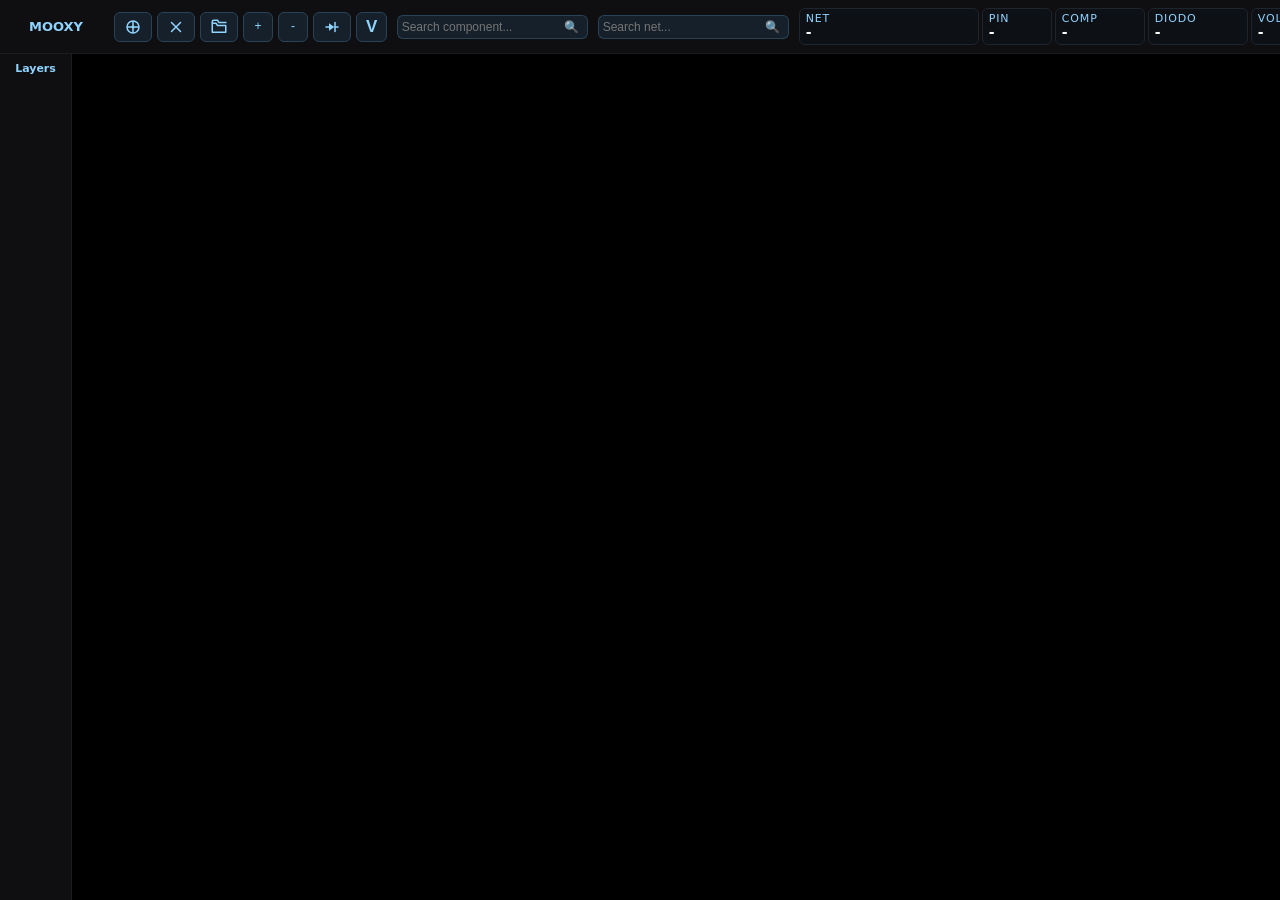
<file: index.html>
<!doctype html>
<html lang="pt-BR">
<head>
<meta charset="utf-8" />
<title>PCB Viewer Otimizado</title>
<style>
  :root { --top-h: 54px; --side-w: 72px; background: #000; color: #eee; }
  html,body { height:100%; margin:0; background:#000; font-family:system-ui, Arial; }
  #app {
    display:grid;
    grid-template-columns: var(--side-w) 1fr;
    grid-template-rows: var(--top-h) 1fr;
    grid-template-areas:
      "top top"
      "side canvas";
    height:100vh;
  }
  #topbar, #sidebar {
    background:#0f0f12;
    box-sizing:border-box;
    color:#eee;
  }
  #topbar {
    grid-area:top;
    display:flex;
    align-items:center;
    gap:10px;
    font-size: 20px;
    padding:4px 8px;
    border-bottom:1px solid #1b1b20;
  }
  #sidebar {
    grid-area:side;
    padding:8px 6px;
    overflow:auto;
    border-right:1px solid #1b1b20;
    scrollbar-width:none;
  }
  #sidebar::-webkit-scrollbar { display:none; }
  .top-title { display:flex; align-items:center; justify-content:center; min-width:96px; }
  h2{ margin:0; font-size:13px; color:#8fd3ff; line-height:1; }
  input[type=file]{ width:190px; color:#8fd3ff; background:#16202a; padding:4px; border-radius:6px; border:1px solid #284357; font-size:12px; }
  #layers { margin-top:6px; display:flex; flex-direction:column; gap:4px; }
  .layer-btn {
    width:100%;
    display:flex;
    flex-direction:column;
    align-items:center;
    justify-content:center;
    gap:4px;
    padding:6px 3px;
    border-radius:8px;
    background:#111;
    border:1px solid #222;
    color:#fff;
    cursor:pointer;
    transition: border 0.2s ease, opacity 0.2s ease, transform 0.2s ease;
  }
  .layer-btn:hover { transform:translateY(-1px); }
  .layer-color { width:24px; height:14px; border-radius:5px; border:1px solid #222; }
  .layer-name { text-align:center; font-size:11px; line-height:1; font-weight:600; color:#8fd3ff; }
  .layer-visible { opacity:1; }
  .layer-hidden { opacity:0.32; filter:grayscale(0.75); }
  #controls { display:flex; gap:5px; flex-wrap:nowrap; align-items:center; }
  #controls button {
    padding: 5px 9px;
    background: #16202a;
    color: #8fd3ff;
    border: 1px solid #284357;
    border-radius: 6px;
    cursor: pointer;
    font-size: 12px;
    line-height: 1.1;
    display: flex;
    align-items: center;
    justify-content: center;
    min-width: 30px;
    height: 30px;
  }
  #controls button svg {
    width:18px;
    height:18px;
    display:block;
  }
  .voltage-icon {
    font-size:17px;
    font-weight:900;
    letter-spacing:-0.04em;
    line-height:1;
  }
  #controls button.toggle-on {
    background:#214f73;
    border-color:#4ca9e8;
    color:#eaf7ff;
  }
  button:hover { background:#1a2834; border-color:#3a6787; }
  button.warn { background:#a33; }
  #info {
    min-width:0;
    display:flex;
    flex-direction:column;
    gap:8px;
    padding:8px;
    border-radius:8px;
    background:#13161b;
    border:1px solid #222831;
    box-shadow: inset 0 1px 0 rgba(255,255,255,0.03);
  }
  #info .small { display:none; }
  #topMeta {
    margin-left:auto;
    min-width:520px;
    max-width:760px;
  }
  #selectionMeta {
    display:grid;
    grid-template-columns: minmax(180px, 2.4fr) minmax(70px, 0.9fr) minmax(90px, 1fr) minmax(100px, 1.15fr) minmax(100px, 1.15fr);
    gap:3px;
  }
  .meta-card {
    display:flex;
    flex-direction:column;
    align-items:flex-start;
    justify-content:center;
    gap:1px;
    padding:4px 6px;
    border-radius:6px;
    background:#0d1014;
    border:1px solid #1f252d;
    text-align:left;
  }
  .meta-label {
    font-size:11px;
    letter-spacing:0.08em;
    color:#8fd3ff;
    line-height:1;
  }
  .meta-value {
    font-size:14px;
    color:#ffffff;
    font-weight:600;
    white-space:nowrap;
    overflow:hidden;
    text-overflow:ellipsis;
    width:100%;
    text-align:left;
    line-height:1.05;
  }
  #canvas-wrap { grid-area:canvas; position:relative; min-width:0; min-height:0; background:#000; }
  #canvas-wrap canvas { position:absolute; inset:0; width:100%; height:100%; display:block; }
  #baseCanvas { background:#000; }
  #canvas { background:transparent; cursor:grab; }
  #canvas:active { cursor:grabbing; }
  .small { font-size:12px; color:#bbb; }
  .sidebar-title { margin:0 0 6px 0; font-size:11px; color:#8fd3ff; text-align:center; }
  #loading {
    position: fixed;
    top: 0;
    left: 0;
    width: 100%;
    height: 100%;
    background: rgba(0, 0, 0, 0.7);
    display: flex;
    justify-content: center;
    align-items: center;
    z-index: 1000;
    color: #fff;
    font-size: 20px;
  }
  #loading.hidden { display: none; }
  .spinner {
    border: 4px solid #f3f3f3;
    border-top: 4px solid #3498db;
    border-radius: 50%;
    width: 40px;
    height: 40px;
    animation: spin 1s linear infinite;
    margin-right: 10px;
  }
  @keyframes spin {
    0% { transform: rotate(0deg); }
    100% { transform: rotate(360deg); }
  }
</style>
</head>
<body>
<div id="loading" class="hidden">
  <div class="spinner"></div>
  <span id="loadingText">Loading...</span>
</div>
<div id="app">
  <div id="topbar">
    <div class="top-title">
      <h2>MOOXY </h2>
    </div>
      <div id="controls">
      <button id="btnCenter" title="Center"><svg viewBox="0 0 24 24" width="16" height="16"><circle cx="12" cy="12" r="8" fill="none" stroke="currentColor" stroke-width="2"/><circle cx="12" cy="12" r="2" fill="currentColor"/><path d="M12 4v16M4 12h16" stroke="currentColor" stroke-width="2"/></svg></button>
      <button id="btnClear" title="Clear selection"><svg viewBox="0 0 24 24" width="16" height="16"><path d="M18 6L6 18M6 6l12 12" stroke="currentColor" stroke-width="2" stroke-linecap="round" stroke-linejoin="round"/></svg></button>
      <button id="btnLoadJson" title="Carregar JSON local" aria-label="Carregar JSON local">
        <svg viewBox="0 0 24 24" width="16" height="16" aria-hidden="true">
          <path d="M3 7h5l2 3h11v9H3z" fill="none" stroke="currentColor" stroke-width="2" stroke-linejoin="round"/>
          <path d="M3 7V5a2 2 0 0 1 2-2h5l2 3h9v1" fill="none" stroke="currentColor" stroke-width="2"/>
        </svg>
      </button>
      <input id="jsonFileInput" type="file" accept=".json,application/json" style="display:none" />
      <button id="btnZoomIn" title="Zoom In">+</button>
      <button id="btnZoomOut" title="Zoom Out">-</button>
      <button id="btnToggleDiodo" title="Show/hide diode" aria-label="Show or hide diode">
        <svg viewBox="0 0 24 24" aria-hidden="true">
          <path d="M4 12h4" stroke="currentColor" stroke-width="2" stroke-linecap="round"/>
          <path d="M8 7l7 5-7 5z" fill="currentColor"/>
          <path d="M16 6v12" stroke="currentColor" stroke-width="2" stroke-linecap="round"/>
          <path d="M16 12h4" stroke="currentColor" stroke-width="2" stroke-linecap="round"/>
        </svg>
      </button>
      <button id="btnToggleVoltage" title="Show/hide voltage" aria-label="Show or hide voltage">
        <span class="voltage-icon">V</span>
      </button>
    </div>


    <div style="display:flex; align-items:center;">
      <input id="searchInput" type="text" placeholder="Search component..." style="width:150px; color:#8fd3ff; background:#16202a; padding:4px; border-radius:6px 0 0 6px; border:1px solid #284357; font-size:12px; border-right:none;" list="componentList" />

      <button id="searchBtn" style="padding:4px 8px; background:#16202a; color:#8fd3ff; border:1px solid #284357; border-radius:0 6px 6px 0; cursor:pointer; font-size:12px; border-left:none;">🔍</button>
    </div>

    <datalist id="componentList"></datalist>

    <div style="display:flex; align-items:center;">
      <input id="netSearchInput" type="text" placeholder="Search net..." style="width:150px; color:#8fd3ff; background:#16202a; padding:4px; border-radius:6px 0 0 6px; border:1px solid #284357; font-size:12px; border-right:none;" list="netList" />

      <button id="netSearchBtn" style="padding:4px 8px; background:#16202a; color:#8fd3ff; border:1px solid #284357; border-radius:0 6px 6px 0; cursor:pointer; font-size:12px; border-left:none;">🔍</button>
    </div>

    <datalist id="netList"></datalist>
    <div id="topMeta">
      <div id="selectionMeta">
        <div class="meta-card">
          <div class="meta-label">NET</div>
          <div id="metaNet" class="meta-value">-</div>
        </div>
        <div class="meta-card">
          <div class="meta-label">PIN</div>
          <div id="metaPin" class="meta-value">-</div>
        </div>
        <div class="meta-card">
          <div class="meta-label">COMP</div>
          <div id="metaComp" class="meta-value">-</div>
        </div>
        <div class="meta-card">
          <div class="meta-label">DIODO</div>
          <div id="metaDiodo" class="meta-value">-</div>
        </div>
        <div class="meta-card">
          <div class="meta-label">VOLT</div>
          <div id="metaVoltage" class="meta-value">-</div>
        </div>
      </div>
    </div>
  </div>

  <div id="sidebar">
    <h3 class="sidebar-title">Layers</h3>
    <div id="layers"></div>
  </div>

  <div id="canvas-wrap">
    <canvas id="baseCanvas"></canvas>
    <canvas id="canvas"></canvas>
  </div>

</div>

<script>
const baseCanvas = document.getElementById('baseCanvas');
const canvas = document.getElementById('canvas');
const baseCtx = baseCanvas.getContext('2d');
const overlayCtx = canvas.getContext('2d');
let ctx = overlayCtx;

let pcb = null;
let zoom = 1;
let offsetX = 0;
let offsetY = 0;
let isPanning = false;
let lastMouse = {x:0,y:0};
let pointerDown = null;
let hasDragged = false;
let layers = {};
let visible = {};
let layerColor = {};
let embeddedImage = null;
// Função para converter hex para rgba com transparência
function hexToRGBA(hex, alpha){
    hex = hex.replace('#','');
    if(hex.length === 3) hex = hex.split('').map(h=>h+h).join('');
    const r = parseInt(hex.substring(0,2),16);
    const g = parseInt(hex.substring(2,4),16);
    const b = parseInt(hex.substring(4,6),16);
    return `rgba(${r},${g},${b},${alpha})`;
}

// Palette original em rgba transparente (alpha = 0.3)
const palette = [
    hexToRGBA("#00E5FF",0.55), // ciano vivo
    hexToRGBA("#39FF14",0.55), // verde neon
    hexToRGBA("#2979FF",0.55), // azul vivo
    hexToRGBA("#FFD600",0.55), // amarelo forte
    hexToRGBA("#FF6D00",0.55), // laranja intenso
    hexToRGBA("#00BFA5",0.55), // turquesa
    hexToRGBA("#C6FF00",0.55), // lima viva
    hexToRGBA("#651FFF",0.55), // roxo elétrico
    hexToRGBA("#00C853",0.55), // verde forte
    hexToRGBA("#FFC400",0.55), // âmbar
    hexToRGBA("#00B0FF",0.55), // azul céu intenso
    hexToRGBA("#AA00FF",0.55), // violeta vivo
    hexToRGBA("#64DD17",0.55), // verde lima
    hexToRGBA("#00F5D4",0.55), // aqua vibrante
    hexToRGBA("#7C4DFF",0.55), // roxo brilhante
    hexToRGBA("#AEEA00",0.55)  // amarelo esverdeado
];

let selectedNet = null;
let selectedMeta = { net: '-', pin: '-', comp: '-', diodo: '-', voltage: '-' };
let blinkInterval = null;
let blinkState = false;
let blinkMs = 500;
let padHitList = [];
let netPointMap = {};
const DISABLED_LAYERS = new Set(['28']);
const GND_COLOR = 'rgba(140,140,140,0.75)';
const DIMMED_ALPHA = 0.5;
let selectedComponent = null;
let currentFileName = 'board.json';
let showDiodoValues = false;
let showVoltageValues = false;
let segmentDrawGroups = [];
const PIN_LABEL_MIN_ZOOM = 3.5;
const PIN_LABEL_FONT_FAMILY = 'Arial';
const PIN_LABEL_BG_FILL = 'rgba(102, 255, 102, 0.8)';
let pinLabelLayoutVersion = 0;
const pinLabelMetricsCache = new Map();
let renderQueued = false;
let staticDirty = true;
let dynamicDirty = true;

function invalidatePinLabelCaches(){
  pinLabelLayoutVersion++;
  pinLabelMetricsCache.clear();
}

function getCachedTextWidth(font, text){
  const key = `${font}|${text}`;
  const cached = pinLabelMetricsCache.get(key);
  if(cached !== undefined) return cached;
  ctx.font = font;
  const width = ctx.measureText(text).width;
  pinLabelMetricsCache.set(key, width);
  return width;
}

function getPinLabelLayout(pin){
  const pinLabel = String(pin.name || pin.number || pin.pin || pin.id || '').trim();
  const netLabel = String(pin.netName || pin.net || '').trim();
  const diodoLabel = showDiodoValues ? String(pin.diodo || '').trim() : '';
  const voltageLabel = showVoltageValues ? String(pin.voltage || '').trim() : '';

  if(!pinLabel && !netLabel && !diodoLabel && !voltageLabel) return null;

  const zoomBucket = Math.round(zoom * 10) / 10;
  const cacheKey = [
    pinLabelLayoutVersion,
    zoomBucket,
    pinLabel,
    netLabel,
    diodoLabel,
    voltageLabel
  ].join('|');

  if(pin.__labelLayout?.key === cacheKey) return pin.__labelLayout.value;

  const base = zoomBucket * 0.7;
  const pinFontSize = Math.max(8, base * 1.0);
  const netFontSize = Math.max(8, base * 0.85);
  const diodoFontSize = Math.max(15, base * 1.1);
  const voltageFontSize = Math.max(10, base * 0.95);
  const spacing = Math.max(2, zoomBucket * 0.2);
  const stack = [];

  if(diodoLabel){
    stack.push({
      text: diodoLabel,
      color: '#1492ff',
      size: diodoFontSize,
      bg: PIN_LABEL_BG_FILL,
      font: `${diodoFontSize}px ${PIN_LABEL_FONT_FAMILY}`
    });
  }

  if(pinLabel){
    stack.push({
      text: pinLabel,
      color: '#000000',
      size: pinFontSize,
      font: `${pinFontSize}px ${PIN_LABEL_FONT_FAMILY}`
    });
  }

  if(netLabel){
    stack.push({
      text: netLabel,
      color: '#000000',
      size: netFontSize,
      font: `${netFontSize}px ${PIN_LABEL_FONT_FAMILY}`
    });
  }

  if(voltageLabel){
    stack.push({
      text: voltageLabel,
      color: '#ff2a2a',
      size: voltageFontSize,
      font: `${voltageFontSize}px ${PIN_LABEL_FONT_FAMILY}`
    });
  }

  let totalHeight = 0;
  for(let i = 0; i < stack.length; i++){
    const item = stack[i];
    item.height = item.size;
    if(item.bg){
      item.paddingX = item.size * 0.6;
      item.paddingY = item.size * 0.1;
      item.textWidth = getCachedTextWidth(item.font, item.text);
    }
    totalHeight += item.height;
    if(i < stack.length - 1) totalHeight += spacing;
  }

  const layout = { stack, spacing, totalHeight };
  pin.__labelLayout = { key: cacheKey, value: layout };
  return layout;
}

function buildSegmentDrawGroups(){
  segmentDrawGroups = [];
  if(!pcb?.segments?.length) return;

  const groups = new Map();
  for(const seg of pcb.segments){
    const layerKey = String(seg.layer);
    if(DISABLED_LAYERS.has(layerKey)) continue;
    const netName = (seg.netName || '').toUpperCase() || 'UNKNOWN';
    const groupKey = `${layerKey}::${netName}`;
    let group = groups.get(groupKey);
    if(!group){
      group = { layerKey, netName, width: seg.width || 1, segments: [] };
      groups.set(groupKey, group);
    }
    group.segments.push(seg);
  }

  segmentDrawGroups = Array.from(groups.values(), group => ({
    layerKey: group.layerKey,
    netName: group.netName,
    width: group.width,
    paths: connectSegments(group.segments)
      .filter(path => path.length >= 2)
      .map(path => ({ points: path, bbox: getPathBBox(path) }))
  })).filter(group => group.paths.length > 0);
}

function resize(){
  const rect = document.getElementById('canvas-wrap').getBoundingClientRect();
  const width = Math.max(1, Math.floor(rect.width));
  const height = Math.max(1, Math.floor(rect.height));
  canvas.width = width;
  canvas.height = height;
  baseCanvas.width = width;
  baseCanvas.height = height;
  render();
}
window.addEventListener('resize', resize);
resize();



document.getElementById('searchInput').addEventListener('keydown', (e)=>{
  if(e.key === 'Enter'){
    searchComponent();
  }
});

document.getElementById('searchBtn').addEventListener('click', searchComponent);

document.getElementById('netSearchInput').addEventListener('keydown', (e)=>{
  if(e.key === 'Enter'){
    searchNet();
  }
});

document.getElementById('netSearchBtn').addEventListener('click', searchNet);

document.getElementById('btnCenter').addEventListener('click', ()=>{ centerPCB(); render(); });
document.getElementById('btnClear').addEventListener('click', clearSelection);

document.getElementById('btnLoadJson').addEventListener('click', ()=> document.getElementById('jsonFileInput').click());
document.getElementById('jsonFileInput').addEventListener('change', handleJsonFileChange);

document.getElementById('btnZoomIn').addEventListener('click', zoomIn);
document.getElementById('btnZoomOut').addEventListener('click', zoomOut);
document.getElementById('btnToggleDiodo').addEventListener('click', ()=>toggleValueVisibility('diodo'));
document.getElementById('btnToggleVoltage').addEventListener('click', ()=>toggleValueVisibility('voltage'));

function handleJsonFileChange(event) {
  const file = event.target.files && event.target.files[0];
  if(!file) return;
  const reader = new FileReader();
  document.getElementById('loading').classList.remove('hidden');
  document.getElementById('loadingText').textContent = 'Carregando JSON...';
  reader.onload = () => {
    try {
      pcb = JSON.parse(reader.result);
      currentFileName = file.name || 'board.json';
      prepareAfterLoad();
    } catch(err) {
      console.error('JSON inválido', err);
      document.getElementById('loadingText').textContent = 'JSON inválido';
      setTimeout(() => document.getElementById('loading').classList.add('hidden'), 1400);
    }
  };
  reader.onerror = () => {
    console.error('Erro ao ler arquivo JSON');
    document.getElementById('loadingText').textContent = 'Erro ao ler arquivo';
    setTimeout(() => document.getElementById('loading').classList.add('hidden'), 1400);
  };
  reader.readAsText(file);
}

function updateValueToggleButtons(){
  const diodoBtn = document.getElementById('btnToggleDiodo');
  const voltageBtn = document.getElementById('btnToggleVoltage');
  if(diodoBtn) diodoBtn.classList.toggle('toggle-on', showDiodoValues);
  if(voltageBtn) voltageBtn.classList.toggle('toggle-on', showVoltageValues);
}

function toggleValueVisibility(type){
  if(type === 'diodo') showDiodoValues = !showDiodoValues;
  if(type === 'voltage') showVoltageValues = !showVoltageValues;
  invalidatePinLabelCaches();
  updateValueToggleButtons();
  render();
}

function loadEmbeddedImage(){
  embeddedImage = null;
  if(pcb.embeddedImage){
    const img = new Image();
    img.onload = () => {
      embeddedImage = img;
      centerPCB();
      render();
      document.getElementById('loading').classList.add('hidden');
    };
    img.src = pcb.embeddedImage;
  } else {
    document.getElementById('loading').classList.add('hidden');
  }
}

function prepareAfterLoad(){
  invalidatePinLabelCaches();
  detectLayers();        // define corretamente visibilidade inicial
  buildLayerButtons();   // agora usa visible[L] correto
  buildPadHitList();
  buildSegmentDrawGroups();
  buildNetPointMap();
  updateValueToggleButtons();
  loadEmbeddedImage();
  populateComponentList();
  populateNetList();
  centerPCB();
  clearSelection();
  render();
}

function populateComponentList(){
  const datalist = document.getElementById('componentList');
  datalist.innerHTML = '';
  if(!pcb.components) return;
  const seen = new Set();
  pcb.components.forEach(comp => {
    const name = (comp.name || comp.id || '').trim();
    if(name && !seen.has(name)){
      seen.add(name);
      const option = document.createElement('option');
      option.value = name;
      datalist.appendChild(option);
    }
  });
}

function populateNetList(){
  const datalist = document.getElementById('netList');
  datalist.innerHTML = '';
  if(!netPointMap) return;
  const seen = new Set();
  Object.keys(netPointMap).forEach(net => {
    if(net && !seen.has(net)){
      seen.add(net);
      const option = document.createElement('option');
      option.value = net;
      datalist.appendChild(option);
    }
  });
}

function searchComponent(){
  const query = document.getElementById('searchInput').value.trim().toLowerCase();
  if(!query || !pcb.components) return;
  const comp = pcb.components.find(c => (c.name || c.id || '').toLowerCase().includes(query));
  if(comp){
    selectedComponent = comp;
    centerOnComponent(comp);
    render();
  }
}

function searchNet(){
  const query = document.getElementById('netSearchInput').value.trim().toLowerCase();
  if(!query || !netPointMap) return;
  const net = Object.keys(netPointMap).find(n => n.toLowerCase().includes(query));
  if(net){
    selectNet(net);
    const points = netPointMap[net];
    if(points && points.length > 0){
      centerOnPoint(points[0].x, points[0].y);
    }
    render();
  }
}


function updateSelectionMeta(meta = {}){
  selectedMeta = {
    net: meta.net || (selectedNet || '-'),
    pin: meta.pin || '-',
    comp: meta.comp || '-',
    diodo: meta.diodo || '-',
    voltage: meta.voltage || '-'
  };
  const netEl = document.getElementById('metaNet');
  const pinEl = document.getElementById('metaPin');
  const compEl = document.getElementById('metaComp');
  const diodoEl = document.getElementById('metaDiodo');
  const voltageEl = document.getElementById('metaVoltage');
  if(netEl) netEl.textContent = selectedMeta.net;
  if(pinEl) pinEl.textContent = selectedMeta.pin;
  if(compEl) compEl.textContent = selectedMeta.comp;
  if(diodoEl) diodoEl.textContent = selectedMeta.diodo;
  if(voltageEl) voltageEl.textContent = selectedMeta.voltage;
}

function detectLayers(){
  layers = {}; visible={}; layerColor={};
  const reg = L => {
    if(L==null) return;
    const key = String(L);
    if(DISABLED_LAYERS.has(key)) return;
    layers[key] = true;
  };
  if(pcb.segments) pcb.segments.forEach(s => reg(s.layer));
  if(pcb.vias) pcb.vias.forEach(v => {
    reg(v.layer);
    reg(v.layerA);
    reg(v.layerB);
  });
  if(pcb.pads) pcb.pads.forEach(p => reg(p.layer));
  if(pcb.components) pcb.components.forEach(c => reg(c.layer));

  const all = Object.keys(layers).sort((a,b)=>{
    const na = Number(a);
    const nb = Number(b);
    const aNum = !Number.isNaN(na);
    const bNum = !Number.isNaN(nb);
    if(aNum && bNum) return na - nb;
    if(aNum) return -1;
    if(bNum) return 1;
    return a.localeCompare(b);
  });
all.forEach((L,i)=>{
  // Cores personalizadas para algumas camadas
  if(L==='Top') layerColor[L] = '#ffde66d2';   // amarelo-bege para Top
  else if(L==='17') layerColor[L] = '#dbd9d9c4'; // cinza para 17
  else layerColor[L] = palette[i % palette.length];
 // restante automático

  // Inicializa visibilidade
  visible[L] = (L==='Top' || L==='1' || L==='16');
});

}



function buildLayerButtons(){
  const box = document.getElementById('layers'); box.innerHTML='';
  const toggleableLayers = Object.keys(layers).filter(L => L !== 'Top');
  const allVisible = toggleableLayers.length > 0 && toggleableLayers.every(L => !!visible[L]);

  const allRow = document.createElement('div');
  allRow.className = allVisible ? 'layer-btn layer-visible' : 'layer-btn layer-hidden';
  allRow.title = 'Ativar/desativar todas as layers';
  const allColor = document.createElement('div'); allColor.className='layer-color'; allColor.style.background='#ffffff';
  const allName = document.createElement('div'); allName.className='layer-name'; allName.textContent='ALL';
  allRow.appendChild(allName); allRow.appendChild(allColor);
  allRow.addEventListener('click', ()=>{
    const nextState = !toggleableLayers.every(L => !!visible[L]);
    toggleableLayers.forEach(L => { visible[L] = nextState; });
    visible.Top = true;
    buildLayerButtons();
    render();
  });
  box.appendChild(allRow);

  Object.keys(layers).sort((a,b)=>{
    const na = Number(a);
    const nb = Number(b);
    const aNum = !Number.isNaN(na);
    const bNum = !Number.isNaN(nb);
    if(aNum && bNum) return na - nb;
    if(aNum) return -1;
    if(bNum) return 1;
    return a.localeCompare(b);
  }).forEach(L=>{
    const row = document.createElement('div');
    row.className = visible[L]?'layer-btn layer-visible':'layer-btn layer-hidden';
    row.dataset.layer=L;
    row.title = L === 'Top' ? 'Layer Top sempre ativa' : `Layer ${L}`;
    const color = document.createElement('div'); color.className='layer-color'; color.style.background=layerColor[L]||'#888';
    const name = document.createElement('div'); name.className='layer-name'; name.textContent=L;
    const isLocked = L === 'Top';
    row.appendChild(name); row.appendChild(color);
    row.addEventListener('click', ()=>{
      if(isLocked) return;
      visible[L]=!visible[L];
      row.classList.toggle('layer-visible', visible[L]);
      row.classList.toggle('layer-hidden', !visible[L]);
      render();
    });
    box.appendChild(row);
  });
}

function getPCBBbox(){
  if(!pcb) return null;
  let minX=Infinity, minY=Infinity, maxX=-Infinity, maxY=-Infinity;
  const updateBBox = (x, y) => {
    if(x<minX) minX=x;
    if(y<minY) minY=y;
    if(x>maxX) maxX=x;
    if(y>maxY) maxY=y;
  };
  if(pcb.segments) pcb.segments.forEach(s=>{ updateBBox(s.x1,s.y1); updateBBox(s.x2,s.y2); });
  if(pcb.vias) pcb.vias.forEach(v=>updateBBox(v.x,v.y));
  if(pcb.pads) pcb.pads.forEach(p=>{
    if(p.outline?.points?.length){
      p.outline.points.forEach(pt=>updateBBox(pt.x, pt.y));
    } else {
      updateBBox(p.x, p.y);
    }
  });
  if(pcb.components) pcb.components.forEach(c=>{
    updateBBox(c.x, c.y);
    if(c.outline?.points?.length) c.outline.points.forEach(pt=>updateBBox(pt.x, pt.y));
    if(c.pins) c.pins.forEach(p=>{
      if(p.outline?.points?.length) p.outline.points.forEach(pt=>updateBBox(pt.x, pt.y));
      else updateBBox(p.x, p.y);
    });
  });
  return {minX, minY, maxX, maxY};
}

function centerPCB(){
  if(!pcb) return;
  const bbox = getPCBBbox();
  if(!bbox) return;
  const {minX, minY, maxX, maxY} = bbox;
  const w = maxX - minX;
  const h = maxY - minY;
  if(w<=0 || h<=0) return;

  // Calcula zoom para caber na tela
  zoom = Math.min(canvas.width/w, canvas.height/h)*1.0;

  // Centraliza
  offsetX = canvas.width/2 - (minX + w/2)*zoom;
  offsetY = canvas.height/2 + (minY + h/2)*zoom; // Note o sinal + porque invertido Y
}

function centerOnComponent(comp){
  if(!comp) return;
  let minX = comp.x - 5, minY = comp.y - 5, maxX = comp.x + 5, maxY = comp.y + 5;
  if(comp.outline?.points?.length){
    const bbox = comp.outline.points.reduce((b, p) => ({
      minX: Math.min(b.minX, p.x),
      minY: Math.min(b.minY, p.y),
      maxX: Math.max(b.maxX, p.x),
      maxY: Math.max(b.maxY, p.y)
    }), {minX: Infinity, minY: Infinity, maxX: -Infinity, maxY: -Infinity});
    minX = bbox.minX; minY = bbox.minY; maxX = bbox.maxX; maxY = bbox.maxY;
  }
  const w = maxX - minX;
  const h = maxY - minY;
  if(w <= 0 || h <= 0) return;

  zoom = Math.min(canvas.width / w, canvas.height / h) * 0.4; // menos zoom para mais margem

  offsetX = canvas.width / 2 - (minX + w / 2) * zoom;
  offsetY = canvas.height / 2 + (minY + h / 2) * zoom;
}

function centerOnPoint(x, y){
  zoom = 0.4; // zoom reduzido para centralizar o ponto
  offsetX = canvas.width / 2 - x * zoom;
  offsetY = canvas.height / 2 + y * zoom; // Y invertido
}

function zoomIn(){
  const factor = 1.2;
  const mouseX = canvas.width / 2;
  const mouseY = canvas.height / 2;
  const worldBefore = screenToWorld(mouseX, mouseY);
  zoom *= factor;
  zoom = Math.min(zoom, 1000);
  offsetX = mouseX - worldBefore.x * zoom;
  offsetY = mouseY + worldBefore.y * zoom;
  render();
}

function zoomOut(){
  const factor = 0.8;
  const mouseX = canvas.width / 2;
  const mouseY = canvas.height / 2;
  const worldBefore = screenToWorld(mouseX, mouseY);
  zoom *= factor;
  zoom = Math.max(zoom, 0.0001);
  offsetX = mouseX - worldBefore.x * zoom;
  offsetY = mouseY + worldBefore.y * zoom;
  render();
}

function wToSxy(x,y){ return { x:x*zoom+offsetX, y:-y*zoom+offsetY }; }
function screenToWorld(x,y){ return { x:(x-offsetX)/zoom, y:-(y-offsetY)/zoom }; }

canvas.addEventListener('mousedown', e=>{
  isPanning=true;
  lastMouse={x:e.clientX,y:e.clientY};
  pointerDown={x:e.clientX,y:e.clientY};
  hasDragged=false;
});
window.addEventListener('mouseup', e=>{ isPanning=false; });
window.addEventListener('mousemove', e=>{
  if(isPanning){
    if(pointerDown){
      const dx = e.clientX - pointerDown.x;
      const dy = e.clientY - pointerDown.y;
      if((dx * dx + dy * dy) > 16) hasDragged = true;
    }
    offsetX+=e.clientX-lastMouse.x; offsetY+=e.clientY-lastMouse.y; lastMouse={x:e.clientX,y:e.clientY}; render();
  }
});
canvas.addEventListener('wheel', e => {
    e.preventDefault();
    const zoomSpeed = 0.0025;
    const factor = Math.exp(-e.deltaY * zoomSpeed);

    const rect = canvas.getBoundingClientRect();
    const mouseX = e.clientX - rect.left;
    const mouseY = e.clientY - rect.top;

    // Ponto do mundo antes do zoom
    const worldBefore = screenToWorld(mouseX, mouseY);

    // Atualiza o zoom
    zoom *= factor;
    zoom = Math.max(0.0001, Math.min(zoom, 1000));

    // Ponto do mundo depois do zoom
    const worldAfter = worldBefore; // queremos que continue no mesmo ponto do mouse

    // Ajusta offset para manter o ponto do mouse fixo
    offsetX = mouseX - worldAfter.x * zoom;
    offsetY = mouseY + worldAfter.y * zoom; // Note: invertido y

    render();
}, { passive: false });


function buildPadHitList(){
  padHitList=[];
  if(!pcb.components) return;
  for(const comp of pcb.components){
    if(!comp.pins) continue;
    for(let i=0;i<comp.pins.length;i++){
      const pin=comp.pins[i];
      const net=(pin.netName||pin.net||'').toString().toUpperCase();
      let poly = null;
      if(pin.outline?.points?.length) poly=pin.outline.points.map(p=>({x:p.x,y:p.y}));
      else if(pin.width && pin.height){
        const w=pin.width,h=pin.height;
        poly=[{x:pin.x-w/2,y:pin.y-h/2},{x:pin.x+w/2,y:pin.y-h/2},{x:pin.x+w/2,y:pin.y+h/2},{x:pin.x-w/2,y:pin.y+h/2}];
      } else { const s=2; poly=[{x:pin.x-s,y:pin.y-s},{x:pin.x+s,y:pin.y-s},{x:pin.x+s,y:pin.y+s},{x:pin.x-s,y:pin.y+s}]; }
      const bbox = poly.reduce((b,p)=>({minX:Math.min(b.minX,p.x),minY:Math.min(b.minY,p.y),maxX:Math.max(b.maxX,p.x),maxY:Math.max(b.maxY,p.y)}), {minX:Infinity,minY:Infinity,maxX:-Infinity,maxY:-Infinity});
      padHitList.push({netName:net,layer:String(pin.layer || comp.layer || 'Top'),compId:comp.id||comp.name||'',pinIndex:i,poly,bbox,pin,comp});
    }
  }
}

function buildNetPointMap(){
  netPointMap = {};
  const addPoint = (netName, x, y) => {
    const net = String(netName || '').toUpperCase();
    if(!net || net === 'GND' || net === 'NC' || net === 'UNCONNECTED') return;
    if(typeof x !== 'number' || typeof y !== 'number') return;
    if(!netPointMap[net]) netPointMap[net] = [];
    netPointMap[net].push({ x, y });
  };

  if(pcb.components){
    pcb.components.forEach(comp => {
      if(!comp.pins) return;
      comp.pins.forEach(pin => addPoint(pin.netName || pin.net, pin.x, pin.y));
    });
  }

  if(pcb.pads){
    pcb.pads.forEach(pad => addPoint(pad.netName || pad.net, pad.x, pad.y));
  }

  Object.keys(netPointMap).forEach(net => {
    const seen = new Set();
    netPointMap[net] = netPointMap[net].filter(pt => {
      const key = `${pt.x.toFixed(4)}|${pt.y.toFixed(4)}`;
      if(seen.has(key)) return false;
      seen.add(key);
      return true;
    }).sort((a,b)=> a.x === b.x ? a.y - b.y : a.x - b.x);
  });
}

function pointInPoly(x,y, poly){ let inside=false; for(let i=0,j=poly.length-1;i<poly.length;j=i++){ const xi=poly[i].x, yi=poly[i].y, xj=poly[j].x, yj=poly[j].y; if(((yi>y)!==(yj>y)) && (x<(xj-xi)*(y-yi)/(yj-yi)+xi)) inside=!inside; } return inside; }
function pointHitsViaHalf(world, v){
  const layerA = String(v.layerA ?? v.layer ?? '');
  const layerB = String(v.layerB ?? v.layer ?? layerA);
  const hasLayerA = !!layerA;
  const hasLayerB = !!layerB;
  const showA = hasLayerA && !DISABLED_LAYERS.has(layerA) && visible[layerA] !== false;
  const showB = hasLayerB && !DISABLED_LAYERS.has(layerB) && visible[layerB] !== false;

  if(!showA && !showB) return false;

  const radius = Math.max(1 / Math.max(zoom, 0.0001), (v.drill || v.diameter || 2) * 0.45);
  const dx = world.x - v.x;
  const dy = world.y - v.y;
  if((dx * dx + dy * dy) > radius * radius) return false;

  if(showA && showB) return true;
  if(showA) return dx >= 0;
  if(showB) return dx <= 0;
  return false;
}

canvas.addEventListener('click', ev=>{
  if(!pcb) return;
  if(hasDragged){
    hasDragged = false;
    pointerDown = null;
    return;
  }
  pointerDown = null;
  const rect = canvas.getBoundingClientRect();
  const world = screenToWorld(ev.clientX-rect.left, ev.clientY-rect.top);
  const viaHits = (pcb.vias || []).filter(v=>{
    const net = (v.netName || '').toUpperCase();
    if(!net || net==='GND' || net==='NC' || net==='UNCONNECTED') return false;
    return pointHitsViaHalf(world, v);
  }).sort((a,b)=>{
    const ra = (a.drill || a.diameter || 2) * 0.45;
    const rb = (b.drill || b.diameter || 2) * 0.45;
    return ra - rb;
  });

  if(viaHits.length){
    const via = viaHits[0];
    selectNet(via.netName.toUpperCase(), {
      net: via.netName.toUpperCase(),
      pin: '-',
      comp: '-',
      diodo: '-',
      voltage: '-'
    });
    return;
  }

  const hits = padHitList.filter(h=>{
    const net = h.netName.toUpperCase();
    if(net==='GND' || net==='NC' || net==='UNCONNECTED') return false;
    if(!visible[h.layer]) return false;
    if(world.x<h.bbox.minX||world.x>h.bbox.maxX||world.y<h.bbox.minY||world.y>h.bbox.maxY) return false;
    return pointInPoly(world.x,world.y,h.poly);
  }).sort((a,b)=>((a.bbox.maxX-a.bbox.minX)*(a.bbox.maxY-a.bbox.minY))-((b.bbox.maxX-b.bbox.minX)*(b.bbox.maxY-b.bbox.minY)));
  if(hits.length){
    const hit = hits[0];
    selectNet(hit.netName.toUpperCase(), {
      net: hit.netName.toUpperCase(),
      pin: String(hit.pin?.name || hit.pin?.number || hit.pin?.pin || hit.pin?.id || '-'),
      comp: String(hit.comp?.name || hit.comp?.id || hit.compId || '-'),
      diodo: String(hit.pin?.diodo || '-'),
      voltage: String(hit.pin?.voltage || '-')
    });
  }
});

function selectNet(netName, meta = {}){
  selectedNet = netName.toUpperCase();
  updateSelectionMeta(meta);
  if(blinkInterval) clearInterval(blinkInterval);
  blinkState=true;
  blinkInterval=setInterval(()=>{ blinkState=!blinkState; render('dynamic'); }, blinkMs);
  render();
}

function clearSelection(){
  selectedNet=null;
  selectedComponent=null;
  updateSelectionMeta({ net:'-', pin:'-', comp:'-', diodo:'-', voltage:'-' });
  if(blinkInterval){ clearInterval(blinkInterval); blinkInterval=null; }
  blinkState=false;
  render();
}

function getNetOpacity(netName){
  if(!selectedNet) return 1;
  return String(netName || '').toUpperCase() === selectedNet ? 1 : DIMMED_ALPHA;
}

function shouldShowFallbackGuide(){
  const exemptLayers = new Set(['Top', '1', '16', '17', '28', '30']);
  for(const layerKey of Object.keys(layers)){
    if(exemptLayers.has(layerKey)) continue;
    if(visible[layerKey]) return false;
  }
  return true;
}

function getSelectedNetGuidePoints(netName){
  const targetNet = String(netName || '').toUpperCase();
  if(!targetNet) return [];

  const points = [];
  const seen = new Set();
  const addPoint = (layer, x, y) => {
    const layerKey = String(layer || 'Top');
    if(DISABLED_LAYERS.has(layerKey)) return;
    if(visible[layerKey] === false) return;
    if(typeof x !== 'number' || typeof y !== 'number') return;
    const key = `${x.toFixed(4)}|${y.toFixed(4)}`;
    if(seen.has(key)) return;
    seen.add(key);
    points.push({ x, y });
  };

  if(pcb.components){
    pcb.components.forEach(comp => {
      if(!comp.pins) return;
      comp.pins.forEach(pin => {
        const pinNet = String(pin.netName || pin.net || '').toUpperCase();
        if(pinNet !== targetNet) return;
        addPoint(pin.layer || comp.layer || 'Top', pin.x, pin.y);
      });
    });
  }

  if(pcb.pads){
    pcb.pads.forEach(pad => {
      const padNet = String(pad.netName || pad.net || '').toUpperCase();
      if(padNet !== targetNet) return;
      addPoint(pad.layer || 'Top', pad.x, pad.y);
    });
  }

  return points.sort((a,b)=> a.x === b.x ? a.y - b.y : a.x - b.x);
}

function drawSelectedNetGuide(){
  if(!selectedNet || !shouldShowFallbackGuide()) return;
  const points = getSelectedNetGuidePoints(selectedNet);
  if(!points || points.length < 2) return;

  ctx.save();
  ctx.strokeStyle = blinkState ? 'rgba(255,0,0,0.95)' : 'rgba(255,0,0,0.28)';
  ctx.lineWidth = Math.max(2, zoom * 0.8);
  ctx.lineCap = 'round';
  ctx.lineJoin = 'round';

  for(let i=0; i<points.length - 1; i++){
    const left = points[i];
    const right = points[i + 1];
    const a = wToSxy(left.x, left.y);
    const corner = wToSxy(right.x, left.y);
    const b = wToSxy(right.x, right.y);
    ctx.beginPath();
    ctx.moveTo(a.x, a.y);
    ctx.lineTo(corner.x, corner.y);
    ctx.lineTo(b.x, b.y);
    ctx.stroke();
  }

  ctx.restore();
}

function drawPolygon(points, fillColor='transparent', strokeColor='#fff', lineWidth=1, highlight=false){
  if(!points?.length) return;
  ctx.save(); ctx.beginPath();
  points.forEach((p,i)=>{ const s=wToSxy(p.x,p.y); i===0?ctx.moveTo(s.x,s.y):ctx.lineTo(s.x,s.y); });
  ctx.closePath();
  if(fillColor!=='transparent') ctx.fillStyle=fillColor, ctx.fill();
  ctx.strokeStyle=strokeColor; ctx.lineWidth=lineWidth; ctx.stroke();
  if(highlight){ ctx.save(); ctx.fillStyle='rgba(255,255,0,0.5)'; ctx.fill(); ctx.restore(); }
  ctx.restore();
}

/* ================================
   Helper: check if bbox is visible
   ================================ */
function bboxVisible(bbox){
  const {minX,minY,maxX,maxY}=bbox;
  const topLeft = wToSxy(minX,maxY), bottomRight = wToSxy(maxX,minY);
  return !(bottomRight.x<0 || bottomRight.y<0 || topLeft.x>canvas.width || topLeft.y>canvas.height);
}

function getPathBBox(path){
  return path.reduce((b, p) => ({
    minX: Math.min(b.minX, p.x),
    minY: Math.min(b.minY, p.y),
    maxX: Math.max(b.maxX, p.x),
    maxY: Math.max(b.maxY, p.y)
  }), { minX: Infinity, minY: Infinity, maxX: -Infinity, maxY: -Infinity });
}

function expandPolygon(points, centerX, centerY, padding){
  if(!points?.length || !padding) return points;
  return points.map(pt => {
    const dx = pt.x - centerX;
    const dy = pt.y - centerY;
    const len = Math.hypot(dx, dy) || 1;
    return {
      x: pt.x + (dx / len) * padding,
      y: pt.y + (dy / len) * padding
    };
  });
}

function drawRoundedPolygonPath(points, radius){
  if(!points?.length) return;
  if(points.length < 3){
    const first = wToSxy(points[0].x, points[0].y);
    ctx.moveTo(first.x, first.y);
    for(let i=1; i<points.length; i++){
      const p = wToSxy(points[i].x, points[i].y);
      ctx.lineTo(p.x, p.y);
    }
    return;
  }

  const r = Math.max(0, radius || 0);
  for(let i=0; i<points.length; i++){
    const prev = points[(i - 1 + points.length) % points.length];
    const curr = points[i];
    const next = points[(i + 1) % points.length];

    const v1x = curr.x - prev.x;
    const v1y = curr.y - prev.y;
    const v2x = next.x - curr.x;
    const v2y = next.y - curr.y;
    const len1 = Math.hypot(v1x, v1y) || 1;
    const len2 = Math.hypot(v2x, v2y) || 1;
    const cornerRadius = Math.min(r, len1 * 0.35, len2 * 0.35);

    const start = {
      x: curr.x - (v1x / len1) * cornerRadius,
      y: curr.y - (v1y / len1) * cornerRadius
    };
    const end = {
      x: curr.x + (v2x / len2) * cornerRadius,
      y: curr.y + (v2y / len2) * cornerRadius
    };

    const startS = wToSxy(start.x, start.y);
    const currS = wToSxy(curr.x, curr.y);
    const endS = wToSxy(end.x, end.y);

    if(i === 0) ctx.moveTo(startS.x, startS.y);
    else ctx.lineTo(startS.x, startS.y);

    ctx.quadraticCurveTo(currS.x, currS.y, endS.x, endS.y);
  }
  ctx.closePath();
}

/* ============================================================
   Draw only visible
   ============================================================ */
function drawSegments(){
  if(!segmentDrawGroups.length) return;

  segmentDrawGroups.forEach(({ layerKey, netName, width, paths })=>{
    if(!visible[layerKey]) return;

    paths.forEach(pathEntry=>{
      if(!bboxVisible(pathEntry.bbox)) return;

      let baseColor = layerColor[layerKey] || '#0afc';
      if(netName==='GND') baseColor=GND_COLOR;
      if(netName==='NC') baseColor='rgba(255,255,0,0.4)';
      ctx.save();
      ctx.globalAlpha = getNetOpacity(netName);
      ctx.strokeStyle=baseColor;
      ctx.lineWidth=Math.max(1, width*zoom);
      ctx.lineCap='round';
      ctx.lineJoin='round';
      ctx.beginPath();

      const path = pathEntry.points;
      const first = wToSxy(path[0].x, path[0].y);
      ctx.moveTo(first.x, first.y);
      for(let i=1; i<path.length; i++){
        const p = wToSxy(path[i].x, path[i].y);
        ctx.lineTo(p.x, p.y);
      }
      ctx.stroke();

      if(selectedNet && netName===selectedNet && blinkState){
        ctx.save();
        ctx.strokeStyle='rgba(255,0,0,0.7)';
        ctx.lineWidth=Math.max(1, width*zoom);
        ctx.lineCap='round';
        ctx.lineJoin='round';
        ctx.beginPath();
        ctx.moveTo(first.x, first.y);
        for(let i=1; i<path.length; i++){
          const p = wToSxy(path[i].x, path[i].y);
          ctx.lineTo(p.x, p.y);
        }
        ctx.stroke();
        ctx.restore();
      }
      ctx.restore();
    });
  });
}

// Função auxiliar para conectar segmentos em caminhos
function connectSegments(segments){
  const paths = [];
  const used = new Set();

  function findConnected(startSeg, currentPath){
    used.add(startSeg);
    currentPath.push({x: startSeg.x1, y: startSeg.y1});
    currentPath.push({x: startSeg.x2, y: startSeg.y2});

    // Procura segmentos conectados
    for(let i=0; i<segments.length; i++){
      if(used.has(segments[i])) continue;
      const seg = segments[i];
      const end = currentPath[currentPath.length-1];
      if(Math.abs(end.x - seg.x1) < 0.01 && Math.abs(end.y - seg.y1) < 0.01){
        findConnected(seg, currentPath);
        break;
      } else if(Math.abs(end.x - seg.x2) < 0.01 && Math.abs(end.y - seg.y2) < 0.01){
        // Inverte o segmento
        findConnected({x1: seg.x2, y1: seg.y2, x2: seg.x1, y2: seg.y1}, currentPath);
        break;
      }
    }
  }

  for(let i=0; i<segments.length; i++){
    if(used.has(segments[i])) continue;
    const path = [];
    findConnected(segments[i], path);
    if(path.length >= 2) paths.push(path);
  }

  return paths;
}

function drawVias(){
  if(!pcb.vias) return;
  pcb.vias.forEach(v=>{
    const layerA = String(v.layerA ?? v.layer ?? '');
    const layerB = String(v.layerB ?? v.layer ?? layerA);
    const hasLayerA = !!layerA;
    const hasLayerB = !!layerB;
    const showA = hasLayerA && !DISABLED_LAYERS.has(layerA) && visible[layerA] !== false;
    const showB = hasLayerB && !DISABLED_LAYERS.has(layerB) && visible[layerB] !== false;

    if(!showA && !showB) return;

    const bbox={minX:v.x-1,maxX:v.x+1,minY:v.y-1,maxY:v.y+1};
    if(!bboxVisible(bbox)) return;

    const P = wToSxy(v.x,v.y);
    let r = (v.drill||v.diameter||2) * zoom || 2*zoom;

    r *= 0.45; // vias menores e mais proporcionais

    const viaNet = (v.netName||'').toUpperCase();

    const colorA = layerColor[layerA] || '#e9e9e991';
    const colorB = layerColor[layerB] || colorA;
    const radius = Math.max(1, r);

    ctx.save();
    ctx.globalAlpha = getNetOpacity(viaNet);
    ctx.lineWidth = 1;
    ctx.strokeStyle = 'rgba(255,255,255,0.35)';

    if(showA && showB && layerA !== layerB){
      ctx.beginPath();
      ctx.moveTo(P.x, P.y);
      ctx.arc(P.x, P.y, radius, -Math.PI / 2, Math.PI / 2);
      ctx.closePath();
      ctx.fillStyle = colorA;
      ctx.fill();

      ctx.beginPath();
      ctx.moveTo(P.x, P.y);
      ctx.arc(P.x, P.y, radius, Math.PI / 2, 3 * Math.PI / 2);
      ctx.closePath();
      ctx.fillStyle = colorB;
      ctx.fill();
    } else {
      ctx.beginPath();
      ctx.arc(P.x, P.y, radius, 0, Math.PI*2);
      ctx.fillStyle = showA ? colorA : colorB;
      ctx.fill();
    }

    ctx.beginPath();
    ctx.arc(P.x,P.y,radius,0,Math.PI*2);
    ctx.stroke();
    ctx.restore();

    // piscando se selecionada
    if(selectedNet && viaNet===selectedNet && blinkState){
      ctx.save();
      ctx.strokeStyle='rgba(255,0,0,0.8)';
      ctx.lineWidth=1;
      ctx.beginPath();
      ctx.arc(P.x,P.y,radius,0,Math.PI*2);
      ctx.stroke();
      ctx.restore();
    }
  });
}


function drawComponents(){
  if(!pcb.components) return;
  for(const comp of pcb.components){
    if(comp.layer && DISABLED_LAYERS.has(String(comp.layer))) continue;
    if(comp.layer && visible[comp.layer]===false) continue;

    const bbox={minX:comp.x-5,maxX:comp.x+5,minY:comp.y-5,maxY:comp.y+5};
    if(!bboxVisible(bbox)) continue;

    // Desenha o contorno do componente **somente se tiver mais de 1 pino**
    if(comp.outline?.points?.length && (comp.pins?.length || 0) > 1){
    // cor branca semi-transparente ou verde vivo se selecionado
    const stroke = comp === selectedComponent ? '#00FF00' : 'rgba(255,255,255,0.4)';
    const paddedOutline = expandPolygon(comp.outline.points, comp.x, comp.y, 0.8);

    // desenha polígono com bordas arredondadas
    ctx.save();
    ctx.lineJoin = 'round';
    ctx.lineCap = 'round';
    ctx.beginPath();
    drawRoundedPolygonPath(paddedOutline, 2.2);
    ctx.strokeStyle = stroke;
    ctx.lineWidth = Math.max(1, zoom * 2); // mais grosso para destaque
    ctx.stroke();
    ctx.restore();
}


    // Desenha o nome se o zoom for grande o suficiente
    if(zoom >= 1.5){
      ctx.save();
      const p = wToSxy(comp.x, comp.y);
      ctx.fillStyle = '#d9d9d9';
      ctx.font = `${Math.max(10, zoom/2)}px Arial`;
      ctx.textAlign = 'center';
      ctx.textBaseline = 'middle';
      ctx.fillText(comp.name || comp.id || '', p.x, p.y);
      ctx.restore();
    }
  }
}


function drawPads(){ if(!pcb.pads) return; pcb.pads.forEach(p=>{
  if(p.layer && DISABLED_LAYERS.has(String(p.layer))) return;
  if(p.layer && visible[p.layer]===false) return;
  const bbox=p.outline?.points?.reduce((b,pt)=>({minX:Math.min(b.minX,pt.x),maxX:Math.max(b.maxX,pt.x),minY:Math.min(b.minY,pt.y),maxY:Math.max(b.maxY,pt.y)}),{minX:Infinity,minY:Infinity,maxX:-Infinity,maxY:-Infinity})||{minX:p.x-2,maxX:p.x+2,minY:p.y-2,maxY:p.y+2};
  if(!bboxVisible(bbox)) return;
  let fill = layerColor[p.layer];
  let stroke = '#fffa';
  const padNet = (p.netName||'').toUpperCase();
  if(padNet==='GND') fill=GND_COLOR;
  if(padNet==='NC'){ fill='transparent'; stroke='rgba(255,255,0,0.6)'; }
  ctx.save();
  if(p.outline?.points?.length) drawPolygon(p.outline.points, selectedNet===padNet && blinkState?'#ffff00':fill, stroke,1, selectedNet===padNet && blinkState);
  ctx.restore();
}); }
function drawPins() {
  if(!pcb.components) return;
  for(const comp of pcb.components){
    if(!comp.pins) continue;
    for(const pin of comp.pins){
      const layer = pin.layer || comp.layer || 'Top';
      if(DISABLED_LAYERS.has(String(layer))) continue;
      if(!visible[layer]) continue;

      let useCircle = false;
let diameter = 3; // default

// Aplica círculo apenas se **não tiver exatamente 2 pinos** e for quadrado perfeito
if(comp.pins.length !== 2 && pin.width && pin.height){
  if(Math.abs(pin.width - pin.height)/Math.max(pin.width, pin.height) <= 0.01){
    useCircle = true;
    diameter = pin.width + 2;
  }
}



      // Define cor
      let fillColor = layerColor[layer]; // use direto
const netName = (pin.netName || '').toUpperCase();
if(netName==='GND') fillColor=GND_COLOR;
if(netName==='NC') fillColor='transparent';
if(netName==='UNCONNECTED') fillColor='#26ccffbb'; // azul transparente


      // Calcula bounding box do pino
      const bbox = useCircle
        ? {minX: pin.x-diameter/2, minY: pin.y-diameter/2, maxX: pin.x+diameter/2, maxY: pin.y+diameter/2}
        : pin.outline?.points?.reduce((b, p) => ({
            minX: Math.min(b.minX, p.x),
            minY: Math.min(b.minY, p.y),
            maxX: Math.max(b.maxX, p.x),
            maxY: Math.max(b.maxY, p.y)
          }), {minX:Infinity,minY:Infinity,maxX:-Infinity,maxY:-Infinity})
          || {minX: pin.x-1.5, minY: pin.y-1.5, maxX: pin.x+1.5, maxY: pin.y+1.5};

      if(!bboxVisible(bbox)) continue;

      // Verifica se mais da metade está fora da tela
      const topLeft = wToSxy(bbox.minX, bbox.maxY);
      const bottomRight = wToSxy(bbox.maxX, bbox.minY);
      const w = bottomRight.x - topLeft.x;
      const h = bottomRight.y - topLeft.y;
      const visibleW = Math.min(canvas.width, Math.max(0, bottomRight.x)) - Math.max(0, topLeft.x);
      const visibleH = Math.min(canvas.height, Math.max(0, bottomRight.y)) - Math.max(0, topLeft.y);
      if(visibleW < w/2 || visibleH < h/2) continue; // >50% fora, ignora

      // Desenha
      ctx.save();
      ctx.fillStyle = selectedNet===netName && blinkState ? 'red' : fillColor;
      ctx.lineJoin = 'round';

      if(useCircle){
        const c = wToSxy(pin.x, pin.y);
        const edge = wToSxy(pin.x + diameter/2, pin.y);
        const radius = Math.abs(edge.x - c.x);
        ctx.beginPath();
        ctx.arc(c.x, c.y, radius, 0, Math.PI*2);
        ctx.fill();
      } else if(pin.outline?.points?.length){
        ctx.beginPath();
        const first = wToSxy(pin.outline.points[0].x, pin.outline.points[0].y);
        ctx.moveTo(first.x, first.y);
        for(let i=1; i<pin.outline.points.length; i++){
          const p = wToSxy(pin.outline.points[i].x, pin.outline.points[i].y);
          ctx.lineTo(p.x, p.y);
        }
        ctx.closePath();
        ctx.fill();
      } else {
        const w = pin.width ? pin.width/2 : 1.5;
        const h = pin.height ? pin.height/2 : 1.5;
        const poly = [
          {x: pin.x-w, y: pin.y-h},
          {x: pin.x+w, y: pin.y-h},
          {x: pin.x+w, y: pin.y+h},
          {x: pin.x-w, y: pin.y+h}
        ];
        ctx.beginPath();
        const first = wToSxy(poly[0].x, poly[0].y);
        ctx.moveTo(first.x, first.y);
        for(let i=1; i<poly.length; i++){
          const p = wToSxy(poly[i].x, poly[i].y);
          ctx.lineTo(p.x, p.y);
        }
        ctx.closePath();
        ctx.fill();
      }

      if(zoom >= PIN_LABEL_MIN_ZOOM){
        const center = wToSxy(pin.x, pin.y);
        if(center.x >= -160 && center.x <= canvas.width + 160 && center.y >= -160 && center.y <= canvas.height + 160){
          const labelLayout = getPinLabelLayout(pin);
          if(labelLayout){
            ctx.textAlign = 'center';
            ctx.textBaseline = 'middle';

            let y = center.y - labelLayout.totalHeight / 2;
            for(const item of labelLayout.stack){
              if(item.bg){
                ctx.fillStyle = item.bg;
                ctx.fillRect(
                  center.x - item.textWidth / 2 - item.paddingX,
                  y - item.paddingY,
                  item.textWidth + item.paddingX * 2,
                  item.height + item.paddingY * 2
                );
              }

              ctx.fillStyle = item.color;
              ctx.font = item.font;
              ctx.fillText(item.text, center.x, y + item.height / 2);
              y += item.height + labelLayout.spacing;
            }
          }
        }
      }
      ctx.restore();
    }
  }
}

function drawSegments(){
  if(!segmentDrawGroups.length) return;

  segmentDrawGroups.forEach(({ layerKey, netName, width, paths })=>{
    if(!visible[layerKey]) return;

    paths.forEach(pathEntry=>{
      if(!bboxVisible(pathEntry.bbox)) return;

      let baseColor = layerColor[layerKey] || '#0afc';
      if(netName==='GND') baseColor=GND_COLOR;
      if(netName==='NC') baseColor='rgba(255,255,0,0.4)';
      ctx.save();
      ctx.globalAlpha = getNetOpacity(netName);
      ctx.strokeStyle = baseColor;
      ctx.lineWidth = Math.max(1, width * zoom);
      ctx.lineCap = 'round';
      ctx.lineJoin = 'round';
      ctx.beginPath();

      const path = pathEntry.points;
      const first = wToSxy(path[0].x, path[0].y);
      ctx.moveTo(first.x, first.y);
      for(let i=1; i<path.length; i++){
        const p = wToSxy(path[i].x, path[i].y);
        ctx.lineTo(p.x, p.y);
      }
      ctx.stroke();
      ctx.restore();
    });
  });
}

function drawSelectedSegmentsOverlay(){
  if(!selectedNet || !blinkState) return;

  segmentDrawGroups.forEach(({ layerKey, netName, width, paths })=>{
    if(netName !== selectedNet) return;
    if(!visible[layerKey]) return;

    paths.forEach(pathEntry=>{
      if(!bboxVisible(pathEntry.bbox)) return;
      const path = pathEntry.points;
      const first = wToSxy(path[0].x, path[0].y);
      ctx.save();
      ctx.strokeStyle = 'rgba(255,0,0,0.7)';
      ctx.lineWidth = Math.max(1, width * zoom);
      ctx.lineCap = 'round';
      ctx.lineJoin = 'round';
      ctx.beginPath();
      ctx.moveTo(first.x, first.y);
      for(let i=1; i<path.length; i++){
        const p = wToSxy(path[i].x, path[i].y);
        ctx.lineTo(p.x, p.y);
      }
      ctx.stroke();
      ctx.restore();
    });
  });
}

function drawVias(){
  if(!pcb.vias) return;
  pcb.vias.forEach(v=>{
    const layerA = String(v.layerA ?? v.layer ?? '');
    const layerB = String(v.layerB ?? v.layer ?? layerA);
    const hasLayerA = !!layerA;
    const hasLayerB = !!layerB;
    const showA = hasLayerA && !DISABLED_LAYERS.has(layerA) && visible[layerA] !== false;
    const showB = hasLayerB && !DISABLED_LAYERS.has(layerB) && visible[layerB] !== false;

    if(!showA && !showB) return;

    const bbox={minX:v.x-1,maxX:v.x+1,minY:v.y-1,maxY:v.y+1};
    if(!bboxVisible(bbox)) return;

    const P = wToSxy(v.x,v.y);
    let r = (v.drill||v.diameter||2) * zoom || 2*zoom;
    r *= 0.45;

    const viaNet = (v.netName||'').toUpperCase();
    const colorA = layerColor[layerA] || '#e9e9e991';
    const colorB = layerColor[layerB] || colorA;
    const radius = Math.max(1, r);

    ctx.save();
    ctx.globalAlpha = getNetOpacity(viaNet);
    ctx.lineWidth = 1;
    ctx.strokeStyle = 'rgba(255,255,255,0.35)';

    if(showA && showB && layerA !== layerB){
      ctx.beginPath();
      ctx.moveTo(P.x, P.y);
      ctx.arc(P.x, P.y, radius, -Math.PI / 2, Math.PI / 2);
      ctx.closePath();
      ctx.fillStyle = colorA;
      ctx.fill();

      ctx.beginPath();
      ctx.moveTo(P.x, P.y);
      ctx.arc(P.x, P.y, radius, Math.PI / 2, 3 * Math.PI / 2);
      ctx.closePath();
      ctx.fillStyle = colorB;
      ctx.fill();
    } else {
      ctx.beginPath();
      ctx.arc(P.x, P.y, radius, 0, Math.PI*2);
      ctx.fillStyle = showA ? colorA : colorB;
      ctx.fill();
    }

    ctx.beginPath();
    ctx.arc(P.x,P.y,radius,0,Math.PI*2);
    ctx.stroke();
    ctx.restore();
  });
}

function drawSelectedViasOverlay(){
  if(!selectedNet || !blinkState || !pcb?.vias) return;
  pcb.vias.forEach(v=>{
    const viaNet = (v.netName || '').toUpperCase();
    if(viaNet !== selectedNet) return;

    const layerA = String(v.layerA ?? v.layer ?? '');
    const layerB = String(v.layerB ?? v.layer ?? layerA);
    const hasLayerA = !!layerA;
    const hasLayerB = !!layerB;
    const showA = hasLayerA && !DISABLED_LAYERS.has(layerA) && visible[layerA] !== false;
    const showB = hasLayerB && !DISABLED_LAYERS.has(layerB) && visible[layerB] !== false;
    if(!showA && !showB) return;

    const bbox = {minX:v.x-1,maxX:v.x+1,minY:v.y-1,maxY:v.y+1};
    if(!bboxVisible(bbox)) return;

    const P = wToSxy(v.x,v.y);
    let r = (v.drill||v.diameter||2) * zoom || 2*zoom;
    r *= 0.45;
    const radius = Math.max(1, r);

    ctx.save();
    ctx.strokeStyle='rgba(255,0,0,0.8)';
    ctx.lineWidth=1;
    ctx.beginPath();
    ctx.arc(P.x,P.y,radius,0,Math.PI*2);
    ctx.stroke();
    ctx.restore();
  });
}

function getPinRenderInfo(comp, pin){
  let useCircle = false;
  let diameter = 3;
  if(comp.pins.length !== 2 && pin.width && pin.height){
    if(Math.abs(pin.width - pin.height) / Math.max(pin.width, pin.height) <= 0.01){
      useCircle = true;
      diameter = pin.width + 2;
    }
  }

  const bbox = useCircle
    ? {minX: pin.x-diameter/2, minY: pin.y-diameter/2, maxX: pin.x+diameter/2, maxY: pin.y+diameter/2}
    : pin.outline?.points?.reduce((b, p) => ({
        minX: Math.min(b.minX, p.x),
        minY: Math.min(b.minY, p.y),
        maxX: Math.max(b.maxX, p.x),
        maxY: Math.max(b.maxY, p.y)
      }), {minX:Infinity,minY:Infinity,maxX:-Infinity,maxY:-Infinity})
      || {minX: pin.x-1.5, minY: pin.y-1.5, maxX: pin.x+1.5, maxY: pin.y+1.5};

  return { useCircle, diameter, bbox };
}

function drawPinShape(pin, renderInfo){
  if(renderInfo.useCircle){
    const c = wToSxy(pin.x, pin.y);
    const edge = wToSxy(pin.x + renderInfo.diameter/2, pin.y);
    const radius = Math.abs(edge.x - c.x);
    ctx.beginPath();
    ctx.arc(c.x, c.y, radius, 0, Math.PI*2);
    ctx.fill();
    return;
  }

  if(pin.outline?.points?.length){
    ctx.beginPath();
    const first = wToSxy(pin.outline.points[0].x, pin.outline.points[0].y);
    ctx.moveTo(first.x, first.y);
    for(let i=1; i<pin.outline.points.length; i++){
      const p = wToSxy(pin.outline.points[i].x, pin.outline.points[i].y);
      ctx.lineTo(p.x, p.y);
    }
    ctx.closePath();
    ctx.fill();
    return;
  }

  const halfW = pin.width ? pin.width/2 : 1.5;
  const halfH = pin.height ? pin.height/2 : 1.5;
  const poly = [
    {x: pin.x-halfW, y: pin.y-halfH},
    {x: pin.x+halfW, y: pin.y-halfH},
    {x: pin.x+halfW, y: pin.y+halfH},
    {x: pin.x-halfW, y: pin.y+halfH}
  ];
  ctx.beginPath();
  const first = wToSxy(poly[0].x, poly[0].y);
  ctx.moveTo(first.x, first.y);
  for(let i=1; i<poly.length; i++){
    const p = wToSxy(poly[i].x, poly[i].y);
    ctx.lineTo(p.x, p.y);
  }
  ctx.closePath();
  ctx.fill();
}

function drawPinLabels(pin){
  if(zoom < PIN_LABEL_MIN_ZOOM) return;
  const center = wToSxy(pin.x, pin.y);
  if(center.x < -160 || center.x > canvas.width + 160 || center.y < -160 || center.y > canvas.height + 160) return;

  const labelLayout = getPinLabelLayout(pin);
  if(!labelLayout) return;

  ctx.textAlign = 'center';
  ctx.textBaseline = 'middle';
  let y = center.y - labelLayout.totalHeight / 2;
  for(const item of labelLayout.stack){
    if(item.bg){
      ctx.fillStyle = item.bg;
      ctx.fillRect(
        center.x - item.textWidth / 2 - item.paddingX,
        y - item.paddingY,
        item.textWidth + item.paddingX * 2,
        item.height + item.paddingY * 2
      );
    }
    ctx.fillStyle = item.color;
    ctx.font = item.font;
    ctx.fillText(item.text, center.x, y + item.height / 2);
    y += item.height + labelLayout.spacing;
  }
}

function drawPins(options = {}) {
  const { drawLabels = true, onlySelected = false, fillStyleOverride = null } = options;
  if(!pcb.components) return;

  for(const comp of pcb.components){
    if(!comp.pins) continue;
    for(const pin of comp.pins){
      const layer = pin.layer || comp.layer || 'Top';
      if(DISABLED_LAYERS.has(String(layer))) continue;
      if(!visible[layer]) continue;

      const netName = (pin.netName || '').toUpperCase();
      if(onlySelected && netName !== selectedNet) continue;

      let fillColor = layerColor[layer];
      if(netName==='GND') fillColor=GND_COLOR;
      if(netName==='NC') fillColor='transparent';
      if(netName==='UNCONNECTED') fillColor='#26ccffbb';

      const renderInfo = getPinRenderInfo(comp, pin);
      if(!bboxVisible(renderInfo.bbox)) continue;

      const topLeft = wToSxy(renderInfo.bbox.minX, renderInfo.bbox.maxY);
      const bottomRight = wToSxy(renderInfo.bbox.maxX, renderInfo.bbox.minY);
      const screenW = bottomRight.x - topLeft.x;
      const screenH = bottomRight.y - topLeft.y;
      const visibleW = Math.min(canvas.width, Math.max(0, bottomRight.x)) - Math.max(0, topLeft.x);
      const visibleH = Math.min(canvas.height, Math.max(0, bottomRight.y)) - Math.max(0, topLeft.y);
      if(visibleW < screenW/2 || visibleH < screenH/2) continue;

      ctx.save();
      ctx.fillStyle = fillStyleOverride || fillColor;
      ctx.lineJoin = 'round';
      drawPinShape(pin, renderInfo);
      if(drawLabels) drawPinLabels(pin);
      ctx.restore();
    }
  }
}

function drawSelectedPinsOverlay(){
  if(!selectedNet || !blinkState) return;
  drawPins({ drawLabels: false, onlySelected: true, fillStyleOverride: 'red' });
}

/* ============================================================
   Main render
   ============================================================ */
function doRender(){
  if(!pcb){ ctx.clearRect(0,0,canvas.width,canvas.height); return; }
  ctx.clearRect(0,0,canvas.width,canvas.height);

  // Desenha a imagem embedded se existir
  if(embeddedImage){
    const bbox = getPCBBbox();
    if(bbox){
      const {minX, minY, maxX, maxY} = bbox;
      const w = maxX - minX;
      const h = maxY - minY;
      const topLeft = wToSxy(minX, maxY);
      const bottomRight = wToSxy(maxX, minY);
      const screenW = bottomRight.x - topLeft.x;
      const screenH = bottomRight.y - topLeft.y;
      ctx.save();
      ctx.globalAlpha = 1.0; // imagem opaca atrás do conteúdo
      ctx.drawImage(embeddedImage, topLeft.x, topLeft.y, screenW, screenH);
      ctx.restore();
    }
  }

  drawSegments();
  drawVias();
  drawComponents();
  drawPins(); // <-- aqui chamamos os pinos corretamente
  drawSelectedNetGuide();
}

function render(){
  if(renderQueued) return;
  renderQueued = true;
  requestAnimationFrame(() => {
    renderQueued = false;
    doRender();
  });
}

function renderStaticLayer(){
  ctx = baseCtx;
  if(!pcb){
    ctx.clearRect(0,0,baseCanvas.width,baseCanvas.height);
    staticDirty = false;
    return;
  }

  ctx.clearRect(0,0,baseCanvas.width,baseCanvas.height);

  if(embeddedImage){
    const bbox = getPCBBbox();
    if(bbox){
      const {minX, minY, maxX, maxY} = bbox;
      const topLeft = wToSxy(minX, maxY);
      const bottomRight = wToSxy(maxX, minY);
      const screenW = bottomRight.x - topLeft.x;
      const screenH = bottomRight.y - topLeft.y;
      ctx.save();
      ctx.globalAlpha = 1.0;
      ctx.drawImage(embeddedImage, topLeft.x, topLeft.y, screenW, screenH);
      ctx.restore();
    }
  }

  drawSegments();
  drawVias();
  drawComponents();
  drawPins();
  staticDirty = false;
}

function renderDynamicLayer(){
  ctx = overlayCtx;
  ctx.clearRect(0,0,canvas.width,canvas.height);
  if(!pcb){
    dynamicDirty = false;
    return;
  }

  const onlyGuideOverlay = shouldShowFallbackGuide();
  if(!onlyGuideOverlay){
    drawSelectedSegmentsOverlay();
    drawSelectedViasOverlay();
  }
  drawSelectedPinsOverlay();
  drawSelectedNetGuide();
  dynamicDirty = false;
}

function doRender(){
  if(staticDirty) renderStaticLayer();
  if(dynamicDirty) renderDynamicLayer();
}

function render(mode = 'full'){
  if(mode === 'dynamic') dynamicDirty = true;
  else {
    staticDirty = true;
    dynamicDirty = true;
  }

  if(renderQueued) return;
  renderQueued = true;
  requestAnimationFrame(() => {
    renderQueued = false;
    doRender();
  });
}

const urlParams = new URLSearchParams(window.location.search);
const fileParam = urlParams.get('file');
if(fileParam){
  currentFileName = String(fileParam.split(/[\\/]/).pop() || 'board.json');
  document.getElementById('loading').classList.remove('hidden');
  document.getElementById('loadingText').textContent = 'loading bitmap...';
  fetch(fileParam)
    .then(response => {
      if(!response.ok) throw new Error('404');
      return response.text();
    })
    .then(text => {
      document.getElementById('loadingText').textContent = 'loading...';
      try {
        pcb = JSON.parse(text);
      } catch(err){
        document.getElementById('loading').classList.add('hidden');
        return;
      }
      prepareAfterLoad();
    })
    .catch(err => {
      document.getElementById('loading').classList.add('hidden');
    });
}

</script>
</body>
</html>
</file>
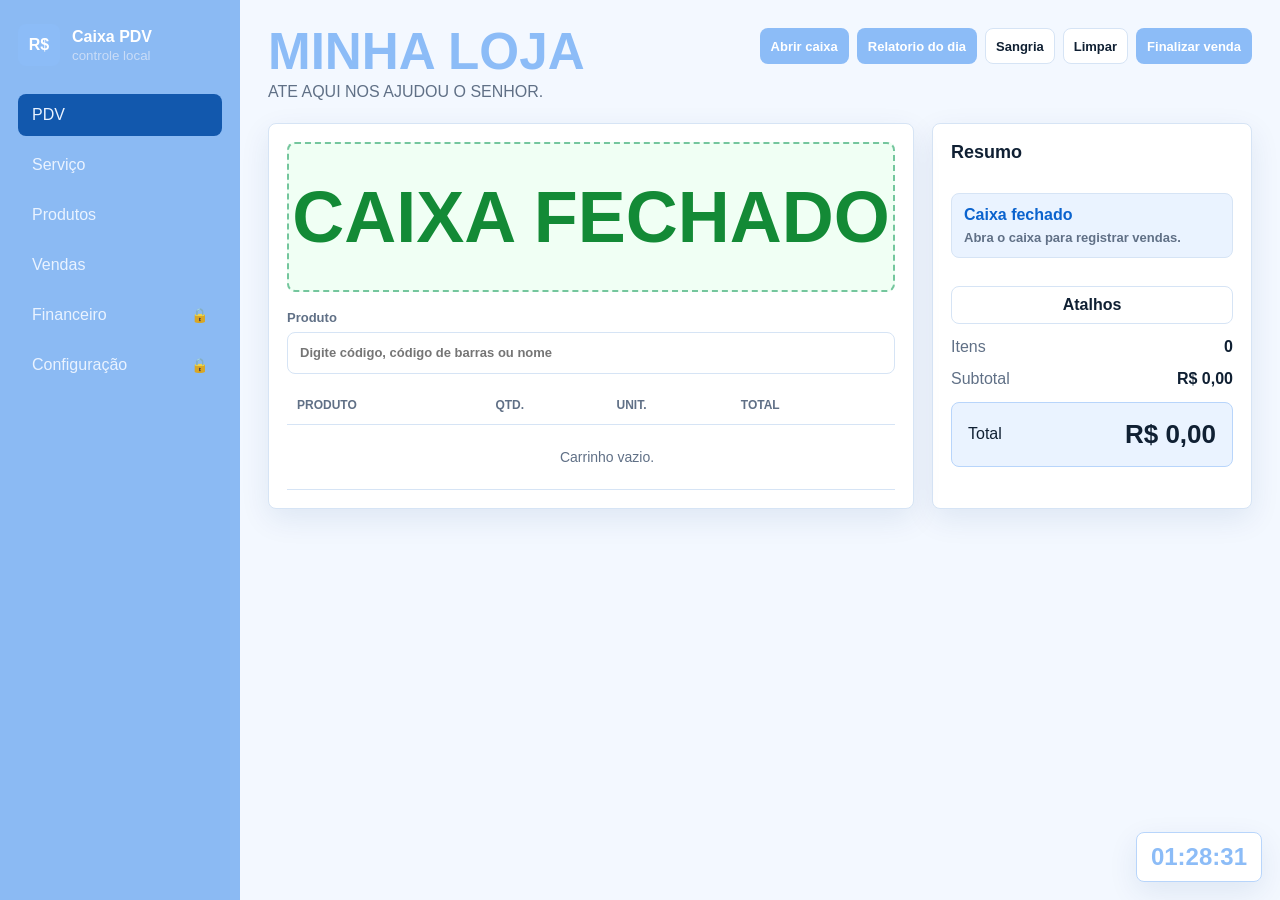
<file: caixa/index.html>
<!doctype html>
<html lang="pt-BR">
  <head>
    <meta charset="utf-8" />
    <meta name="viewport" content="width=device-width, initial-scale=1" />
    <title>Caixa PDV</title>
    <link rel="stylesheet" href="styles.css" />
  </head>
  <body>
    <div class="app-shell">
      <aside class="sidebar">
        <div class="brand">
          <span class="brand-mark">R$</span>
          <div>
            <strong>Caixa PDV</strong>
            <small>controle local</small>
          </div>
        </div>

        <nav class="nav" aria-label="Navegação principal">
          <button class="nav-button active" data-view="pdv" type="button">PDV</button>
          <button class="nav-button" data-view="servicos" type="button">Serviço</button>
          <button class="nav-button" data-view="produtos" type="button">Produtos</button>
          <button class="nav-button" data-view="vendas" type="button">Vendas</button>
          <button class="nav-button locked" data-view="financeiro" type="button"><span>Financeiro</span><span class="lock-icon">🔒</span></button>
          <button class="nav-button locked" data-view="config" type="button"><span>Configuração</span><span class="lock-icon">🔒</span></button>
        </nav>
      </aside>

      <main class="content">
        <section class="view active" id="view-pdv">
          <header class="page-header">
            <div>
              <h1 id="pdv-store-title">MINHA LOJA</h1>
              <p>ATE AQUI NOS AJUDOU O SENHOR.</p>
            </div>
            <div class="header-actions">
              <button class="primary-button" id="cash-toggle" type="button">Abrir caixa</button>
              <button class="primary-button" id="daily-report-pdv" type="button">Relatorio do dia</button>
              <button class="ghost-button" id="open-withdrawal" type="button">Sangria</button>
              <button class="ghost-button" id="clear-cart" type="button">Limpar</button>
              <button class="primary-button" id="finish-sale" type="button">Finalizar venda</button>
            </div>
          </header>

          <div class="pdv-grid">
            <section class="panel sale-panel">
              <div class="free-cash-banner" id="free-cash-banner">CAIXA LIVRE</div>

              <label class="field full">
                <span>Produto</span>
                <div class="product-search">
                  <input id="sale-search" autocomplete="off" placeholder="Digite código, código de barras ou nome" />
                  <div class="suggestions" id="sale-suggestions" role="listbox"></div>
                </div>
              </label>

              <div class="table-wrap cart-table-wrap">
                <table>
                  <thead>
                    <tr>
                      <th>Produto</th>
                      <th>Qtd.</th>
                      <th>Unit.</th>
                      <th>Total</th>
                      <th></th>
                    </tr>
                  </thead>
                  <tbody id="cart-body"></tbody>
                </table>
              </div>
            </section>

            <aside class="panel checkout-panel">
              <h2>Resumo</h2>
              <div class="cash-session-info" id="cash-session-info"></div>
              <button class="ghost-button shortcut-button" id="show-shortcuts" type="button">Atalhos</button>
              <div class="summary-line">
                <span>Itens</span>
                <strong id="cart-items">0</strong>
              </div>
              <div class="summary-line">
                <span>Subtotal</span>
                <strong id="cart-subtotal">R$ 0,00</strong>
              </div>
              <div class="total-box">
                <span>Total</span>
                <strong id="cart-total">R$ 0,00</strong>
              </div>
            </aside>
          </div>

          <section class="panel stock-alert-panel hidden" id="stock-alert-panel">
            <strong>Estoque baixo</strong>
            <div id="stock-alert-list"></div>
          </section>

          <div class="pdv-clock" id="pdv-clock">--:--:--</div>
        </section>

        <section class="view" id="view-servicos">
          <header class="page-header">
            <div>
              <h1>Serviço</h1>
              <p>Cadastre serviços prestados e lance no financeiro.</p>
            </div>
          </header>

          <div class="product-grid">
            <form class="panel form-panel" id="service-form">
              <input id="service-id" type="hidden" />
              <label class="field">
                <span>Valor</span>
                <input id="service-amount" type="number" min="0" step="0.01" required />
              </label>
              <label class="field">
                <span>Descrição do serviço</span>
                <input id="service-description" required />
              </label>
              <label class="field">
                <span>Número da OS (opcional)</span>
                <input id="service-os" />
              </label>
              <label class="field">
                <span>Tipo de pagamento</span>
                <select id="service-payment-method">
                  <option>Dinheiro</option>
                  <option selected>Pix</option>
                  <option>Débito</option>
                  <option>Crédito</option>
                </select>
              </label>
              <label class="toggle-field">
                <input id="service-split-payment" type="checkbox" />
                <span>Dividir pagamento</span>
              </label>
              <div class="split-payment-grid hidden" id="service-split-payment-fields">
                <label class="field">
                  <span>2ª forma</span>
                  <select id="service-second-payment-method">
                    <option>Dinheiro</option>
                    <option>Pix</option>
                    <option>Débito</option>
                    <option selected>Crédito</option>
                  </select>
                </label>
                <label class="field">
                  <span>Valor na 2ª forma</span>
                  <input id="service-second-payment-amount" type="number" min="0" step="0.01" value="0" />
                </label>
              </div>
              <div class="summary-line hidden" id="service-primary-payment-line">
                <span>Valor na 1ª forma</span>
                <strong id="service-primary-payment-amount">R$ 0,00</strong>
              </div>
              <div class="form-actions">
                <button class="primary-button" id="save-service" type="submit">Adicionar serviço</button>
                <button class="ghost-button hidden" id="cancel-service-edit" type="button">Cancelar</button>
              </div>
            </form>

            <section class="panel">
              <div class="section-toolbar">
                <h2>Serviços prestados</h2>
              </div>
              <div class="table-wrap">
                <table>
                  <thead>
                    <tr>
                      <th>Data</th>
                      <th>Descrição</th>
                      <th>OS</th>
                      <th>Pagamento</th>
                      <th>Valor</th>
                      <th>Ações</th>
                    </tr>
                  </thead>
                  <tbody id="services-body"></tbody>
                </table>
              </div>
            </section>
          </div>
        </section>

        <section class="view" id="view-produtos">
          <header class="page-header">
            <div>
              <h1>Produtos</h1>
              <p>Cadastre produtos com compra, venda e estoque.</p>
            </div>
            <div class="header-actions">
              <button class="primary-button" id="generate-barcode-labels" type="button">Gerar código de barras</button>
            </div>
          </header>

          <div class="product-grid">
            <form class="panel form-panel" id="product-form">
              <input id="product-id" type="hidden" />
              <label class="field">
                <span>Nome</span>
                <input id="product-name" required />
              </label>
              <label class="field">
                <span>Código de barras</span>
                <input id="product-barcode" required />
              </label>
              <label class="field">
                <span>Valor de compra</span>
                <input id="product-cost" type="number" min="0" step="0.01" required />
              </label>
              <label class="field">
                <span>Valor de venda</span>
                <input id="product-price" type="number" min="0" step="0.01" required />
              </label>
              <label class="field compact-number">
                <span>Estoque</span>
                <input id="product-stock" type="number" min="0" step="1" value="0" required />
              </label>
              <label class="field compact-number">
                <span>Estoque mínimo</span>
                <input id="product-min-stock" type="number" min="0" step="1" value="3" required />
              </label>
              <div class="form-actions">
                <button class="ghost-button" id="cancel-product-edit" type="button">Cancelar</button>
                <button class="primary-button" type="submit">Salvar produto</button>
              </div>
            </form>

            <section class="panel">
              <div class="section-toolbar">
                <label class="field search-field">
                  <span>Buscar</span>
                  <input id="product-filter" placeholder="Nome ou código" />
                </label>
              </div>
              <div class="table-wrap">
                <table>
                  <thead>
                    <tr>
                      <th>Nome</th>
                      <th>Código</th>
                      <th>Compra</th>
                      <th>Venda</th>
                      <th>Estoque</th>
                      <th>Mín.</th>
                      <th>Ações</th>
                    </tr>
                  </thead>
                  <tbody id="products-body"></tbody>
                </table>
              </div>
            </section>
          </div>
        </section>

        <section class="view" id="view-vendas">
          <header class="page-header">
            <div>
              <h1>Vendas</h1>
              <p>Histórico de vendas e reimpressão de cupom.</p>
            </div>
          </header>

          <section class="panel">
            <div class="section-toolbar">
              <label class="field search-field">
                <span>Buscar cupom</span>
                <input id="sale-filter" placeholder="Ex: 7d06fbde" />
              </label>
            </div>
            <div class="table-wrap">
              <table>
                <thead>
                  <tr>
                    <th>Data</th>
                    <th>Itens</th>
                    <th>Pagamento</th>
                    <th>Total</th>
                    <th>Lucro</th>
                    <th>Ações</th>
                  </tr>
                </thead>
                <tbody id="sales-body"></tbody>
              </table>
            </div>
          </section>
        </section>

        <section class="view" id="view-financeiro">
          <header class="page-header">
            <div>
              <h1>Financeiro</h1>
              <p>Acompanhe faturamento, custo e lucro bruto.</p>
            </div>
            <div class="header-actions">
              <button class="primary-button" id="daily-report" type="button">Relatorio do dia</button>
              <button class="ghost-button" id="withdrawal-history" type="button">Sangria</button>
              <button class="danger-button" id="close-month" type="button">Fechar caixa do mês</button>
            </div>
          </header>

          <div class="finance-sections">
            <section class="panel finance-scope">
              <h2>Caixa atual</h2>
              <div class="metrics">
                <article class="metric">
                  <span>Faturamento</span>
                  <strong id="cash-metric-revenue">R$ 0,00</strong>
                </article>
                <article class="metric">
                  <span>Custo vendido</span>
                  <strong id="cash-metric-cost">R$ 0,00</strong>
                </article>
                <article class="metric">
                  <span>Lucro bruto</span>
                  <strong id="cash-metric-profit">R$ 0,00</strong>
                </article>
                <article class="metric">
                  <span>Ticket medio</span>
                  <strong id="cash-metric-ticket">R$ 0,00</strong>
                </article>
              </div>
              <div id="cash-payment-summary" class="payment-summary"></div>
            </section>

            <section class="panel finance-scope">
              <h2>Financeiro do dia</h2>
              <div class="metrics">
                <article class="metric">
                  <span>Faturamento</span>
                  <strong id="day-metric-revenue">R$ 0,00</strong>
                </article>
                <article class="metric">
                  <span>Custo vendido</span>
                  <strong id="day-metric-cost">R$ 0,00</strong>
                </article>
                <article class="metric">
                  <span>Lucro bruto</span>
                  <strong id="day-metric-profit">R$ 0,00</strong>
                </article>
                <article class="metric">
                  <span>Ticket medio</span>
                  <strong id="day-metric-ticket">R$ 0,00</strong>
                </article>
              </div>
              <div id="day-payment-summary" class="payment-summary"></div>
            </section>

            <section class="panel finance-scope">
              <h2>Financeiro do mes</h2>
              <div class="metrics">
                <article class="metric">
                  <span>Faturamento</span>
                  <strong id="month-metric-revenue">R$ 0,00</strong>
                </article>
                <article class="metric">
                  <span>Custo vendido</span>
                  <strong id="month-metric-cost">R$ 0,00</strong>
                </article>
                <article class="metric">
                  <span>Lucro bruto</span>
                  <strong id="month-metric-profit">R$ 0,00</strong>
                </article>
                <article class="metric">
                  <span>Ticket medio</span>
                  <strong id="month-metric-ticket">R$ 0,00</strong>
                </article>
              </div>
              <div id="month-payment-summary" class="payment-summary"></div>
            </section>
          </div>
          <section class="panel finance-history">
            <h2>Fechamentos do caixa</h2>
            <div class="table-wrap">
              <table>
                <thead>
                  <tr>
                    <th>Data</th>
                    <th>Vendas</th>
                    <th>Faturamento</th>
                    <th>Custo</th>
                    <th>Lucro</th>
                    <th>Ações</th>
                  </tr>
                </thead>
                <tbody id="closings-body"></tbody>
              </table>
            </div>
          </section>
        </section>

        <section class="view" id="view-config">
          <header class="page-header">
            <div>
              <h1>Configuração</h1>
              <p>Dados impressos no cupom e ferramentas de backup.</p>
            </div>
          </header>

          <div class="config-grid">
            <form class="panel form-panel" id="store-form">
              <label class="field">
                <span>Nome da loja</span>
                <input id="store-name" />
              </label>
              <label class="field">
                <span>CNPJ / CPF</span>
                <input id="store-doc" />
              </label>
              <label class="field">
                <span>Endereço</span>
                <input id="store-address" />
              </label>
              <label class="field">
                <span>Telefone</span>
                <input id="store-phone" />
              </label>
              <label class="field">
                <span>Tema do sistema</span>
                <select id="theme-select">
                  <option value="default">Padrão azul e branco</option>
                  <option value="blue-black">Azul e preto</option>
                  <option value="pink">Rosa</option>
                  <option value="pink-black">Rosa e preto</option>
                </select>
              </label>
              <label class="field">
                <span>Senha do sistema</span>
                <input id="admin-password" type="password" autocomplete="new-password" placeholder="Nova senha" />
              </label>
              <div class="form-actions">
                <button class="primary-button" type="submit">Salvar configuração</button>
              </div>
            </form>

            <section class="panel">
              <h2>Dados</h2>
              <div class="data-actions">
                <button class="ghost-button" id="export-data" type="button">Exportar backup</button>
                <label class="file-button">
                  Importar backup
                  <input id="import-data" type="file" accept="application/json" />
                </label>
                <button class="danger-button" id="clear-data" type="button">Apagar tudo</button>
              </div>
            </section>
          </div>
        </section>
      </main>
    </div>

    <template id="receipt-template">
      <section class="receipt">
        <div id="receipt-content"></div>
      </section>
    </template>

    <dialog class="payment-modal" id="payment-modal">
      <form class="payment-box" id="payment-form">
        <header class="payment-header">
          <div>
            <h2>Finalizar venda</h2>
            <p>Informe a forma de pagamento para registrar e imprimir.</p>
          </div>
          <button class="icon-button" id="close-payment-modal" type="button" aria-label="Fechar">x</button>
        </header>

        <div class="payment-total">
          <span>Total da venda</span>
          <strong id="modal-sale-total">R$ 0,00</strong>
        </div>

        <div class="discount-grid">
          <label class="field">
            <span>Tipo de desconto</span>
            <select id="discount-type">
              <option value="value">Valor R$</option>
              <option value="percent">Porcentagem %</option>
            </select>
          </label>

          <label class="field">
            <span>Desconto</span>
            <input id="sale-discount" type="number" min="0" step="0.01" value="0" />
          </label>
        </div>

        <div class="summary-line">
          <span>Desconto aplicado</span>
          <strong id="discount-applied">R$ 0,00</strong>
        </div>

        <label class="field">
          <span>Tipo de pagamento</span>
          <select id="payment-method">
            <option>Dinheiro</option>
            <option selected>Pix</option>
            <option>Débito</option>
            <option>Crédito</option>
          </select>
        </label>

        <label class="toggle-field">
          <input id="split-payment" type="checkbox" />
          <span>Dividir pagamento</span>
        </label>

        <div class="split-payment-grid hidden" id="split-payment-fields">
          <label class="field">
            <span>2ª forma</span>
            <select id="second-payment-method">
              <option>Dinheiro</option>
              <option>Pix</option>
              <option>Débito</option>
              <option selected>Crédito</option>
            </select>
          </label>

          <label class="field">
            <span>Valor na 2ª forma</span>
            <input id="second-payment-amount" type="number" min="0" step="0.01" value="0" />
          </label>
        </div>

        <div class="summary-line hidden" id="primary-payment-line">
          <span>Valor na 1ª forma</span>
          <strong id="primary-payment-amount">R$ 0,00</strong>
        </div>

        <label class="field" id="amount-paid-field">
          <span>Valor pago</span>
          <input id="amount-paid" type="number" min="0" step="0.01" value="0" />
        </label>

        <div class="summary-line">
          <span>Troco</span>
          <strong id="sale-change">R$ 0,00</strong>
        </div>

        <div class="form-actions">
          <button class="ghost-button" id="cancel-payment" type="button">Cancelar</button>
          <button class="primary-button" id="confirm-payment" type="submit">Confirmar venda</button>
        </div>
      </form>
    </dialog>

    <dialog class="payment-modal" id="sale-view-modal">
      <section class="payment-box">
        <header class="payment-header">
          <div>
            <h2>Detalhes da venda</h2>
            <p id="sale-view-date"></p>
          </div>
          <button class="icon-button" id="close-sale-view" type="button" aria-label="Fechar">x</button>
        </header>

        <div class="sale-view-content" id="sale-view-content"></div>

        <div class="form-actions">
          <button class="ghost-button" id="close-sale-view-bottom" type="button">Fechar</button>
          <button class="primary-button" id="print-viewed-sale" type="button">Imprimir</button>
        </div>
      </section>
    </dialog>

    <dialog class="payment-modal" id="withdrawal-modal">
      <form class="payment-box" id="withdrawal-form">
        <header class="payment-header">
          <div>
            <h2>Sangria</h2>
            <p>Informe o valor retirado do caixa.</p>
          </div>
          <button class="icon-button" id="close-withdrawal-modal" type="button" aria-label="Fechar">x</button>
        </header>

        <label class="field">
          <span>Valor</span>
          <input id="withdrawal-amount" type="number" min="0" step="0.01" value="0" required />
        </label>

        <label class="field">
          <span>Tipo da sangria</span>
          <select id="withdrawal-method">
            <option>Dinheiro</option>
            <option>Pix</option>
          </select>
        </label>

        <label class="field">
          <span>Descrição</span>
          <input id="withdrawal-description" maxlength="120" placeholder="Motivo da sangria" required />
        </label>

        <div class="form-actions">
          <button class="ghost-button" id="cancel-withdrawal" type="button">Cancelar</button>
          <button class="primary-button" id="confirm-withdrawal" type="submit">OK e imprimir</button>
        </div>
      </form>
    </dialog>

    <dialog class="payment-modal" id="withdrawal-history-modal">
      <section class="payment-box">
        <header class="payment-header">
          <div>
            <h2>Histórico de sangria</h2>
            <p>Consulte e reimprima sangrias registradas.</p>
          </div>
          <button class="icon-button" id="close-withdrawal-history" type="button" aria-label="Fechar">x</button>
        </header>

        <div class="sale-view-list" id="withdrawal-history-list"></div>

        <div class="form-actions">
          <button class="ghost-button" id="close-withdrawal-history-bottom" type="button">Fechar</button>
        </div>
      </section>
    </dialog>

    <dialog class="app-modal" id="app-modal">
      <form class="app-modal-box" id="app-modal-form">
        <header class="app-modal-header">
          <h2 id="app-modal-title">Aviso</h2>
        </header>
        <p id="app-modal-message"></p>
        <label class="field hidden" id="app-modal-input-field">
          <span id="app-modal-input-label">Valor</span>
          <input id="app-modal-input" />
        </label>
        <div class="form-actions app-modal-actions">
          <button class="ghost-button hidden" id="app-modal-cancel" type="button">Cancelar</button>
          <button class="primary-button" id="app-modal-ok" type="submit">OK</button>
        </div>
      </form>
    </dialog>

    <script src="app.js"></script>
  </body>
</html>
</file>
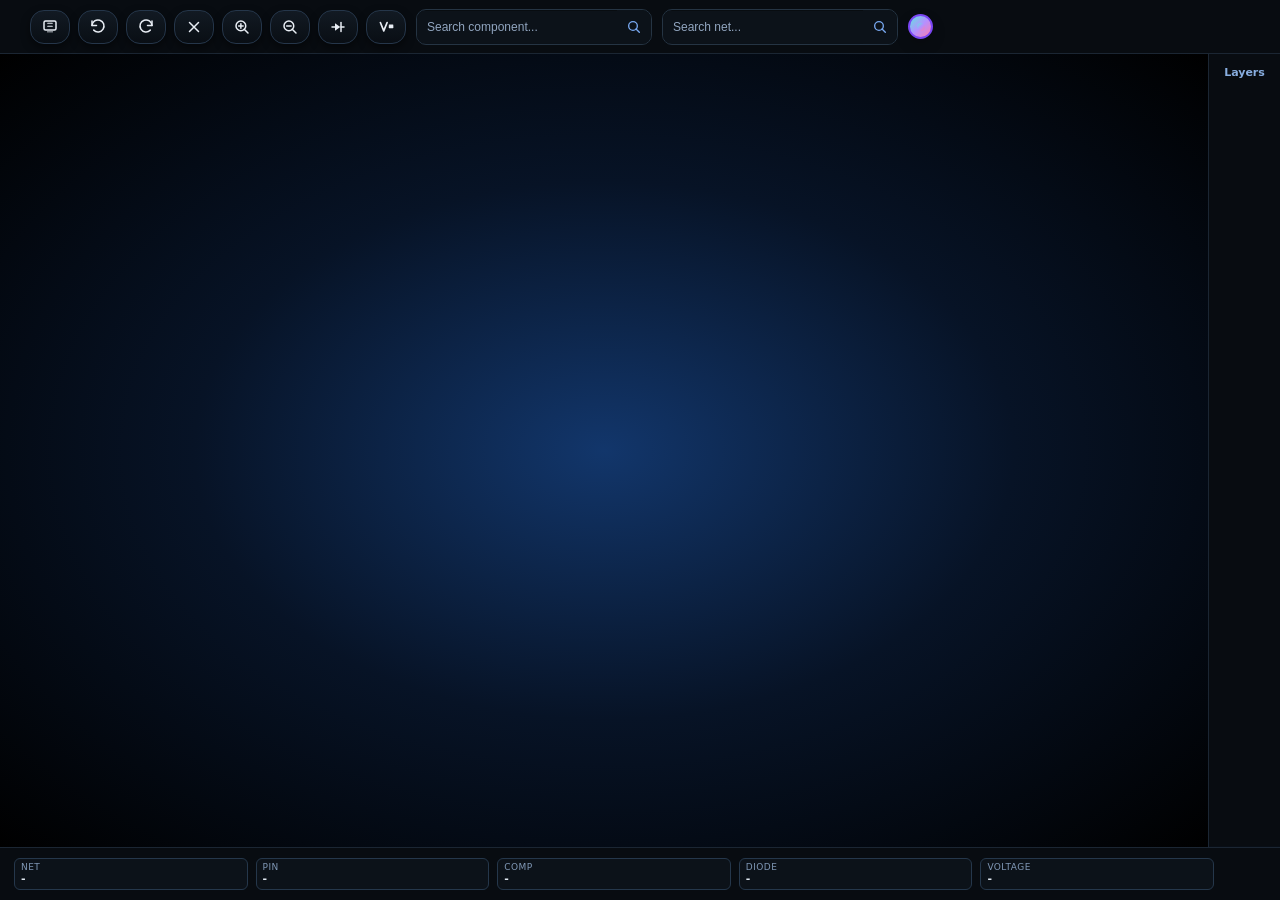
<file: 2.html>
<!doctype html>
<html lang="en">
<head>
<meta charset="utf-8" />
<title>PCB Viewer Optimized</title>
<style>
  :root { --top-h: 54px; --side-w: 72px; background: #ffffff; color: #10274b; }
  html,body { height:100%; margin:0; background:#ffffff; font-family:system-ui, Arial, sans-serif; color:#10274b; }
  #app {
    display:grid;
    grid-template-columns: 1fr var(--side-w);
    grid-template-rows: var(--top-h) 1fr auto;
    grid-template-areas:
      "top top"
      "canvas side"
      "bottom bottom";
    height:100vh;
  }
  #topbar, #sidebar, #bottombar {
    box-sizing:border-box;
  }
  #topbar {
    grid-area:top;
    display:flex;
    align-items:center;
    gap:10px;
    font-size: 20px;
    padding:10px 14px;
    background:#f5f8ff;
    color:#10274b;
    border-bottom:1px solid #d8e3fb;
    box-shadow: 0 1px 0 rgba(16, 39, 75, 0.08);
  }
  #sidebar {
    grid-area:side;
    padding:12px 10px;
    overflow:auto;
    border-left:1px solid #d8e3fb;
    scrollbar-width:none;
  }
  #sidebar::-webkit-scrollbar { display:none; }
  .top-title { display:flex; align-items:center; justify-content:center; min-width:96px; }
  h2{ margin:0; font-size:13px; color:#1f4ea7; line-height:1; letter-spacing:0.08em; }
  input[type=file]{ width:190px; color:#1f4ea7; background:#eaf2ff; padding:6px; border-radius:8px; border:1px solid #b7d1ff; font-size:12px; }
  #layers { margin-top:10px; display:flex; flex-direction:column; gap:10px; align-items:flex-start; }
  .layer-btn {
    width:36px;
    height:36px;
    display:flex;
    align-items:center;
    justify-content:center;
    padding:0;
    border-radius:50%;
    background:#eef4ff;
    color:#10274b;
    cursor:pointer;
    transition: opacity 0.2s ease, transform 0.2s ease, background 0.2s ease, border-color 0.2s ease;
    box-shadow:none;
    border:2px solid #5e9aff;
  }
  .layer-btn:hover { transform:translateY(-1px); background:#e7efff; }
  .layer-color { display:none; }
  .layer-name { text-align:center; font-size:12px; line-height:1; font-weight:700; color:inherit; }
  .layer-visible { opacity:1; }
  .layer-hidden { opacity:0.4; filter:grayscale(0.75); }
  #themeMenuWrapper { position:relative; }
  #themeMenu { position:absolute; top:calc(100% + 8px); right:0; background:#ffffff; border:1px solid #d0d9ed; border-radius:14px; box-shadow: 0 14px 28px rgba(16, 39, 75, 0.16); min-width:180px; display:none; z-index:20; padding:6px 0; }
  #themeMenu.show { display:block; }
  .theme-option { width:100%; border:none; background:none; padding:10px 14px; text-align:left; color:#10274b; cursor:pointer; font-size:13px; font-weight:700; transition: background 0.15s ease; }
  .theme-option:hover { background:#e7efff; }
  .theme-option.active { background:#d5e4ff; }
  #btnTheme {
    width:25px;
    height:25px;
    border-radius:50%;
    padding:0;
    display:flex;
    align-items:center;
    justify-content:center;
    border:2px solid #7a46f3;
    outline:none;
    background: linear-gradient(135deg,#5ee7df 0%,#b490ff 50%,#ff7bac 100%);
    color:#fff;
    box-shadow: 0 6px 14px rgba(0,0,0,0.18);
  }
  #btnTheme:focus { outline:none; }
  #btnTheme svg { width:10px; height:10px; display:block; }
  #controls { display:flex; gap:8px; flex-wrap:nowrap; align-items:center; margin-left:-90px; }
  #controls button {
    padding: 8px 10px;
    background: linear-gradient(180deg, #f4f8ff 0%, #dce8ff 100%);
    color: #0c3565;
    border: 1px solid #acc4ee;
    border-radius: 14px;
    cursor: pointer;
    font-size: 13px;
    font-weight: 700;
    line-height: 1;
    display: inline-flex;
    align-items: center;
    justify-content: center;
    min-width: 34px;
    height: 34px;
    box-shadow: 0 4px 10px rgba(16, 39, 75, 0.08);
    transition: transform 0.15s ease, box-shadow 0.15s ease, background 0.15s ease, border-color 0.15s ease;
  }
  #controls button:hover {
    transform: translateY(-1px);
    background: linear-gradient(180deg, #e9f0ff 0%, #c7daf7 100%);
    border-color: #7aa3e6;
  }
  #controls button:active {
    transform: translateY(0);
    box-shadow: 0 2px 6px rgba(16, 39, 75, 0.12);
  }
  #controls button svg {
    width:18px;
    height:18px;
    display:block;
  }
  .voltage-icon {
    font-size:18px;
    font-weight:900;
    letter-spacing:-0.04em;
    line-height:1;
  }
  .search-group {
    display:flex;
    align-items:center;
    gap:0;
    border:1px solid #a8c8ee;
    border-radius:10px;
    overflow:hidden;
    background:#ffffff;
    box-shadow: inset 0 1px 2px rgba(16,39,75,0.08);
  }
  .search-group input {
    width:180px;
    min-width:120px;
    padding:9px 10px;
    border:none;
    font-size:12px;
    color:#1f4ea7;
    background:#ffffff;
    outline:none;
  }
  .search-group button {
    width:34px;
    height:34px;
    border:none;
    background:#eaf2ff;
    display:flex;
    align-items:center;
    justify-content:center;
    cursor:pointer;
    transition: background 0.15s ease;
  }
  .search-group button:hover {
    background:#dce8ff;
  }
  .search-group button svg {
    width:16px;
    height:16px;
    stroke:#1f4ea7;
    stroke-width:2;
    fill:none;
  }
  .search-area {
    display:flex;
    align-items:center;
    gap:10px;
  }
  #controls button.toggle-on {
    background: linear-gradient(180deg, #185ebc 0%, #13449d 100%);
    border-color: #5e9aff;
    color:#ffffff;
    box-shadow: 0 6px 14px rgba(27, 94, 215, 0.25);
  }
  body.dark-theme { background:#000000; color:#e8edf4; }
  body.dark-theme #topbar, body.dark-theme #sidebar, body.dark-theme #bottombar { background:#080c11; color:#e8edf4; border-color:#1b2633; }
  body.dark-theme #canvas-wrap, body.dark-theme #baseCanvas { background:#000000; }
  body.dark-theme #canvas-wrap { background:radial-gradient(ellipse at center, #12366b 0%, #071326 48%, #000000 100%); }
  body.dark-theme #baseCanvas { background:transparent; }
  body.dark-theme .meta-card, body.dark-theme #themeMenu { background:#0c1219; border-color:#25374b; }
  body.dark-theme .layer-btn { border-color:#315b8e; }
  body.dark-theme .theme-option { color:#f5f5f5; }
  body.dark-theme .theme-option:hover { background:#15202d; }
  body.dark-theme .theme-option.active { background:#132640; color:#e8edf4; }
  body.pcb-theme #canvas-wrap, body.pcb-theme #baseCanvas { background:#000000; }
  body.pcb-theme #topbar, body.pcb-theme #sidebar, body.pcb-theme #bottombar { background:#12181f; color:#f5f5f5; border-color:#252f3c; }
  body.pcb-theme .meta-card, body.pcb-theme .layer-btn, body.pcb-theme #themeMenu { background:#182028; border-color:#5e9aff; }
  body.pcb-theme .layer-btn { border-color:#5e9aff; }
  body.pcb-theme .theme-option { color:#f5f5f5; }
  body.pcb-theme .theme-option:hover { background:#243143; }
  body.pcb-theme #controls button { background: linear-gradient(180deg, #1a2939 0%, #122033 100%); color:#f5f5f5; border-color:#2b3b52; box-shadow: 0 4px 10px rgba(0, 0, 0, 0.35); }
  body.pcb-theme #controls button:hover { background: linear-gradient(180deg, #1f3249 0%, #152439 100%); border-color:#445b82; }
  body.pcb-theme .layer-btn { border-color:#5e9aff; }
  body.pcb-theme #controls button:active { box-shadow: 0 2px 6px rgba(0, 0, 0, 0.45); }
  body.pcb-theme #controls button.toggle-on { background: linear-gradient(180deg, #3360c5 0%, #1d3e7a 100%); border-color: #4e7ac6; box-shadow: 0 6px 14px rgba(33, 109, 230, 0.28); color:#ffffff; }
  body.pcb-light-theme #canvas-wrap, body.pcb-light-theme #baseCanvas { background:#ffffff; }
  body.pcb-light-theme #baseCanvas, body.pcb-theme #baseCanvas { background:transparent; }
  body.xzz-theme #canvas-wrap, body.xzz-theme #baseCanvas { background:#000000; }
  body.xzz-green-theme #canvas-wrap, body.xzz-green-theme #baseCanvas { background:#000000; }
  body.dark-theme #controls button { background: linear-gradient(180deg, #121a23 0%, #090e14 100%); color:#e8edf4; border-color:#25364a; box-shadow: 0 4px 10px rgba(0, 0, 0, 0.45); }
  body.dark-theme #controls button:hover { background: linear-gradient(180deg, #182431 0%, #0e151d 100%); border-color:#365579; }
  body.dark-theme #controls button:active { box-shadow: 0 2px 6px rgba(0, 0, 0, 0.45); }
  body.dark-theme #controls button.toggle-on { background: linear-gradient(180deg, #1d4e88 0%, #143662 100%); border-color:#426fa9; box-shadow: 0 6px 14px rgba(20, 54, 98, 0.4); color:#ffffff; }
  body.dark-theme input[type=file],
  body.dark-theme #searchInput,
  body.dark-theme #netSearchInput,
  body.dark-theme #searchBtn,
  body.dark-theme #netSearchBtn { background:#0c1219; color:#e8edf4; border-color:#253443; }
  body.dark-theme #searchBtn,
  body.dark-theme #netSearchBtn { color:#f5f5f5; }
  body.dark-theme .search-group { background:#0c1219; border-color:#253443; box-shadow:inset 0 1px 2px rgba(0,0,0,0.45); }
  body.dark-theme .search-group input { background:#0c1219; color:#e8edf4; color-scheme:dark; }
  body.dark-theme .search-group input::placeholder { color:#91a5bf; opacity:1; }
  body.dark-theme .search-group button { background:#0c1219; }
  body.dark-theme .search-group button:hover { background:#172330; }
  body.dark-theme .search-group button svg { stroke:#78a8f0; }
  body.dark-theme .sidebar-title { color:#88aee0; }
  body.dark-theme .meta-label { color:#8199b7; }
  body.dark-theme .meta-value { color:#e0e7f0; }
  button.warn { background:#d9534f; color:#fff; }
  #info {
    min-width:0;
    display:flex;
    flex-direction:column;
    gap:8px;
    padding:10px;
    border-radius:10px;
    background:#f8fbff;
    border:1px solid #d8e3fb;
    box-shadow: inset 0 1px 0 rgba(255,255,255,0.85);
  }
  #info .small { display:none; }
  #topMeta {
    display:none;
  }
  #bottombar {
    grid-area:bottom;
    display:flex;
    align-items:center;
    justify-content:flex-start;
    padding:10px 14px;
    gap:10px;
    background:#e5f1ff;
    border-top:1px solid #d0d9ed;
    box-shadow: 0 -1px 0 rgba(16, 39, 75, 0.08);
  }
  #selectionMeta {
    display:grid;
    grid-template-columns: repeat(5, minmax(50px, 1fr));
    gap:8px;
    width:100%;
    max-width:1200px;
  }
  .meta-card {
    display:flex;
    flex-direction:column;
    align-items:flex-start;
    justify-content:center;
    gap:1px;
    padding:4px 6px;
    border-radius:6px;
    background:#f7faff;
    border:1px solid #dce7fc;
    text-align:left;
  }
  .meta-label {
    font-size:9px;
    letter-spacing:0.05em;
    color:#4b76b6;
    line-height:1;
  }
  .meta-value {
    font-size:11px;
    color:#10274b;
    font-weight:600;
    white-space:nowrap;
    overflow:hidden;
    text-overflow:ellipsis;
    width:100%;
    text-align:left;
    line-height:1.05;
  }
  #canvas-wrap { grid-area:canvas; position:relative; min-width:0; min-height:0; background:#ffffff; }
  #canvas-wrap canvas { position:absolute; inset:0; width:100%; height:100%; display:block; }
  #baseCanvas { background:#ffffff; }
  #canvas { background:transparent; cursor:grab; }
  #canvas:active { cursor:grabbing; }
  .small { font-size:12px; color:#5f6f8c; }
  .sidebar-title { margin:0 0 6px 0; font-size:11px; color:#1f4ea7; text-align:center; }
  #loading {
    position: fixed;
    top: 0;
    left: 0;
    width: 100%;
    height: 100%;
    background: rgba(255, 255, 255, 0.9);
    display: flex;
    justify-content: center;
    align-items: center;
    z-index: 1000;
    color: #10274b;
    font-size: 20px;
  }
  body.dark-theme #loading { background:rgba(4, 9, 17, 0.92); color:#f5f5f5; }
  #loading.hidden { display: none; }
  .spinner {
    border: 4px solid #d8e3fb;
    border-top: 4px solid #1f4ea7;
    border-radius: 50%;
    width: 40px;
    height: 40px;
    animation: spin 1s linear infinite;
    margin-right: 10px;
  }
  body.dark-theme .spinner { border-color:#26394f; border-top-color:#5e9aff; }
  @keyframes spin {
    0% { transform: rotate(0deg); }
    100% { transform: rotate(360deg); }
  }
</style>
</head>
<body class="dark-theme">
<div id="loading" class="hidden">
  <div class="spinner"></div>
  <span id="loadingText">Loading Multlayer</span>
</div>
<div id="app">
  <div id="topbar">
    <div class="top-title">
      <h2></h2>
    </div>
      <div id="controls">
      <button id="btnCenter" title="Center"><svg viewBox="0 0 24 24" width="16" height="16" aria-hidden="true"><rect x="4" y="4" width="16" height="12" rx="2" ry="2" fill="none" stroke="currentColor" stroke-width="2"/><path d="M8 18h8v1H8z" fill="currentColor"/><path d="M9 7h6" stroke="currentColor" stroke-width="1.5" stroke-linecap="round"/><path d="M9 11h6" stroke="currentColor" stroke-width="1.5" stroke-linecap="round"/></svg></button>
      <button id="btnRotateLeft" title="Rotate 90° counterclockwise" aria-label="Rotate 90° counterclockwise"><svg viewBox="0 0 24 24" width="16" height="16" aria-hidden="true"><path d="M4 10a8 8 0 1 1 2.3 6.2" fill="none" stroke="currentColor" stroke-width="2" stroke-linecap="round"/><path d="M4 4v6h6" fill="none" stroke="currentColor" stroke-width="2" stroke-linecap="round" stroke-linejoin="round"/></svg></button>
      <button id="btnRotateRight" title="Rotate 90° clockwise" aria-label="Rotate 90° clockwise"><svg viewBox="0 0 24 24" width="16" height="16" aria-hidden="true"><path d="M20 10a8 8 0 1 0-2.3 6.2" fill="none" stroke="currentColor" stroke-width="2" stroke-linecap="round"/><path d="M20 4v6h-6" fill="none" stroke="currentColor" stroke-width="2" stroke-linecap="round" stroke-linejoin="round"/></svg></button>
      <button id="btnClear" title="Clear selection"><svg viewBox="0 0 24 24" width="16" height="16"><path d="M18 6L6 18M6 6l12 12" stroke="currentColor" stroke-width="2" stroke-linecap="round" stroke-linejoin="round"/></svg></button>
      <button id="btnZoomIn" title="Zoom In"><svg viewBox="0 0 24 24" width="16" height="16" aria-hidden="true"><circle cx="10.5" cy="10.5" r="6.5" fill="none" stroke="currentColor" stroke-width="2"/><path d="M15 15l5 5" stroke="currentColor" stroke-width="2" stroke-linecap="round"/><path d="M10.5 7.5v6" stroke="currentColor" stroke-width="2" stroke-linecap="round"/><path d="M7.5 10.5h6" stroke="currentColor" stroke-width="2" stroke-linecap="round"/></svg></button>
      <button id="btnZoomOut" title="Zoom Out"><svg viewBox="0 0 24 24" width="16" height="16" aria-hidden="true"><circle cx="10.5" cy="10.5" r="6.5" fill="none" stroke="currentColor" stroke-width="2"/><path d="M15 15l5 5" stroke="currentColor" stroke-width="2" stroke-linecap="round"/><path d="M7.5 10.5h6" stroke="currentColor" stroke-width="2" stroke-linecap="round"/></svg></button>
      <button id="btnToggleDiodo" title="Show/hide diode" aria-label="Show or hide diode">
        <svg viewBox="0 0 24 24" aria-hidden="true">
          <path d="M4 12h4" stroke="currentColor" stroke-width="2" stroke-linecap="round"/>
          <path d="M8 7l7 5-7 5z" fill="currentColor"/>
          <path d="M16 6v12" stroke="currentColor" stroke-width="2" stroke-linecap="round"/>
          <path d="M16 12h4" stroke="currentColor" stroke-width="2" stroke-linecap="round"/>
        </svg>
      </button>
      <button id="btnToggleVoltage" title="Show/hide voltage" aria-label="Show or hide voltage">
        <svg viewBox="0 0 32 24" width="20" height="18" aria-hidden="true">
          <path d="M6 4l6 15 6-15" fill="none" stroke="currentColor" stroke-width="3" stroke-linecap="round" stroke-linejoin="round"/>
          <path d="M22 9h6" stroke="currentColor" stroke-width="2.5" stroke-linecap="round"/>
          <path d="M22 11h6" stroke="currentColor" stroke-width="2.5" stroke-linecap="round"/>
          <path d="M22 13h6" stroke="currentColor" stroke-width="2.5" stroke-linecap="round"/>
        </svg>
      </button>
    </div>

    <div class="search-area">
      <div class="search-group">
        <input id="searchInput" type="text" placeholder="Search component..." list="componentList" />
        <button id="searchBtn" aria-label="Search component">
          <svg viewBox="0 0 24 24" aria-hidden="true">
            <circle cx="10.5" cy="10.5" r="6.5" />
            <path d="M15 15l5 5" stroke-linecap="round" />
          </svg>
        </button>
      </div>
      <div class="search-group">
        <input id="netSearchInput" type="text" placeholder="Search net..." list="netList" />
        <button id="netSearchBtn" aria-label="Search net">
          <svg viewBox="0 0 24 24" aria-hidden="true">
            <circle cx="10.5" cy="10.5" r="6.5" />
            <path d="M15 15l5 5" stroke-linecap="round" />
          </svg>
        </button>
      </div>
    </div>

    <datalist id="componentList"></datalist>
    <datalist id="netList"></datalist>

    <div id="themeMenuWrapper">
      <button id="btnTheme" title="Theme" aria-label="Theme" type="button">
        <svg viewBox="0 0 24 24" aria-hidden="true">
          <defs>
            <linearGradient id="themeGrad" x1="0" y1="0" x2="1" y2="1">
              <stop offset="0%" stop-color="#5ee7df"/>
              <stop offset="50%" stop-color="#b490ff"/>
              <stop offset="100%" stop-color="#ff7bac"/>
            </linearGradient>
          </defs>
          <circle cx="12" cy="12" r="10" fill="url(#themeGrad)"/>
        </svg>
      </button>
      <div id="themeMenu">
        <button class="theme-option" data-theme="light-bw"> STANDARD</button>
        <button class="theme-option" data-theme="pcb-light">GREEN LIGHT</button>
        <button class="theme-option active" data-theme="dark">DARK</button>
        <button class="theme-option" data-theme="pcb">GREEN DARK</button>
        <button class="theme-option" data-theme="xzz">DARK RED</button>
        <button class="theme-option" data-theme="xzz-green">DARK BLUE</button>
      </div>
    </div>
  </div>

  <div id="sidebar">
    <h3 class="sidebar-title">Layers</h3>
    <div id="layers"></div>
  </div>

  <div id="canvas-wrap">
    <canvas id="baseCanvas"></canvas>
    <canvas id="canvas"></canvas>
  </div>

  <div id="bottombar">
    <div id="selectionMeta">
      <div class="meta-card">
        <div class="meta-label">NET</div>
        <div id="metaNet" class="meta-value">-</div>
      </div>
      <div class="meta-card">
        <div class="meta-label">PIN</div>
        <div id="metaPin" class="meta-value">-</div>
      </div>
      <div class="meta-card">
        <div class="meta-label">COMP</div>
        <div id="metaComp" class="meta-value">-</div>
      </div>
      <div class="meta-card">
        <div class="meta-label">DIODE</div>
        <div id="metaDiodo" class="meta-value">-</div>
      </div>
      <div class="meta-card">
        <div class="meta-label">VOLTAGE</div>
        <div id="metaVoltage" class="meta-value">-</div>
      </div>
    </div>
  </div>

</div>

<script>
const baseCanvas = document.getElementById('baseCanvas');
const canvas = document.getElementById('canvas');
const baseCtx = baseCanvas.getContext('2d');
const overlayCtx = canvas.getContext('2d');
let ctx = overlayCtx;

let pcb = null;
let zoom = 1;
let offsetX = 0;
let offsetY = 0;
let rotationAngle = 0;
let rotationCos = 1;
let rotationSin = 0;
let rotationCenterX = 0;
let rotationCenterY = 0;
let isPanning = false;
let lastMouse = {x:0,y:0};
let pointerDown = null;
let hasDragged = false;
let layers = {};
let visible = {};
let layerColor = {};
let embeddedImage = null;
let embeddedImageOriginal = null;
let embeddedImageNegative = null;
let embeddedImagePcb = null;
let embeddedImagePcbLight = null;
let embeddedImageLightBw = null;
let embeddedImageXzz = null;
let embeddedImageXzzGreen = null;
let currentTheme = 'dark';
// Função para converter hex para rgba com transparência
function hexToRGBA(hex, alpha){
    hex = hex.replace('#','');
    if(hex.length === 3) hex = hex.split('').map(h=>h+h).join('');
    const r = parseInt(hex.substring(0,2),16);
    const g = parseInt(hex.substring(2,4),16);
    const b = parseInt(hex.substring(4,6),16);
    return `rgba(${r},${g},${b},${alpha})`;
}

// Palette original em rgba transparente (alpha = 0.3)
const palette = [
    hexToRGBA("#00E5FF",0.55), // ciano vivo
    hexToRGBA("#39FF14",0.55), // verde neon
    hexToRGBA("#2979FF",0.55), // azul vivo
    hexToRGBA("#FFD600",0.55), // amarelo forte
    hexToRGBA("#FF6D00",0.55), // laranja intenso
    hexToRGBA("#00BFA5",0.55), // turquesa
    hexToRGBA("#C6FF00",0.55), // lima viva
    hexToRGBA("#651FFF",0.55), // roxo elétrico
    hexToRGBA("#00C853",0.55), // verde forte
    hexToRGBA("#FFC400",0.55), // âmbar
    hexToRGBA("#00B0FF",0.55), // azul céu intenso
    hexToRGBA("#AA00FF",0.55), // violeta vivo
    hexToRGBA("#64DD17",0.55), // verde lima
    hexToRGBA("#00F5D4",0.55), // aqua vibrante
    hexToRGBA("#7C4DFF",0.55), // roxo brilhante
    hexToRGBA("#AEEA00",0.55)  // amarelo esverdeado
];

let selectedNet = null;
let selectedMeta = { net: '-', pin: '-', comp: '-', diodo: '-', voltage: '-' };
let blinkInterval = null;
let blinkState = false;
let blinkMs = 500;
let padHitList = [];
let netPointMap = {};
const DISABLED_LAYERS = new Set(['28']);
const GND_COLOR = 'rgba(140,140,140,0.75)';
const DIMMED_ALPHA = 0.5;
let selectedComponent = null;
let currentFileName = 'board.json';
let showDiodoValues = true;
let showVoltageValues = true;
let segmentDrawGroups = [];
const PIN_LABEL_MIN_ZOOM = 3.5;
const PIN_LABEL_FONT_FAMILY = 'Arial';
const PIN_LABEL_BG_FILL = 'rgba(102, 255, 102, 0.8)';
let pinLabelLayoutVersion = 0;
const pinLabelMetricsCache = new Map();
let renderQueued = false;
let staticDirty = true;
let dynamicDirty = true;

function invalidatePinLabelCaches(){
  pinLabelLayoutVersion++;
  pinLabelMetricsCache.clear();
}

function getCachedTextWidth(font, text){
  const key = `${font}|${text}`;
  const cached = pinLabelMetricsCache.get(key);
  if(cached !== undefined) return cached;
  ctx.font = font;
  const width = ctx.measureText(text).width;
  pinLabelMetricsCache.set(key, width);
  return width;
}

function getPinLabelLayout(pin){
  const pinLabel = String(pin.name || pin.number || pin.pin || pin.id || '').trim();
  const netLabel = String(pin.netName || pin.net || '').trim();
  const diodoLabel = showDiodoValues ? String(pin.diodo || '').trim() : '';
  const voltageLabel = showVoltageValues ? String(pin.voltage || '').trim() : '';

  if(!pinLabel && !netLabel && !diodoLabel && !voltageLabel) return null;

  const zoomBucket = Math.round(zoom * 10) / 10;
  const cacheKey = [
    pinLabelLayoutVersion,
    zoomBucket,
    pinLabel,
    netLabel,
    diodoLabel,
    voltageLabel
  ].join('|');

  if(pin.__labelLayout?.key === cacheKey) return pin.__labelLayout.value;

  const base = zoomBucket * 0.7;
  const pinFontSize = Math.max(8, base * 1.0);
  const netFontSize = Math.max(8, base * 0.85);
  const diodoFontSize = Math.max(15, base * 1.1);
  const voltageFontSize = Math.max(10, base * 0.95);
  const spacing = Math.max(2, zoomBucket * 0.2);
  const stack = [];

  if(diodoLabel){
    stack.push({
      text: diodoLabel,
      color: '#1492ff',
      size: diodoFontSize,
      bg: PIN_LABEL_BG_FILL,
      font: `${diodoFontSize}px ${PIN_LABEL_FONT_FAMILY}`
    });
  }

  if(pinLabel){
    stack.push({
      text: pinLabel,
      color: '#000000',
      size: pinFontSize,
      font: `${pinFontSize}px ${PIN_LABEL_FONT_FAMILY}`
    });
  }

  if(netLabel){
    stack.push({
      text: netLabel,
      color: '#000000',
      size: netFontSize,
      font: `${netFontSize}px ${PIN_LABEL_FONT_FAMILY}`
    });
  }

  if(voltageLabel){
    stack.push({
      text: voltageLabel,
      color: '#ff2a2a',
      size: voltageFontSize,
      font: `${voltageFontSize}px ${PIN_LABEL_FONT_FAMILY}`
    });
  }

  let totalHeight = 0;
  for(let i = 0; i < stack.length; i++){
    const item = stack[i];
    item.height = item.size;
    if(item.bg){
      item.paddingX = item.size * 0.6;
      item.paddingY = item.size * 0.1;
      item.textWidth = getCachedTextWidth(item.font, item.text);
    }
    totalHeight += item.height;
    if(i < stack.length - 1) totalHeight += spacing;
  }

  const layout = { stack, spacing, totalHeight };
  pin.__labelLayout = { key: cacheKey, value: layout };
  return layout;
}

function buildSegmentDrawGroups(){
  segmentDrawGroups = [];
  if(!pcb?.segments?.length) return;

  const groups = new Map();
  for(const seg of pcb.segments){
    const layerKey = String(seg.layer);
    if(DISABLED_LAYERS.has(layerKey)) continue;
    const netName = (seg.netName || '').toUpperCase() || 'UNKNOWN';
    const groupKey = `${layerKey}::${netName}`;
    let group = groups.get(groupKey);
    if(!group){
      group = { layerKey, netName, width: seg.width || 1, segments: [] };
      groups.set(groupKey, group);
    }
    group.segments.push(seg);
  }

  segmentDrawGroups = Array.from(groups.values(), group => ({
    layerKey: group.layerKey,
    netName: group.netName,
    width: group.width,
    paths: connectSegments(group.segments)
      .filter(path => path.length >= 2)
      .map(path => ({ points: path, bbox: getPathBBox(path) }))
  })).filter(group => group.paths.length > 0);
}

function resize(){
  const rect = document.getElementById('canvas-wrap').getBoundingClientRect();
  const width = Math.max(1, Math.floor(rect.width));
  const height = Math.max(1, Math.floor(rect.height));
  canvas.width = width;
  canvas.height = height;
  baseCanvas.width = width;
  baseCanvas.height = height;
  render();
}
window.addEventListener('resize', resize);
resize();



document.getElementById('searchInput').addEventListener('keydown', (e)=>{
  if(e.key === 'Enter'){
    searchComponent();
  }
});

document.getElementById('searchBtn').addEventListener('click', searchComponent);

document.getElementById('netSearchInput').addEventListener('keydown', (e)=>{
  if(e.key === 'Enter'){
    searchNet();
  }
});

document.getElementById('netSearchBtn').addEventListener('click', searchNet);

document.getElementById('btnCenter').addEventListener('click', ()=>{ centerPCB(); render(); });
document.getElementById('btnRotateLeft').addEventListener('click', ()=>rotateBoard(1));
document.getElementById('btnRotateRight').addEventListener('click', ()=>rotateBoard(-1));
document.getElementById('btnClear').addEventListener('click', clearSelection);

document.getElementById('btnZoomIn').addEventListener('click', zoomIn);
document.getElementById('btnZoomOut').addEventListener('click', zoomOut);
document.getElementById('btnToggleDiodo').addEventListener('click', ()=>toggleValueVisibility('diodo'));
document.getElementById('btnToggleVoltage').addEventListener('click', ()=>toggleValueVisibility('voltage'));
document.getElementById('btnTheme').addEventListener('click', toggleThemeMenu);
document.querySelectorAll('.theme-option').forEach(button => {
  button.addEventListener('click', () => {
    applyTheme(button.dataset.theme);
    closeThemeMenu();
  });
});
window.addEventListener('click', (event) => {
  if(!event.target.closest('#themeMenuWrapper')) closeThemeMenu();
});

function updateValueToggleButtons(){
  const diodoBtn = document.getElementById('btnToggleDiodo');
  const voltageBtn = document.getElementById('btnToggleVoltage');
  if(diodoBtn) diodoBtn.classList.toggle('toggle-on', showDiodoValues);
  if(voltageBtn) voltageBtn.classList.toggle('toggle-on', showVoltageValues);
}

function updateThemeMenu(){
  document.querySelectorAll('.theme-option').forEach(opt => {
    opt.classList.toggle('active', opt.dataset.theme === currentTheme);
  });
}

function applyTheme(theme){
  currentTheme = theme;
  document.body.classList.toggle('dark-theme', theme === 'dark');
  document.body.classList.toggle('pcb-theme', theme === 'pcb');
  document.body.classList.toggle('pcb-light-theme', theme === 'pcb-light');
  document.body.classList.toggle('xzz-theme', theme === 'xzz');
  document.body.classList.toggle('xzz-green-theme', theme === 'xzz-green');
  // no special body class needed for light-bw (inherits light styles)
  if(embeddedImageOriginal){
    if(theme === 'dark') embeddedImage = embeddedImageOriginal;
    else if(theme === 'pcb') embeddedImage = embeddedImagePcb || embeddedImageNegative || embeddedImageOriginal;
    else if(theme === 'pcb-light') embeddedImage = embeddedImagePcbLight || embeddedImagePcb || embeddedImageNegative || embeddedImageOriginal;
    else if(theme === 'light-bw') embeddedImage = embeddedImageLightBw || embeddedImageNegative || embeddedImageOriginal;
    else if(theme === 'xzz') embeddedImage = embeddedImageXzz || embeddedImageNegative || embeddedImageOriginal;
    else if(theme === 'xzz-green') embeddedImage = embeddedImageXzzGreen || embeddedImageXzz || embeddedImageNegative || embeddedImageOriginal;
    else embeddedImage = embeddedImageNegative || embeddedImageOriginal;
  }
  updateThemeMenu();
  render();
}

function toggleThemeMenu(){
  const menu = document.getElementById('themeMenu');
  if(menu) menu.classList.toggle('show');
}

function closeThemeMenu(){
  const menu = document.getElementById('themeMenu');
  if(menu) menu.classList.remove('show');
}

function toggleValueVisibility(type){
  if(type === 'diodo') showDiodoValues = !showDiodoValues;
  if(type === 'voltage') showVoltageValues = !showVoltageValues;
  invalidatePinLabelCaches();
  updateValueToggleButtons();
  render();
}

function loadEmbeddedImage(){
  embeddedImage = null;
  embeddedImageOriginal = null;
  embeddedImageNegative = null;
  embeddedImagePcb = null;
  embeddedImagePcbLight = null;
  embeddedImageLightBw = null;
  embeddedImageXzz = null;
  if(pcb.embeddedImage){
    const img = new Image();
    img.crossOrigin = 'Anonymous';
    img.onload = () => {
      const transparentCanvas = document.createElement('canvas');
      transparentCanvas.width = img.width;
      transparentCanvas.height = img.height;
      const transparentCtx = transparentCanvas.getContext('2d');
      transparentCtx.drawImage(img, 0, 0);
      const transparentData = transparentCtx.getImageData(0, 0, img.width, img.height);
      const pixels = transparentData.data;
      const pixelCount = img.width * img.height;
      for(let index = 0; index < pixelCount; index++){
        const pixelOffset = index * 4;
        if(pixels[pixelOffset] <= 24 &&
           pixels[pixelOffset + 1] <= 24 &&
           pixels[pixelOffset + 2] <= 24){
          pixels[pixelOffset + 3] = 0;
        }
      }
      transparentCtx.putImageData(transparentData, 0, 0);
      embeddedImageOriginal = transparentCanvas;

      // negative image
      const negCanvas = document.createElement('canvas');
      negCanvas.width = img.width;
      negCanvas.height = img.height;
      const negCtx = negCanvas.getContext('2d');
      negCtx.drawImage(img, 0, 0);
      const negData = negCtx.getImageData(0, 0, negCanvas.width, negCanvas.height);
      const ndata = negData.data;
      for(let i = 0; i < ndata.length; i += 4){
        ndata[i] = 255 - ndata[i];
        ndata[i+1] = 255 - ndata[i+1];
        ndata[i+2] = 255 - ndata[i+2];
      }
      negCtx.putImageData(negData, 0, 0);
      embeddedImageNegative = negCanvas;

      // STANDARD: preserve the board and make near-black background transparent
      const lightBwCanvas = document.createElement('canvas');
      lightBwCanvas.width = img.width;
      lightBwCanvas.height = img.height;
      const lightBwCtx = lightBwCanvas.getContext('2d');
      lightBwCtx.drawImage(img, 0, 0);
      const lbData = lightBwCtx.getImageData(0, 0, lightBwCanvas.width, lightBwCanvas.height);
      const lb = lbData.data;
      for(let i = 0; i < lb.length; i += 4){
        const r = lb[i], g = lb[i+1], b = lb[i+2];
        const brightness = Math.round(0.299 * r + 0.587 * g + 0.114 * b);
        const isNearBlack = brightness <= 20;
        if(isNearBlack){
          lb[i+3] = 0;
        }
      }
      lightBwCtx.putImageData(lbData, 0, 0);
      embeddedImageLightBw = lightBwCanvas;

      // PCB themes: map gray -> green and remove near-black background
      const pcbCanvas = document.createElement('canvas');
      pcbCanvas.width = img.width;
      pcbCanvas.height = img.height;
      const pcbCtx = pcbCanvas.getContext('2d');
      pcbCtx.drawImage(img, 0, 0);
      const pcbImageData = pcbCtx.getImageData(0, 0, pcbCanvas.width, pcbCanvas.height);
      const pdata = pcbImageData.data;
      for(let i = 0; i < pdata.length; i += 4){
        const r = pdata[i], g = pdata[i+1], b = pdata[i+2];
        const brightness = Math.round(0.299 * r + 0.587 * g + 0.114 * b);
        if(brightness <= 20){
          pdata[i+3] = 0;
        } else {
          const isGray = Math.abs(r - g) < 15 && Math.abs(r - b) < 15 && Math.abs(g - b) < 15;
          if(isGray){
            // map gray brightness to PCB green tone
            const green = Math.min(255, Math.round(30 + brightness * 0.85));
            pdata[i] = 6; // slight red for depth
            pdata[i+1] = green;
            pdata[i+2] = Math.round(green * 0.12);
          } else {
            // leave color as-is
            pdata[i] = r; pdata[i+1] = g; pdata[i+2] = b;
          }
        }
      }
      pcbCtx.putImageData(pcbImageData, 0, 0);
      embeddedImagePcb = pcbCanvas;

      // pcb-light: preserve transparency and green board colors
      const pcbLightCanvas = document.createElement('canvas');
      pcbLightCanvas.width = pcbCanvas.width;
      pcbLightCanvas.height = pcbCanvas.height;
      const pcbLightCtx = pcbLightCanvas.getContext('2d');
      pcbLightCtx.drawImage(pcbCanvas, 0, 0);
      embeddedImagePcbLight = pcbLightCanvas;

      // xzz theme: black image with gray edges drawn in red
      const xzzCanvas = document.createElement('canvas');
      xzzCanvas.width = img.width;
      xzzCanvas.height = img.height;
      const xzzCtx = xzzCanvas.getContext('2d');
      xzzCtx.fillStyle = '#000000';
      xzzCtx.fillRect(0, 0, xzzCanvas.width, xzzCanvas.height);
      const xzzData = lightBwCtx.getImageData(0, 0, xzzCanvas.width, xzzCanvas.height);
      const mask = new Uint8Array(xzzCanvas.width * xzzCanvas.height);
      for(let i = 0; i < xzzData.data.length; i += 4){
        const r = xzzData.data[i], g = xzzData.data[i+1], b = xzzData.data[i+2];
        const isGray = Math.abs(r - g) < 15 && Math.abs(r - b) < 15 && Math.abs(g - b) < 15;
        if(xzzData.data[i + 3] !== 0 && isGray && (r !== 255 || g !== 255 || b !== 255)) mask[i / 4] = 1;
      }
      const width = xzzCanvas.width;
      const height = xzzCanvas.height;
      const outlineData = xzzCtx.getImageData(0, 0, width, height);
      const outlinePixels = outlineData.data;
      for(let y = 0; y < height; y++){
        for(let x = 0; x < width; x++){
          const idx = y * width + x;
          if(!mask[idx]) continue;
          const neighbors = [
            idx - 1,
            idx + 1,
            idx - width,
            idx + width
          ];
          let isEdge = false;
          for(const n of neighbors){
            if(n < 0 || n >= mask.length){ isEdge = true; break; }
            if(Math.floor(n / width) !== Math.floor(idx / width) && (n === idx - 1 || n === idx + 1)) continue;
            if(!mask[n]){ isEdge = true; break; }
          }
          if(isEdge){
            for(let dy = -1; dy <= 1; dy++){
              for(let dx = -1; dx <= 1; dx++){
                const nx = x + dx;
                const ny = y + dy;
                if(nx < 0 || nx >= width || ny < 0 || ny >= height) continue;
                const nidx = ny * width + nx;
                const npi = nidx * 4;
                outlinePixels[npi] = 255;
                outlinePixels[npi + 1] = 0;
                outlinePixels[npi + 2] = 0;
                outlinePixels[npi + 3] = 255;
              }
            }
          }
        }
      }
      for(let i = 0; i < xzzData.data.length; i += 4){
        const r = xzzData.data[i], g = xzzData.data[i+1], b = xzzData.data[i+2];
        const brightness = Math.round(0.299 * r + 0.587 * g + 0.114 * b);
        if(mask[i / 4] && brightness >= 190){
          outlinePixels[i] = 255;
          outlinePixels[i + 1] = 0;
          outlinePixels[i + 2] = 0;
          outlinePixels[i + 3] = 255;
        }
      }
      xzzCtx.putImageData(outlineData, 0, 0);
      embeddedImageXzz = xzzCanvas;

      // xzz-green theme: same as XZZ but with bright green edge lines instead of red
      const xzzGreenCanvas = document.createElement('canvas');
      xzzGreenCanvas.width = img.width;
      xzzGreenCanvas.height = img.height;
      const xzzGreenCtx = xzzGreenCanvas.getContext('2d');
      xzzGreenCtx.fillStyle = '#000000';
      xzzGreenCtx.fillRect(0, 0, xzzGreenCanvas.width, xzzGreenCanvas.height);
      const xzzGreenData = xzzGreenCtx.getImageData(0, 0, xzzGreenCanvas.width, xzzGreenCanvas.height);
      const greenPixels = xzzGreenData.data;
      for(let y = 0; y < height; y++){
        for(let x = 0; x < width; x++){
          const idx = y * width + x;
          if(!mask[idx]) continue;
          const neighbors = [idx - 1, idx + 1, idx - width, idx + width];
          let isEdge = false;
          for(const n of neighbors){
            if(n < 0 || n >= mask.length){ isEdge = true; break; }
            if(Math.floor(n / width) !== Math.floor(idx / width) && (n === idx - 1 || n === idx + 1)) continue;
            if(!mask[n]){ isEdge = true; break; }
          }
          if(isEdge){
            for(let dy = -1; dy <= 1; dy++){
              for(let dx = -1; dx <= 1; dx++){
                const nx = x + dx;
                const ny = y + dy;
                if(nx < 0 || nx >= width || ny < 0 || ny >= height) continue;
                const nidx = ny * width + nx;
                const npi = nidx * 4;
                greenPixels[npi] = 64;
                greenPixels[npi + 1] = 224;
                greenPixels[npi + 2] = 255;
                greenPixels[npi + 3] = 255;
              }
            }
          }
        }
      }
      for(let i = 0; i < xzzData.data.length; i += 4){
        const r = xzzData.data[i], g = xzzData.data[i+1], b = xzzData.data[i+2];
        const brightness = Math.round(0.299 * r + 0.587 * g + 0.114 * b);
        if(mask[i / 4] && brightness >= 190){
          greenPixels[i] = 64;
          greenPixels[i + 1] = 224;
          greenPixels[i + 2] = 255;
          greenPixels[i + 3] = 255;
        }
      }
      xzzGreenCtx.putImageData(xzzGreenData, 0, 0);
      embeddedImageXzzGreen = xzzGreenCanvas;

      // choose image based on current theme (include pcb-light)
      if(currentTheme === 'dark') embeddedImage = embeddedImageOriginal;
      else if(currentTheme === 'pcb') embeddedImage = embeddedImagePcb || embeddedImageNegative || embeddedImageOriginal;
      else if(currentTheme === 'pcb-light') embeddedImage = embeddedImagePcbLight || embeddedImagePcb || embeddedImageNegative || embeddedImageOriginal;
      else if(currentTheme === 'light-bw') embeddedImage = embeddedImageLightBw || embeddedImageNegative || embeddedImageOriginal;
      else if(currentTheme === 'xzz') embeddedImage = embeddedImageXzz || embeddedImageNegative || embeddedImageOriginal;
      else if(currentTheme === 'xzz-green') embeddedImage = embeddedImageXzzGreen || embeddedImageXzz || embeddedImageNegative || embeddedImageOriginal;
      else embeddedImage = embeddedImageNegative || embeddedImageOriginal;

      centerPCB();
      render();
      // apply theme classes/menu now that images exist
      applyTheme(currentTheme);
      document.getElementById('loading').classList.add('hidden');
    };
    img.src = pcb.embeddedImage;
  } else {
    document.getElementById('loading').classList.add('hidden');
  }
}

function prepareAfterLoad(){
  invalidatePinLabelCaches();
  detectLayers();        // define corretamente visibilidade inicial
  buildLayerButtons();   // agora usa visible[L] correto
  buildPadHitList();
  buildSegmentDrawGroups();
  buildNetPointMap();
  updateValueToggleButtons();
  loadEmbeddedImage();
  populateComponentList();
  populateNetList();
  centerPCB();
  clearSelection();
  render();
}

function populateComponentList(){
  const datalist = document.getElementById('componentList');
  datalist.innerHTML = '';
  if(!pcb.components) return;
  const seen = new Set();
  pcb.components.forEach(comp => {
    const name = (comp.name || comp.id || '').trim();
    if(name && !seen.has(name)){
      seen.add(name);
      const option = document.createElement('option');
      option.value = name;
      datalist.appendChild(option);
    }
  });
}

function populateNetList(){
  const datalist = document.getElementById('netList');
  datalist.innerHTML = '';
  if(!netPointMap) return;
  const seen = new Set();
  Object.keys(netPointMap).forEach(net => {
    if(net && !seen.has(net)){
      seen.add(net);
      const option = document.createElement('option');
      option.value = net;
      datalist.appendChild(option);
    }
  });
}

function searchComponent(){
  const query = document.getElementById('searchInput').value.trim().toLowerCase();
  if(!query || !pcb.components) return;
  const comp = pcb.components.find(c => (c.name || c.id || '').toLowerCase().includes(query));
  if(comp){
    selectedComponent = comp;
    centerOnComponent(comp);
    render();
  }
}

function searchNet(){
  const query = document.getElementById('netSearchInput').value.trim().toLowerCase();
  if(!query || !netPointMap) return;
  const net = Object.keys(netPointMap).find(n => n.toLowerCase().includes(query));
  if(net){
    selectNet(net);
    const points = netPointMap[net];
    if(points && points.length > 0){
      centerOnPoint(points[0].x, points[0].y);
    }
    render();
  }
}


function updateSelectionMeta(meta = {}){
  selectedMeta = {
    net: meta.net || (selectedNet || '-'),
    pin: meta.pin || '-',
    comp: meta.comp || '-',
    diodo: meta.diodo || '-',
    voltage: meta.voltage || '-'
  };
  const netEl = document.getElementById('metaNet');
  const pinEl = document.getElementById('metaPin');
  const compEl = document.getElementById('metaComp');
  const diodoEl = document.getElementById('metaDiodo');
  const voltageEl = document.getElementById('metaVoltage');
  if(netEl) netEl.textContent = selectedMeta.net;
  if(pinEl) pinEl.textContent = selectedMeta.pin;
  if(compEl) compEl.textContent = selectedMeta.comp;
  if(diodoEl) diodoEl.textContent = selectedMeta.diodo;
  if(voltageEl) voltageEl.textContent = selectedMeta.voltage;
}

function detectLayers(){
  layers = {}; visible={}; layerColor={};
  const reg = L => {
    if(L==null) return;
    const key = String(L);
    if(DISABLED_LAYERS.has(key)) return;
    layers[key] = true;
  };
  if(pcb.segments) pcb.segments.forEach(s => reg(s.layer));
  if(pcb.vias) pcb.vias.forEach(v => {
    reg(v.layer);
    reg(v.layerA);
    reg(v.layerB);
  });
  if(pcb.pads) pcb.pads.forEach(p => reg(p.layer));
  if(pcb.components) pcb.components.forEach(c => reg(c.layer));

  const all = Object.keys(layers).sort((a,b)=>{
    const na = Number(a);
    const nb = Number(b);
    const aNum = !Number.isNaN(na);
    const bNum = !Number.isNaN(nb);
    if(aNum && bNum) return na - nb;
    if(aNum) return -1;
    if(bNum) return 1;
    return a.localeCompare(b);
  });
all.forEach((L,i)=>{
  // Cores personalizadas para algumas camadas
  if(L==='Top') layerColor[L] = '#ffde66d2';   // amarelo-bege para Top
  else if(L==='17') layerColor[L] = '#dbd9d9c4'; // cinza para 17
  else layerColor[L] = palette[i % palette.length];
 // restante automático

  // Inicializa visibilidade
  visible[L] = (L==='Top' || L==='1' || L==='16');
});

}



function buildLayerButtons(){
  const box = document.getElementById('layers'); box.innerHTML='';
  const toggleableLayers = Object.keys(layers).filter(L => L !== 'Top');
  const allVisible = toggleableLayers.length > 0 && toggleableLayers.every(L => !!visible[L]);

  const allRow = document.createElement('div');
  allRow.className = allVisible ? 'layer-btn layer-visible' : 'layer-btn layer-hidden';
  allRow.title = 'Toggle all layers';
  const allName = document.createElement('div'); allName.className='layer-name'; allName.textContent='ALL';
  allRow.appendChild(allName);
  allRow.style.background = '#ffffff';
  allRow.style.color = '#10274b';
  allRow.addEventListener('click', ()=>{
    const nextState = !toggleableLayers.every(L => !!visible[L]);
    toggleableLayers.forEach(L => { visible[L] = nextState; });
    visible.Top = true;
    buildLayerButtons();
    render();
  });
  box.appendChild(allRow);

  Object.keys(layers).sort((a,b)=>{
    const na = Number(a);
    const nb = Number(b);
    const aNum = !Number.isNaN(na);
    const bNum = !Number.isNaN(nb);
    if(aNum && bNum) return na - nb;
    if(aNum) return -1;
    if(bNum) return 1;
    return a.localeCompare(b);
  }).forEach((L,index)=>{
    const row = document.createElement('div');
    row.className = visible[L]?'layer-btn layer-visible':'layer-btn layer-hidden';
    row.dataset.layer=L;
    const displayIndex = index + 1;
    row.title = L === 'Top' ? `Layer ${displayIndex} (Top layer always enabled)` : `Layer ${displayIndex}`;
    const name = document.createElement('div'); name.className='layer-name'; name.textContent = String(displayIndex);
    const isLocked = L === 'Top';
    row.appendChild(name);
    row.style.background = layerColor[L] || '#eef4ff';
    row.style.color = '#10274b';
    row.addEventListener('click', ()=>{
      if(isLocked) return;
      visible[L]=!visible[L];
      row.classList.toggle('layer-visible', visible[L]);
      row.classList.toggle('layer-hidden', !visible[L]);
      render();
    });
    box.appendChild(row);
  });
}

function getPCBBbox(){
  if(!pcb) return null;
  let minX=Infinity, minY=Infinity, maxX=-Infinity, maxY=-Infinity;
  const updateBBox = (x, y) => {
    if(x<minX) minX=x;
    if(y<minY) minY=y;
    if(x>maxX) maxX=x;
    if(y>maxY) maxY=y;
  };
  if(pcb.segments) pcb.segments.forEach(s=>{ updateBBox(s.x1,s.y1); updateBBox(s.x2,s.y2); });
  if(pcb.vias) pcb.vias.forEach(v=>updateBBox(v.x,v.y));
  if(pcb.pads) pcb.pads.forEach(p=>{
    if(p.outline?.points?.length){
      p.outline.points.forEach(pt=>updateBBox(pt.x, pt.y));
    } else {
      updateBBox(p.x, p.y);
    }
  });
  if(pcb.components) pcb.components.forEach(c=>{
    updateBBox(c.x, c.y);
    if(c.outline?.points?.length) c.outline.points.forEach(pt=>updateBBox(pt.x, pt.y));
    if(c.pins) c.pins.forEach(p=>{
      if(p.outline?.points?.length) p.outline.points.forEach(pt=>updateBBox(pt.x, pt.y));
      else updateBBox(p.x, p.y);
    });
  });
  return {minX, minY, maxX, maxY};
}

function rotateWorldPoint(x, y){
  const dx = x - rotationCenterX;
  const dy = y - rotationCenterY;
  return {
    x: rotationCenterX + dx * rotationCos - dy * rotationSin,
    y: rotationCenterY + dx * rotationSin + dy * rotationCos
  };
}

function getRotatedSize(width, height){
  const cos = Math.abs(rotationCos);
  const sin = Math.abs(rotationSin);
  return {
    width: width * cos + height * sin,
    height: width * sin + height * cos
  };
}

function setViewCenter(worldX, worldY, screenX = canvas.width / 2, screenY = canvas.height / 2){
  const rotated = rotateWorldPoint(worldX, worldY);
  offsetX = screenX - rotated.x * zoom;
  offsetY = screenY + rotated.y * zoom;
}

function centerPCB(){
  if(!pcb) return;
  const bbox = getPCBBbox();
  if(!bbox) return;
  const {minX, minY, maxX, maxY} = bbox;
  const w = maxX - minX;
  const h = maxY - minY;
  if(w<=0 || h<=0) return;

  rotationCenterX = minX + w / 2;
  rotationCenterY = minY + h / 2;
  const rotatedSize = getRotatedSize(w, h);
  zoom = Math.min(canvas.width / rotatedSize.width, canvas.height / rotatedSize.height) * 1.0;

  setViewCenter(rotationCenterX, rotationCenterY);
}

function rotateBoard(direction){
  const bbox = getPCBBbox();
  if(!bbox) return;
  const centerX = (bbox.minX + bbox.maxX) / 2;
  const centerY = (bbox.minY + bbox.maxY) / 2;
  rotationCenterX = centerX;
  rotationCenterY = centerY;
  rotationAngle = (rotationAngle + direction * Math.PI / 2) % (Math.PI * 2);
  rotationCos = Math.cos(rotationAngle);
  rotationSin = Math.sin(rotationAngle);

  const rotatedSize = getRotatedSize(bbox.maxX - bbox.minX, bbox.maxY - bbox.minY);
  const fitZoom = Math.min(canvas.width / rotatedSize.width, canvas.height / rotatedSize.height);
  zoom = Math.min(zoom, fitZoom * 0.9);
  setViewCenter(centerX, centerY);
  render();
}

function centerOnComponent(comp){
  if(!comp) return;
  let minX = comp.x - 5, minY = comp.y - 5, maxX = comp.x + 5, maxY = comp.y + 5;
  if(comp.outline?.points?.length){
    const bbox = comp.outline.points.reduce((b, p) => ({
      minX: Math.min(b.minX, p.x),
      minY: Math.min(b.minY, p.y),
      maxX: Math.max(b.maxX, p.x),
      maxY: Math.max(b.maxY, p.y)
    }), {minX: Infinity, minY: Infinity, maxX: -Infinity, maxY: -Infinity});
    minX = bbox.minX; minY = bbox.minY; maxX = bbox.maxX; maxY = bbox.maxY;
  }
  const w = maxX - minX;
  const h = maxY - minY;
  if(w <= 0 || h <= 0) return;

  const rotatedSize = getRotatedSize(w, h);
  zoom = Math.min(canvas.width / rotatedSize.width, canvas.height / rotatedSize.height) * 0.4; // menos zoom para mais margem

  setViewCenter(minX + w / 2, minY + h / 2);
}

function centerOnPoint(x, y){
  zoom = 0.4; // zoom reduzido para centralizar o ponto
  setViewCenter(x, y);
}

function zoomIn(){
  const factor = 1.2;
  const mouseX = canvas.width / 2;
  const mouseY = canvas.height / 2;
  const worldBefore = screenToWorld(mouseX, mouseY);
  zoom *= factor;
  zoom = Math.min(zoom, 1000);
  setViewCenter(worldBefore.x, worldBefore.y, mouseX, mouseY);
  render();
}

function zoomOut(){
  const factor = 0.8;
  const mouseX = canvas.width / 2;
  const mouseY = canvas.height / 2;
  const worldBefore = screenToWorld(mouseX, mouseY);
  zoom *= factor;
  zoom = Math.max(zoom, 0.0001);
  setViewCenter(worldBefore.x, worldBefore.y, mouseX, mouseY);
  render();
}

function wToSxy(x,y){
  const rotated = rotateWorldPoint(x, y);
  return { x:rotated.x*zoom+offsetX, y:-rotated.y*zoom+offsetY };
}
function screenToWorld(x,y){
  const rotatedX = (x - offsetX) / zoom;
  const rotatedY = -(y - offsetY) / zoom;
  const dx = rotatedX - rotationCenterX;
  const dy = rotatedY - rotationCenterY;
  return {
    x: rotationCenterX + dx * rotationCos + dy * rotationSin,
    y: rotationCenterY - dx * rotationSin + dy * rotationCos
  };
}

canvas.addEventListener('mousedown', e=>{
  isPanning=true;
  lastMouse={x:e.clientX,y:e.clientY};
  pointerDown={x:e.clientX,y:e.clientY};
  hasDragged=false;
});
window.addEventListener('mouseup', e=>{ isPanning=false; });
window.addEventListener('mousemove', e=>{
  if(isPanning){
    if(pointerDown){
      const dx = e.clientX - pointerDown.x;
      const dy = e.clientY - pointerDown.y;
      if((dx * dx + dy * dy) > 16) hasDragged = true;
    }
    offsetX+=e.clientX-lastMouse.x; offsetY+=e.clientY-lastMouse.y; lastMouse={x:e.clientX,y:e.clientY}; render();
  }
});
canvas.addEventListener('wheel', e => {
    e.preventDefault();
    const zoomSpeed = 0.0025;
    const factor = Math.exp(-e.deltaY * zoomSpeed);

    const rect = canvas.getBoundingClientRect();
    const mouseX = e.clientX - rect.left;
    const mouseY = e.clientY - rect.top;

    // Ponto do mundo antes do zoom
    const worldBefore = screenToWorld(mouseX, mouseY);

    // Atualiza o zoom
    zoom *= factor;
    zoom = Math.max(0.0001, Math.min(zoom, 1000));

    // Ponto do mundo depois do zoom
    setViewCenter(worldBefore.x, worldBefore.y, mouseX, mouseY);

    render();
}, { passive: false });


function buildPadHitList(){
  padHitList=[];
  if(!pcb.components) return;
  for(const comp of pcb.components){
    if(!comp.pins) continue;
    for(let i=0;i<comp.pins.length;i++){
      const pin=comp.pins[i];
      const net=(pin.netName||pin.net||'').toString().toUpperCase();
      let poly = null;
      if(pin.outline?.points?.length) poly=pin.outline.points.map(p=>({x:p.x,y:p.y}));
      else if(pin.width && pin.height){
        const w=pin.width,h=pin.height;
        poly=[{x:pin.x-w/2,y:pin.y-h/2},{x:pin.x+w/2,y:pin.y-h/2},{x:pin.x+w/2,y:pin.y+h/2},{x:pin.x-w/2,y:pin.y+h/2}];
      } else { const s=2; poly=[{x:pin.x-s,y:pin.y-s},{x:pin.x+s,y:pin.y-s},{x:pin.x+s,y:pin.y+s},{x:pin.x-s,y:pin.y+s}]; }
      const bbox = poly.reduce((b,p)=>({minX:Math.min(b.minX,p.x),minY:Math.min(b.minY,p.y),maxX:Math.max(b.maxX,p.x),maxY:Math.max(b.maxY,p.y)}), {minX:Infinity,minY:Infinity,maxX:-Infinity,maxY:-Infinity});
      padHitList.push({netName:net,layer:String(pin.layer || comp.layer || 'Top'),compId:comp.id||comp.name||'',pinIndex:i,poly,bbox,pin,comp});
    }
  }
}

function buildNetPointMap(){
  netPointMap = {};
  const addPoint = (netName, x, y) => {
    const net = String(netName || '').toUpperCase();
    if(!net || net === 'GND' || net === 'NC' || net === 'UNCONNECTED') return;
    if(typeof x !== 'number' || typeof y !== 'number') return;
    if(!netPointMap[net]) netPointMap[net] = [];
    netPointMap[net].push({ x, y });
  };

  if(pcb.components){
    pcb.components.forEach(comp => {
      if(!comp.pins) return;
      comp.pins.forEach(pin => addPoint(pin.netName || pin.net, pin.x, pin.y));
    });
  }

  if(pcb.pads){
    pcb.pads.forEach(pad => addPoint(pad.netName || pad.net, pad.x, pad.y));
  }

  Object.keys(netPointMap).forEach(net => {
    const seen = new Set();
    netPointMap[net] = netPointMap[net].filter(pt => {
      const key = `${pt.x.toFixed(4)}|${pt.y.toFixed(4)}`;
      if(seen.has(key)) return false;
      seen.add(key);
      return true;
    }).sort((a,b)=> a.x === b.x ? a.y - b.y : a.x - b.x);
  });
}

function pointInPoly(x,y, poly){ let inside=false; for(let i=0,j=poly.length-1;i<poly.length;j=i++){ const xi=poly[i].x, yi=poly[i].y, xj=poly[j].x, yj=poly[j].y; if(((yi>y)!==(yj>y)) && (x<(xj-xi)*(y-yi)/(yj-yi)+xi)) inside=!inside; } return inside; }
function pointHitsViaHalf(world, v){
  const layerA = String(v.layerA ?? v.layer ?? '');
  const layerB = String(v.layerB ?? v.layer ?? layerA);
  const hasLayerA = !!layerA;
  const hasLayerB = !!layerB;
  const showA = hasLayerA && !DISABLED_LAYERS.has(layerA) && visible[layerA] !== false;
  const showB = hasLayerB && !DISABLED_LAYERS.has(layerB) && visible[layerB] !== false;

  if(!showA && !showB) return false;

  const radius = Math.max(1 / Math.max(zoom, 0.0001), (v.drill || v.diameter || 2) * 0.45);
  const dx = world.x - v.x;
  const dy = world.y - v.y;
  if((dx * dx + dy * dy) > radius * radius) return false;

  if(showA && showB) return true;
  if(showA) return dx >= 0;
  if(showB) return dx <= 0;
  return false;
}

canvas.addEventListener('click', ev=>{
  if(!pcb) return;
  if(hasDragged){
    hasDragged = false;
    pointerDown = null;
    return;
  }
  pointerDown = null;
  const rect = canvas.getBoundingClientRect();
  const world = screenToWorld(ev.clientX-rect.left, ev.clientY-rect.top);
  const viaHits = (pcb.vias || []).filter(v=>{
    const net = (v.netName || '').toUpperCase();
    if(!net || net==='GND' || net==='NC' || net==='UNCONNECTED') return false;
    return pointHitsViaHalf(world, v);
  }).sort((a,b)=>{
    const ra = (a.drill || a.diameter || 2) * 0.45;
    const rb = (b.drill || b.diameter || 2) * 0.45;
    return ra - rb;
  });

  if(viaHits.length){
    const via = viaHits[0];
    selectNet(via.netName.toUpperCase(), {
      net: via.netName.toUpperCase(),
      pin: '-',
      comp: '-',
      diodo: '-',
      voltage: '-'
    });
    return;
  }

  const hits = padHitList.filter(h=>{
    const net = h.netName.toUpperCase();
    if(net==='GND' || net==='NC' || net==='UNCONNECTED') return false;
    if(!visible[h.layer]) return false;
    if(world.x<h.bbox.minX||world.x>h.bbox.maxX||world.y<h.bbox.minY||world.y>h.bbox.maxY) return false;
    return pointInPoly(world.x,world.y,h.poly);
  }).sort((a,b)=>((a.bbox.maxX-a.bbox.minX)*(a.bbox.maxY-a.bbox.minY))-((b.bbox.maxX-b.bbox.minX)*(b.bbox.maxY-b.bbox.minY)));
  if(hits.length){
    const hit = hits[0];
    selectNet(hit.netName.toUpperCase(), {
      net: hit.netName.toUpperCase(),
      pin: String(hit.pin?.name || hit.pin?.number || hit.pin?.pin || hit.pin?.id || '-'),
      comp: String(hit.comp?.name || hit.comp?.id || hit.compId || '-'),
      diodo: String(hit.pin?.diodo || '-'),
      voltage: String(hit.pin?.voltage || '-')
    });
  }
});

function selectNet(netName, meta = {}){
  selectedNet = netName.toUpperCase();
  updateSelectionMeta(meta);
  if(blinkInterval) clearInterval(blinkInterval);
  blinkState=true;
  blinkInterval=setInterval(()=>{ blinkState=!blinkState; render('dynamic'); }, blinkMs);
  render();
}

function clearSelection(){
  selectedNet=null;
  selectedComponent=null;
  updateSelectionMeta({ net:'-', pin:'-', comp:'-', diodo:'-', voltage:'-' });
  if(blinkInterval){ clearInterval(blinkInterval); blinkInterval=null; }
  blinkState=false;
  render();
}

function getNetOpacity(netName){
  if(!selectedNet) return 1;
  return String(netName || '').toUpperCase() === selectedNet ? 1 : DIMMED_ALPHA;
}

function shouldShowFallbackGuide(){
  const exemptLayers = new Set(['Top', '1', '16', '17', '28', '30']);
  for(const layerKey of Object.keys(layers)){
    if(exemptLayers.has(layerKey)) continue;
    if(visible[layerKey]) return false;
  }
  return true;
}

function getSelectedNetGuidePoints(netName){
  const targetNet = String(netName || '').toUpperCase();
  if(!targetNet) return [];

  const points = [];
  const seen = new Set();
  const addPoint = (layer, x, y) => {
    const layerKey = String(layer || 'Top');
    if(DISABLED_LAYERS.has(layerKey)) return;
    if(visible[layerKey] === false) return;
    if(typeof x !== 'number' || typeof y !== 'number') return;
    const key = `${x.toFixed(4)}|${y.toFixed(4)}`;
    if(seen.has(key)) return;
    seen.add(key);
    points.push({ x, y });
  };

  if(pcb.components){
    pcb.components.forEach(comp => {
      if(!comp.pins) return;
      comp.pins.forEach(pin => {
        const pinNet = String(pin.netName || pin.net || '').toUpperCase();
        if(pinNet !== targetNet) return;
        addPoint(pin.layer || comp.layer || 'Top', pin.x, pin.y);
      });
    });
  }

  if(pcb.pads){
    pcb.pads.forEach(pad => {
      const padNet = String(pad.netName || pad.net || '').toUpperCase();
      if(padNet !== targetNet) return;
      addPoint(pad.layer || 'Top', pad.x, pad.y);
    });
  }

  return points.sort((a,b)=> a.x === b.x ? a.y - b.y : a.x - b.x);
}

function drawSelectedNetGuide(){
  if(!selectedNet || !shouldShowFallbackGuide()) return;
  const points = getSelectedNetGuidePoints(selectedNet);
  if(!points || points.length < 2) return;

  ctx.save();
  ctx.strokeStyle = blinkState ? 'rgba(255,0,0,0.95)' : 'rgba(255,0,0,0.28)';
  ctx.lineWidth = Math.max(2, zoom * 0.8);
  ctx.lineCap = 'round';
  ctx.lineJoin = 'round';

  for(let i=0; i<points.length - 1; i++){
    const left = points[i];
    const right = points[i + 1];
    const a = wToSxy(left.x, left.y);
    const corner = wToSxy(right.x, left.y);
    const b = wToSxy(right.x, right.y);
    ctx.beginPath();
    ctx.moveTo(a.x, a.y);
    ctx.lineTo(corner.x, corner.y);
    ctx.lineTo(b.x, b.y);
    ctx.stroke();
  }

  ctx.restore();
}

function drawPolygon(points, fillColor='transparent', strokeColor='#fff', lineWidth=1, highlight=false){
  if(!points?.length) return;
  ctx.save(); ctx.beginPath();
  points.forEach((p,i)=>{ const s=wToSxy(p.x,p.y); i===0?ctx.moveTo(s.x,s.y):ctx.lineTo(s.x,s.y); });
  ctx.closePath();
  if(fillColor!=='transparent') ctx.fillStyle=fillColor, ctx.fill();
  ctx.strokeStyle=strokeColor; ctx.lineWidth=lineWidth; ctx.stroke();
  if(highlight){ ctx.save(); ctx.fillStyle='rgba(255,255,0,0.5)'; ctx.fill(); ctx.restore(); }
  ctx.restore();
}

/* ================================
   Helper: check if bbox is visible
   ================================ */
function bboxVisible(bbox){
  const bounds = getScreenBounds(bbox);
  return !(bounds.maxX < 0 || bounds.maxY < 0 || bounds.minX > canvas.width || bounds.minY > canvas.height);
}

function getScreenBounds(bbox){
  const {minX,minY,maxX,maxY}=bbox;
  const center = wToSxy((minX + maxX) / 2, (minY + maxY) / 2);
  const size = getRotatedSize((maxX - minX) * zoom, (maxY - minY) * zoom);
  const halfWidth = size.width / 2;
  const halfHeight = size.height / 2;
  return {
    minX: center.x - halfWidth,
    minY: center.y - halfHeight,
    maxX: center.x + halfWidth,
    maxY: center.y + halfHeight
  };
}

function getPathBBox(path){
  return path.reduce((b, p) => ({
    minX: Math.min(b.minX, p.x),
    minY: Math.min(b.minY, p.y),
    maxX: Math.max(b.maxX, p.x),
    maxY: Math.max(b.maxY, p.y)
  }), { minX: Infinity, minY: Infinity, maxX: -Infinity, maxY: -Infinity });
}

function expandPolygon(points, centerX, centerY, padding){
  if(!points?.length || !padding) return points;
  return points.map(pt => {
    const dx = pt.x - centerX;
    const dy = pt.y - centerY;
    const len = Math.hypot(dx, dy) || 1;
    return {
      x: pt.x + (dx / len) * padding,
      y: pt.y + (dy / len) * padding
    };
  });
}

function drawRoundedPolygonPath(points, radius){
  if(!points?.length) return;
  if(points.length < 3){
    const first = wToSxy(points[0].x, points[0].y);
    ctx.moveTo(first.x, first.y);
    for(let i=1; i<points.length; i++){
      const p = wToSxy(points[i].x, points[i].y);
      ctx.lineTo(p.x, p.y);
    }
    return;
  }

  const r = Math.max(0, radius || 0);
  for(let i=0; i<points.length; i++){
    const prev = points[(i - 1 + points.length) % points.length];
    const curr = points[i];
    const next = points[(i + 1) % points.length];

    const v1x = curr.x - prev.x;
    const v1y = curr.y - prev.y;
    const v2x = next.x - curr.x;
    const v2y = next.y - curr.y;
    const len1 = Math.hypot(v1x, v1y) || 1;
    const len2 = Math.hypot(v2x, v2y) || 1;
    const cornerRadius = Math.min(r, len1 * 0.35, len2 * 0.35);

    const start = {
      x: curr.x - (v1x / len1) * cornerRadius,
      y: curr.y - (v1y / len1) * cornerRadius
    };
    const end = {
      x: curr.x + (v2x / len2) * cornerRadius,
      y: curr.y + (v2y / len2) * cornerRadius
    };

    const startS = wToSxy(start.x, start.y);
    const currS = wToSxy(curr.x, curr.y);
    const endS = wToSxy(end.x, end.y);

    if(i === 0) ctx.moveTo(startS.x, startS.y);
    else ctx.lineTo(startS.x, startS.y);

    ctx.quadraticCurveTo(currS.x, currS.y, endS.x, endS.y);
  }
  ctx.closePath();
}

/* ============================================================
   Draw only visible
   ============================================================ */
function drawSegments(){
  if(!segmentDrawGroups.length) return;

  segmentDrawGroups.forEach(({ layerKey, netName, width, paths })=>{
    if(!visible[layerKey]) return;

    paths.forEach(pathEntry=>{
      if(!bboxVisible(pathEntry.bbox)) return;

      let baseColor = layerColor[layerKey] || '#0afc';
      if(netName==='GND') baseColor=GND_COLOR;
      if(netName==='NC') baseColor='rgba(255,255,0,0.4)';
      ctx.save();
      ctx.globalAlpha = getNetOpacity(netName);
      ctx.strokeStyle=baseColor;
      ctx.lineWidth=Math.max(1, width*zoom);
      ctx.lineCap='round';
      ctx.lineJoin='round';
      ctx.beginPath();

      const path = pathEntry.points;
      const first = wToSxy(path[0].x, path[0].y);
      ctx.moveTo(first.x, first.y);
      for(let i=1; i<path.length; i++){
        const p = wToSxy(path[i].x, path[i].y);
        ctx.lineTo(p.x, p.y);
      }
      ctx.stroke();

      if(selectedNet && netName===selectedNet && blinkState){
        ctx.save();
        ctx.strokeStyle='rgba(255,0,0,0.7)';
        ctx.lineWidth=Math.max(1, width*zoom);
        ctx.lineCap='round';
        ctx.lineJoin='round';
        ctx.beginPath();
        ctx.moveTo(first.x, first.y);
        for(let i=1; i<path.length; i++){
          const p = wToSxy(path[i].x, path[i].y);
          ctx.lineTo(p.x, p.y);
        }
        ctx.stroke();
        ctx.restore();
      }
      ctx.restore();
    });
  });
}

// Função auxiliar para conectar segmentos em caminhos
function connectSegments(segments){
  const paths = [];
  const used = new Set();

  function findConnected(startSeg, currentPath){
    used.add(startSeg);
    currentPath.push({x: startSeg.x1, y: startSeg.y1});
    currentPath.push({x: startSeg.x2, y: startSeg.y2});

    // Procura segmentos conectados
    for(let i=0; i<segments.length; i++){
      if(used.has(segments[i])) continue;
      const seg = segments[i];
      const end = currentPath[currentPath.length-1];
      if(Math.abs(end.x - seg.x1) < 0.01 && Math.abs(end.y - seg.y1) < 0.01){
        findConnected(seg, currentPath);
        break;
      } else if(Math.abs(end.x - seg.x2) < 0.01 && Math.abs(end.y - seg.y2) < 0.01){
        // Inverte o segmento
        findConnected({x1: seg.x2, y1: seg.y2, x2: seg.x1, y2: seg.y1}, currentPath);
        break;
      }
    }
  }

  for(let i=0; i<segments.length; i++){
    if(used.has(segments[i])) continue;
    const path = [];
    findConnected(segments[i], path);
    if(path.length >= 2) paths.push(path);
  }

  return paths;
}

function drawVias(){
  if(!pcb.vias) return;
  pcb.vias.forEach(v=>{
    const layerA = String(v.layerA ?? v.layer ?? '');
    const layerB = String(v.layerB ?? v.layer ?? layerA);
    const hasLayerA = !!layerA;
    const hasLayerB = !!layerB;
    const showA = hasLayerA && !DISABLED_LAYERS.has(layerA) && visible[layerA] !== false;
    const showB = hasLayerB && !DISABLED_LAYERS.has(layerB) && visible[layerB] !== false;

    if(!showA && !showB) return;

    const bbox={minX:v.x-1,maxX:v.x+1,minY:v.y-1,maxY:v.y+1};
    if(!bboxVisible(bbox)) return;

    const P = wToSxy(v.x,v.y);
    let r = (v.drill||v.diameter||2) * zoom || 2*zoom;

    r *= 0.45; // vias menores e mais proporcionais

    const viaNet = (v.netName||'').toUpperCase();

    const colorA = layerColor[layerA] || '#e9e9e991';
    const colorB = layerColor[layerB] || colorA;
    const radius = Math.max(1, r);

    ctx.save();
    ctx.globalAlpha = getNetOpacity(viaNet);
    ctx.lineWidth = 1;
    ctx.strokeStyle = 'rgba(255,255,255,0.35)';

    if(showA && showB && layerA !== layerB){
      ctx.beginPath();
      ctx.moveTo(P.x, P.y);
      ctx.arc(P.x, P.y, radius, -Math.PI / 2, Math.PI / 2);
      ctx.closePath();
      ctx.fillStyle = colorA;
      ctx.fill();

      ctx.beginPath();
      ctx.moveTo(P.x, P.y);
      ctx.arc(P.x, P.y, radius, Math.PI / 2, 3 * Math.PI / 2);
      ctx.closePath();
      ctx.fillStyle = colorB;
      ctx.fill();
    } else {
      ctx.beginPath();
      ctx.arc(P.x, P.y, radius, 0, Math.PI*2);
      ctx.fillStyle = showA ? colorA : colorB;
      ctx.fill();
    }

    ctx.beginPath();
    ctx.arc(P.x,P.y,radius,0,Math.PI*2);
    ctx.stroke();
    ctx.restore();

    // piscando se selecionada
    if(selectedNet && viaNet===selectedNet && blinkState){
      ctx.save();
      ctx.strokeStyle='rgba(255,0,0,0.8)';
      ctx.lineWidth=1;
      ctx.beginPath();
      ctx.arc(P.x,P.y,radius,0,Math.PI*2);
      ctx.stroke();
      ctx.restore();
    }
  });
}


function drawComponents(){
  if(!pcb.components) return;
  for(const comp of pcb.components){
    if(comp.layer && DISABLED_LAYERS.has(String(comp.layer))) continue;
    if(comp.layer && visible[comp.layer]===false) continue;

    const bbox={minX:comp.x-5,maxX:comp.x+5,minY:comp.y-5,maxY:comp.y+5};
    if(!bboxVisible(bbox)) continue;

    // Desenha o contorno do componente **somente se tiver mais de 1 pino**
    if(comp.outline?.points?.length && (comp.pins?.length || 0) > 1){
    // cor branca semi-transparente ou verde vivo se selecionado
    const stroke = comp === selectedComponent ? '#00FF00' : 'rgba(255,255,255,0.4)';
    const paddedOutline = expandPolygon(comp.outline.points, comp.x, comp.y, 0.8);

    // desenha polígono com bordas arredondadas
    ctx.save();
    ctx.lineJoin = 'round';
    ctx.lineCap = 'round';
    ctx.beginPath();
    drawRoundedPolygonPath(paddedOutline, 2.2);
    ctx.strokeStyle = stroke;
    ctx.lineWidth = Math.max(1, zoom * 2); // mais grosso para destaque
    ctx.stroke();
    ctx.restore();
}


    // Desenha o nome se o zoom for grande o suficiente
    if(zoom >= 1.5){
      ctx.save();
      const p = wToSxy(comp.x, comp.y);
      ctx.fillStyle = '#d9d9d9';
      ctx.font = `${Math.max(10, zoom/2)}px Arial`;
      ctx.textAlign = 'center';
      ctx.textBaseline = 'middle';
      ctx.fillText(comp.name || comp.id || '', p.x, p.y);
      ctx.restore();
    }
  }
}


function drawPads(){ if(!pcb.pads) return; pcb.pads.forEach(p=>{
  if(p.layer && DISABLED_LAYERS.has(String(p.layer))) return;
  if(p.layer && visible[p.layer]===false) return;
  const bbox=p.outline?.points?.reduce((b,pt)=>({minX:Math.min(b.minX,pt.x),maxX:Math.max(b.maxX,pt.x),minY:Math.min(b.minY,pt.y),maxY:Math.max(b.maxY,pt.y)}),{minX:Infinity,minY:Infinity,maxX:-Infinity,maxY:-Infinity})||{minX:p.x-2,maxX:p.x+2,minY:p.y-2,maxY:p.y+2};
  if(!bboxVisible(bbox)) return;
  let fill = layerColor[p.layer];
  let stroke = '#fffa';
  const padNet = (p.netName||'').toUpperCase();
  if(padNet==='GND') fill=GND_COLOR;
  if(padNet==='NC'){ fill='transparent'; stroke='rgba(255,255,0,0.6)'; }
  ctx.save();
  if(p.outline?.points?.length) drawPolygon(p.outline.points, selectedNet===padNet && blinkState?'#ffff00':fill, stroke,1, selectedNet===padNet && blinkState);
  ctx.restore();
}); }
function drawPins() {
  if(!pcb.components) return;
  for(const comp of pcb.components){
    if(!comp.pins) continue;
    for(const pin of comp.pins){
      const layer = pin.layer || comp.layer || 'Top';
      if(DISABLED_LAYERS.has(String(layer))) continue;
      if(!visible[layer]) continue;

      let useCircle = false;
let diameter = 3; // default

// Aplica círculo apenas se **não tiver exatamente 2 pinos** e for quadrado perfeito
if(comp.pins.length !== 2 && pin.width && pin.height){
  if(Math.abs(pin.width - pin.height)/Math.max(pin.width, pin.height) <= 0.01){
    useCircle = true;
    diameter = pin.width + 2;
  }
}



      // Define cor
      let fillColor = layerColor[layer]; // use direto
const netName = (pin.netName || '').toUpperCase();
if(netName==='GND') fillColor=GND_COLOR;
if(netName==='NC') fillColor='transparent';
if(netName==='UNCONNECTED') fillColor='#26ccffbb'; // azul transparente


      // Calcula bounding box do pino
      const bbox = useCircle
        ? {minX: pin.x-diameter/2, minY: pin.y-diameter/2, maxX: pin.x+diameter/2, maxY: pin.y+diameter/2}
        : pin.outline?.points?.reduce((b, p) => ({
            minX: Math.min(b.minX, p.x),
            minY: Math.min(b.minY, p.y),
            maxX: Math.max(b.maxX, p.x),
            maxY: Math.max(b.maxY, p.y)
          }), {minX:Infinity,minY:Infinity,maxX:-Infinity,maxY:-Infinity})
          || {minX: pin.x-1.5, minY: pin.y-1.5, maxX: pin.x+1.5, maxY: pin.y+1.5};

      if(!bboxVisible(bbox)) continue;

      // Verifica se mais da metade está fora da tela
      const topLeft = wToSxy(bbox.minX, bbox.maxY);
      const bottomRight = wToSxy(bbox.maxX, bbox.minY);
      const w = bottomRight.x - topLeft.x;
      const h = bottomRight.y - topLeft.y;
      const visibleW = Math.min(canvas.width, Math.max(0, bottomRight.x)) - Math.max(0, topLeft.x);
      const visibleH = Math.min(canvas.height, Math.max(0, bottomRight.y)) - Math.max(0, topLeft.y);
      if(visibleW < w/2 || visibleH < h/2) continue; // >50% fora, ignora

      // Desenha
      ctx.save();
      ctx.fillStyle = selectedNet===netName && blinkState ? 'red' : fillColor;
      ctx.lineJoin = 'round';

      if(useCircle){
        const c = wToSxy(pin.x, pin.y);
        const edge = wToSxy(pin.x + diameter/2, pin.y);
        const radius = Math.abs(edge.x - c.x);
        ctx.beginPath();
        ctx.arc(c.x, c.y, radius, 0, Math.PI*2);
        ctx.fill();
      } else if(pin.outline?.points?.length){
        ctx.beginPath();
        const first = wToSxy(pin.outline.points[0].x, pin.outline.points[0].y);
        ctx.moveTo(first.x, first.y);
        for(let i=1; i<pin.outline.points.length; i++){
          const p = wToSxy(pin.outline.points[i].x, pin.outline.points[i].y);
          ctx.lineTo(p.x, p.y);
        }
        ctx.closePath();
        ctx.fill();
      } else {
        const w = pin.width ? pin.width/2 : 1.5;
        const h = pin.height ? pin.height/2 : 1.5;
        const poly = [
          {x: pin.x-w, y: pin.y-h},
          {x: pin.x+w, y: pin.y-h},
          {x: pin.x+w, y: pin.y+h},
          {x: pin.x-w, y: pin.y+h}
        ];
        ctx.beginPath();
        const first = wToSxy(poly[0].x, poly[0].y);
        ctx.moveTo(first.x, first.y);
        for(let i=1; i<poly.length; i++){
          const p = wToSxy(poly[i].x, poly[i].y);
          ctx.lineTo(p.x, p.y);
        }
        ctx.closePath();
        ctx.fill();
      }

      if(zoom >= PIN_LABEL_MIN_ZOOM){
        const center = wToSxy(pin.x, pin.y);
        if(center.x >= -160 && center.x <= canvas.width + 160 && center.y >= -160 && center.y <= canvas.height + 160){
          const labelLayout = getPinLabelLayout(pin);
          if(labelLayout){
            ctx.textAlign = 'center';
            ctx.textBaseline = 'middle';

            let y = center.y - labelLayout.totalHeight / 2;
            for(const item of labelLayout.stack){
              if(item.bg){
                ctx.fillStyle = item.bg;
                ctx.fillRect(
                  center.x - item.textWidth / 2 - item.paddingX,
                  y - item.paddingY,
                  item.textWidth + item.paddingX * 2,
                  item.height + item.paddingY * 2
                );
              }

              ctx.fillStyle = item.color;
              ctx.font = item.font;
              ctx.fillText(item.text, center.x, y + item.height / 2);
              y += item.height + labelLayout.spacing;
            }
          }
        }
      }
      ctx.restore();
    }
  }
}

function drawSegments(){
  if(!segmentDrawGroups.length) return;

  segmentDrawGroups.forEach(({ layerKey, netName, width, paths })=>{
    if(!visible[layerKey]) return;

    paths.forEach(pathEntry=>{
      if(!bboxVisible(pathEntry.bbox)) return;

      let baseColor = layerColor[layerKey] || '#0afc';
      if(netName==='GND') baseColor=GND_COLOR;
      if(netName==='NC') baseColor='rgba(255,255,0,0.4)';
      ctx.save();
      ctx.globalAlpha = getNetOpacity(netName);
      ctx.strokeStyle = baseColor;
      ctx.lineWidth = Math.max(1, width * zoom);
      ctx.lineCap = 'round';
      ctx.lineJoin = 'round';
      ctx.beginPath();

      const path = pathEntry.points;
      const first = wToSxy(path[0].x, path[0].y);
      ctx.moveTo(first.x, first.y);
      for(let i=1; i<path.length; i++){
        const p = wToSxy(path[i].x, path[i].y);
        ctx.lineTo(p.x, p.y);
      }
      ctx.stroke();
      ctx.restore();
    });
  });
}

function drawSelectedSegmentsOverlay(){
  if(!selectedNet || !blinkState) return;

  segmentDrawGroups.forEach(({ layerKey, netName, width, paths })=>{
    if(netName !== selectedNet) return;
    if(!visible[layerKey]) return;

    paths.forEach(pathEntry=>{
      if(!bboxVisible(pathEntry.bbox)) return;
      const path = pathEntry.points;
      const first = wToSxy(path[0].x, path[0].y);
      ctx.save();
      ctx.strokeStyle = 'rgba(255,0,0,0.7)';
      ctx.lineWidth = Math.max(1, width * zoom);
      ctx.lineCap = 'round';
      ctx.lineJoin = 'round';
      ctx.beginPath();
      ctx.moveTo(first.x, first.y);
      for(let i=1; i<path.length; i++){
        const p = wToSxy(path[i].x, path[i].y);
        ctx.lineTo(p.x, p.y);
      }
      ctx.stroke();
      ctx.restore();
    });
  });
}

function drawVias(){
  if(!pcb.vias) return;
  pcb.vias.forEach(v=>{
    const layerA = String(v.layerA ?? v.layer ?? '');
    const layerB = String(v.layerB ?? v.layer ?? layerA);
    const hasLayerA = !!layerA;
    const hasLayerB = !!layerB;
    const showA = hasLayerA && !DISABLED_LAYERS.has(layerA) && visible[layerA] !== false;
    const showB = hasLayerB && !DISABLED_LAYERS.has(layerB) && visible[layerB] !== false;

    if(!showA && !showB) return;

    const bbox={minX:v.x-1,maxX:v.x+1,minY:v.y-1,maxY:v.y+1};
    if(!bboxVisible(bbox)) return;

    const P = wToSxy(v.x,v.y);
    let r = (v.drill||v.diameter||2) * zoom || 2*zoom;
    r *= 0.45;

    const viaNet = (v.netName||'').toUpperCase();
    const colorA = layerColor[layerA] || '#e9e9e991';
    const colorB = layerColor[layerB] || colorA;
    const radius = Math.max(1, r);

    ctx.save();
    ctx.globalAlpha = getNetOpacity(viaNet);
    ctx.lineWidth = 1;
    ctx.strokeStyle = 'rgba(255,255,255,0.35)';

    if(showA && showB && layerA !== layerB){
      ctx.beginPath();
      ctx.moveTo(P.x, P.y);
      ctx.arc(P.x, P.y, radius, -Math.PI / 2, Math.PI / 2);
      ctx.closePath();
      ctx.fillStyle = colorA;
      ctx.fill();

      ctx.beginPath();
      ctx.moveTo(P.x, P.y);
      ctx.arc(P.x, P.y, radius, Math.PI / 2, 3 * Math.PI / 2);
      ctx.closePath();
      ctx.fillStyle = colorB;
      ctx.fill();
    } else {
      ctx.beginPath();
      ctx.arc(P.x, P.y, radius, 0, Math.PI*2);
      ctx.fillStyle = showA ? colorA : colorB;
      ctx.fill();
    }

    ctx.beginPath();
    ctx.arc(P.x,P.y,radius,0,Math.PI*2);
    ctx.stroke();
    ctx.restore();
  });
}

function drawSelectedViasOverlay(){
  if(!selectedNet || !blinkState || !pcb?.vias) return;
  pcb.vias.forEach(v=>{
    const viaNet = (v.netName || '').toUpperCase();
    if(viaNet !== selectedNet) return;

    const layerA = String(v.layerA ?? v.layer ?? '');
    const layerB = String(v.layerB ?? v.layer ?? layerA);
    const hasLayerA = !!layerA;
    const hasLayerB = !!layerB;
    const showA = hasLayerA && !DISABLED_LAYERS.has(layerA) && visible[layerA] !== false;
    const showB = hasLayerB && !DISABLED_LAYERS.has(layerB) && visible[layerB] !== false;
    if(!showA && !showB) return;

    const bbox = {minX:v.x-1,maxX:v.x+1,minY:v.y-1,maxY:v.y+1};
    if(!bboxVisible(bbox)) return;

    const P = wToSxy(v.x,v.y);
    let r = (v.drill||v.diameter||2) * zoom || 2*zoom;
    r *= 0.45;
    const radius = Math.max(1, r);

    ctx.save();
    ctx.strokeStyle='rgba(255,0,0,0.8)';
    ctx.lineWidth=1;
    ctx.beginPath();
    ctx.arc(P.x,P.y,radius,0,Math.PI*2);
    ctx.stroke();
    ctx.restore();
  });
}

function getPinRenderInfo(comp, pin){
  let useCircle = false;
  let diameter = 3;
  if(comp.pins.length !== 2 && pin.width && pin.height){
    if(Math.abs(pin.width - pin.height) / Math.max(pin.width, pin.height) <= 0.01){
      useCircle = true;
      diameter = pin.width + 2;
    }
  }

  const bbox = useCircle
    ? {minX: pin.x-diameter/2, minY: pin.y-diameter/2, maxX: pin.x+diameter/2, maxY: pin.y+diameter/2}
    : pin.outline?.points?.reduce((b, p) => ({
        minX: Math.min(b.minX, p.x),
        minY: Math.min(b.minY, p.y),
        maxX: Math.max(b.maxX, p.x),
        maxY: Math.max(b.maxY, p.y)
      }), {minX:Infinity,minY:Infinity,maxX:-Infinity,maxY:-Infinity})
      || {minX: pin.x-1.5, minY: pin.y-1.5, maxX: pin.x+1.5, maxY: pin.y+1.5};

  return { useCircle, diameter, bbox };
}

function drawPinShape(pin, renderInfo){
  if(renderInfo.useCircle){
    const c = wToSxy(pin.x, pin.y);
    const edge = wToSxy(pin.x + renderInfo.diameter/2, pin.y);
    const radius = Math.abs(edge.x - c.x);
    ctx.beginPath();
    ctx.arc(c.x, c.y, radius, 0, Math.PI*2);
    ctx.fill();
    return;
  }

  if(pin.outline?.points?.length){
    ctx.beginPath();
    const first = wToSxy(pin.outline.points[0].x, pin.outline.points[0].y);
    ctx.moveTo(first.x, first.y);
    for(let i=1; i<pin.outline.points.length; i++){
      const p = wToSxy(pin.outline.points[i].x, pin.outline.points[i].y);
      ctx.lineTo(p.x, p.y);
    }
    ctx.closePath();
    ctx.fill();
    return;
  }

  const halfW = pin.width ? pin.width/2 : 1.5;
  const halfH = pin.height ? pin.height/2 : 1.5;
  const poly = [
    {x: pin.x-halfW, y: pin.y-halfH},
    {x: pin.x+halfW, y: pin.y-halfH},
    {x: pin.x+halfW, y: pin.y+halfH},
    {x: pin.x-halfW, y: pin.y+halfH}
  ];
  ctx.beginPath();
  const first = wToSxy(poly[0].x, poly[0].y);
  ctx.moveTo(first.x, first.y);
  for(let i=1; i<poly.length; i++){
    const p = wToSxy(poly[i].x, poly[i].y);
    ctx.lineTo(p.x, p.y);
  }
  ctx.closePath();
  ctx.fill();
}

function drawPinLabels(pin){
  if(zoom < PIN_LABEL_MIN_ZOOM) return;
  const center = wToSxy(pin.x, pin.y);
  if(center.x < -160 || center.x > canvas.width + 160 || center.y < -160 || center.y > canvas.height + 160) return;

  const labelLayout = getPinLabelLayout(pin);
  if(!labelLayout) return;

  ctx.textAlign = 'center';
  ctx.textBaseline = 'middle';
  let y = center.y - labelLayout.totalHeight / 2;
  for(const item of labelLayout.stack){
    if(item.bg){
      ctx.fillStyle = item.bg;
      ctx.fillRect(
        center.x - item.textWidth / 2 - item.paddingX,
        y - item.paddingY,
        item.textWidth + item.paddingX * 2,
        item.height + item.paddingY * 2
      );
    }
    ctx.fillStyle = item.color;
    ctx.font = item.font;
    ctx.fillText(item.text, center.x, y + item.height / 2);
    y += item.height + labelLayout.spacing;
  }
}

function drawPins(options = {}) {
  const { drawLabels = true, onlySelected = false, fillStyleOverride = null } = options;
  if(!pcb.components) return;

  for(const comp of pcb.components){
    if(!comp.pins) continue;
    for(const pin of comp.pins){
      const layer = pin.layer || comp.layer || 'Top';
      if(DISABLED_LAYERS.has(String(layer))) continue;
      if(!visible[layer]) continue;

      const netName = (pin.netName || '').toUpperCase();
      if(onlySelected && netName !== selectedNet) continue;

      let fillColor = layerColor[layer];
      if(netName==='GND') fillColor=GND_COLOR;
      if(netName==='NC') fillColor='transparent';
      if(netName==='UNCONNECTED') fillColor='#26ccffbb';

      const renderInfo = getPinRenderInfo(comp, pin);
      if(!bboxVisible(renderInfo.bbox)) continue;

      const screenBounds = getScreenBounds(renderInfo.bbox);
      const screenW = screenBounds.maxX - screenBounds.minX;
      const screenH = screenBounds.maxY - screenBounds.minY;
      const visibleW = Math.min(canvas.width, Math.max(0, screenBounds.maxX)) - Math.max(0, screenBounds.minX);
      const visibleH = Math.min(canvas.height, Math.max(0, screenBounds.maxY)) - Math.max(0, screenBounds.minY);
      if(visibleW < screenW/2 || visibleH < screenH/2) continue;

      ctx.save();
      ctx.fillStyle = fillStyleOverride || fillColor;
      ctx.lineJoin = 'round';
      drawPinShape(pin, renderInfo);
      if(drawLabels) drawPinLabels(pin);
      ctx.restore();
    }
  }
}

function drawSelectedPinsOverlay(){
  if(!selectedNet || !blinkState) return;
  drawPins({ drawLabels: false, onlySelected: true, fillStyleOverride: 'red' });
}

/* ============================================================
   Main render
   ============================================================ */
function doRender(){
  if(!pcb){ ctx.clearRect(0,0,canvas.width,canvas.height); return; }
  ctx.clearRect(0,0,canvas.width,canvas.height);

  // Desenha a imagem embedded se existir
  if(embeddedImage){
    const bbox = getPCBBbox();
    if(bbox){
      const {minX, minY, maxX, maxY} = bbox;
      const w = maxX - minX;
      const h = maxY - minY;
      const topLeft = wToSxy(minX, maxY);
      const bottomRight = wToSxy(maxX, minY);
      const screenW = bottomRight.x - topLeft.x;
      const screenH = bottomRight.y - topLeft.y;
      ctx.save();
      ctx.globalAlpha = 1.0; // imagem opaca atrás do conteúdo
      ctx.drawImage(embeddedImage, topLeft.x, topLeft.y, screenW, screenH);
      ctx.restore();
    }
  }

  drawSegments();
  drawVias();
  drawComponents();
  drawPins(); // <-- aqui chamamos os pinos corretamente
  drawSelectedNetGuide();
}

function render(){
  if(renderQueued) return;
  renderQueued = true;
  requestAnimationFrame(() => {
    renderQueued = false;
    doRender();
  });
}

function renderStaticLayer(){
  ctx = baseCtx;
  if(!pcb){
    ctx.clearRect(0,0,baseCanvas.width,baseCanvas.height);
    staticDirty = false;
    return;
  }

  ctx.clearRect(0,0,baseCanvas.width,baseCanvas.height);

  if(embeddedImage){
    const bbox = getPCBBbox();
    if(bbox){
      const {minX, minY, maxX, maxY} = bbox;
      const imageCenter = wToSxy((minX + maxX) / 2, (minY + maxY) / 2);
      const screenW = (maxX - minX) * zoom;
      const screenH = (maxY - minY) * zoom;
      ctx.save();
      ctx.translate(imageCenter.x, imageCenter.y);
      ctx.rotate(-rotationAngle);
      ctx.globalAlpha = 1.0;
      ctx.shadowColor = 'rgba(0, 0, 0, 0.9)';
      ctx.shadowBlur = 18;
      ctx.shadowOffsetX = 12;
      ctx.shadowOffsetY = 14;
      ctx.drawImage(embeddedImage, -screenW / 2, -screenH / 2, screenW, screenH);
      ctx.restore();
    }
  }

  drawSegments();
  drawVias();
  drawComponents();
  drawPins();
  staticDirty = false;
}

function renderDynamicLayer(){
  ctx = overlayCtx;
  ctx.clearRect(0,0,canvas.width,canvas.height);
  if(!pcb){
    dynamicDirty = false;
    return;
  }

  const onlyGuideOverlay = shouldShowFallbackGuide();
  if(!onlyGuideOverlay){
    drawSelectedSegmentsOverlay();
    drawSelectedViasOverlay();
  }
  drawSelectedPinsOverlay();
  drawSelectedNetGuide();
  dynamicDirty = false;
}

function doRender(){
  if(staticDirty) renderStaticLayer();
  if(dynamicDirty) renderDynamicLayer();
}

function render(mode = 'full'){
  if(mode === 'dynamic') dynamicDirty = true;
  else {
    staticDirty = true;
    dynamicDirty = true;
  }

  if(renderQueued) return;
  renderQueued = true;
  requestAnimationFrame(() => {
    renderQueued = false;
    doRender();
  });
}

const urlParams = new URLSearchParams(window.location.search);
const fileParam = urlParams.get('file');
if(fileParam){
  currentFileName = String(fileParam.split(/[\\/]/).pop() || 'board.json');
  document.getElementById('loading').classList.remove('hidden');
  document.getElementById('loadingText').textContent = 'Loading Multlayer';
  fetch(fileParam)
    .then(response => {
      if(!response.ok) throw new Error('404');
      return response.text();
    })
    .then(text => {
      document.getElementById('loadingText').textContent = 'Loading Multlayer';
      try {
        pcb = JSON.parse(text);
      } catch(err){
        document.getElementById('loading').classList.add('hidden');
        return;
      }
      prepareAfterLoad();
    })
    .catch(err => {
      document.getElementById('loading').classList.add('hidden');
    });
}

</script>
</body>
</html>
</file>
<file: caixa/styles.css>
:root {
  color-scheme: light;
  --bg: #f3f8ff;
  --surface: #ffffff;
  --ink: #102033;
  --muted: #607086;
  --line: #d6e4f5;
  --primary: #8cbcf7;
  --primary-dark: #87b2e6;
  --primary-strong: #0b63ce;
  --primary-soft: #eaf3ff;
  --primary-line: #b8d5fb;
  --primary-hover: #d6eaff;
  --sidebar: #8bbaf3;
  --sidebar-active: #1258ad;
  --sidebar-text: #eaf3ff;
  --sidebar-muted: #c9dcf7;
  --shortcut-bg: #fafbf8;
  --free-cash-bg: #f0fff4;
  --free-cash-line: #74c69d;
  --stock-alert-bg: var(--primary-soft);
  --stock-alert-line: var(--primary-line);
  --stock-alert-text: var(--ink);
  --danger: #b42318;
  --warn: #a15c00;
  --shadow: 0 10px 30px rgba(15, 60, 120, 0.09);
}

body[data-theme="blue-black"] {
  --bg: #07111f;
  --surface: #0f1d31;
  --ink: #edf5ff;
  --muted: #a9bad1;
  --line: #294568;
  --primary: #4aa3ff;
  --primary-dark: #88c5ff;
  --primary-strong: #5bb0ff;
  --primary-soft: #132d4f;
  --primary-line: #2f6fb2;
  --primary-hover: #1d3d66;
  --sidebar: #020817;
  --sidebar-active: #0f3f78;
  --sidebar-text: #eaf3ff;
  --sidebar-muted: #9ec5f5;
  --shortcut-bg: #0a1728;
  --free-cash-bg: #0b1f18;
  --free-cash-line: #2ea66c;
  --stock-alert-bg: #0a1728;
  --stock-alert-line: #2f6fb2;
  --stock-alert-text: #edf5ff;
  --shadow: 0 10px 30px rgba(0, 0, 0, 0.28);
}

body[data-theme="pink"] {
  --bg: #fff4fa;
  --surface: #ffffff;
  --ink: #321325;
  --muted: #7a5b6e;
  --line: #f4cfe1;
  --primary: #ec4899;
  --primary-dark: #be185d;
  --primary-strong: #db2777;
  --primary-soft: #fce7f3;
  --primary-line: #f9a8d4;
  --primary-hover: #fbcfe8;
  --sidebar: #f472b6;
  --sidebar-active: #db2777;
  --sidebar-text: #fff5fb;
  --sidebar-muted: #ffe0f0;
  --shadow: 0 10px 30px rgba(190, 24, 93, 0.12);
}

body[data-theme="pink-black"] {
  --bg: #120812;
  --surface: #1d1020;
  --ink: #fff1f8;
  --muted: #d6a9c0;
  --line: #4b243a;
  --primary: #f472b6;
  --primary-dark: #f9a8d4;
  --primary-strong: #fb6eb7;
  --primary-soft: #351628;
  --primary-line: #8a315f;
  --primary-hover: #4a1d37;
  --sidebar: #050308;
  --sidebar-active: #831843;
  --sidebar-text: #fff1f8;
  --sidebar-muted: #f9a8d4;
  --shortcut-bg: #1a0b18;
  --free-cash-bg: #102018;
  --free-cash-line: #2ea66c;
  --stock-alert-bg: #1a0b18;
  --stock-alert-line: #8a315f;
  --stock-alert-text: #fff1f8;
  --shadow: 0 10px 30px rgba(0, 0, 0, 0.3);
}

* {
  box-sizing: border-box;
}

body {
  margin: 0;
  background: var(--bg);
  color: var(--ink);
  font-family: Arial, Helvetica, sans-serif;
}

button,
input,
select {
  font: inherit;
}

button {
  cursor: pointer;
}

.app-shell {
  min-height: 100vh;
  display: grid;
  grid-template-columns: 240px 1fr;
}

.sidebar {
  position: sticky;
  top: 0;
  height: 100vh;
  overflow-y: auto;
  background: var(--sidebar);
  color: #fff;
  padding: 24px 18px;
}

.brand {
  display: flex;
  gap: 12px;
  align-items: center;
  margin-bottom: 28px;
}

.brand-mark {
  display: grid;
  place-items: center;
  width: 42px;
  height: 42px;
  border-radius: 8px;
  background: var(--primary);
  font-weight: 700;
}

.brand strong,
.brand small {
  display: block;
}

.brand small {
  color: var(--sidebar-muted);
  margin-top: 2px;
}

.nav {
  display: grid;
  gap: 8px;
}

.nav-button {
  display: flex;
  justify-content: space-between;
  align-items: center;
  gap: 10px;
  border: 0;
  border-radius: 8px;
  padding: 12px 14px;
  color: var(--sidebar-text);
  background: transparent;
  text-align: left;
}

.lock-icon {
  font-size: 14px;
  line-height: 1;
  opacity: 0.9;
}

.nav-button:hover,
.nav-button.active {
  background: var(--sidebar-active);
}

.content {
  padding: 28px;
  min-width: 0;
}

.view {
  display: none;
}

.view.active {
  display: block;
}

.page-header {
  display: flex;
  align-items: flex-start;
  justify-content: space-between;
  gap: 14px;
  margin-bottom: 22px;
}

h1,
h2,
p {
  margin: 0;
}

h1 {
  font-size: 30px;
}

#pdv-store-title {
  color: var(--primary);
  font-size: clamp(32px, 4vw, 56px);
  font-weight: 900;
  line-height: 0.95;
}

h2 {
  font-size: 18px;
  margin-bottom: 16px;
}

p {
  color: var(--muted);
  margin-top: 6px;
}

.header-actions,
.form-actions,
.data-actions,
.sale-row {
  display: flex;
  gap: 8px;
  align-items: end;
  flex-wrap: wrap;
}

.header-actions {
  flex-wrap: nowrap;
  align-items: center;
}

.status-pill {
  display: inline-flex;
  align-items: center;
  min-height: 38px;
  border: 1px solid var(--primary-line);
  border-radius: 8px;
  padding: 8px 10px;
  background: var(--primary-soft);
  color: var(--primary-dark);
  font-size: 14px;
  font-weight: 700;
  white-space: nowrap;
}

.status-active {
  border-color: #94a3b8;
  background: var(--primary-soft);
  color: var(--primary-strong);
}

.status-finalizing {
  border-color: #f2c078;
  background: #fff8e8;
  color: #8a4b00;
}

.status-closed {
  border-color: #f0b4ae;
  background: #fff1f0;
  color: var(--danger);
}

.pdv-grid,
.product-grid,
.config-grid {
  display: grid;
  gap: 18px;
}

.pdv-grid {
  grid-template-columns: minmax(0, 1fr) 320px;
}

.product-grid,
.config-grid {
  grid-template-columns: 360px minmax(0, 1fr);
}

.panel,
.metric {
  background: var(--surface);
  border: 1px solid var(--line);
  border-radius: 8px;
  box-shadow: var(--shadow);
}

.panel {
  padding: 18px;
}

.sale-panel {
  position: relative;
}

.free-cash-banner {
  display: grid;
  place-items: center;
  min-height: 150px;
  margin-bottom: 18px;
  border: 2px dashed var(--free-cash-line);
  border-radius: 8px;
  background: var(--free-cash-bg);
  color: #138a36;
  font-size: clamp(34px, 6vw, 72px);
  font-weight: 800;
  text-align: center;
}

.cash-session-info {
  display: grid;
  gap: 6px;
  margin-bottom: 14px;
  border: 1px solid var(--line);
  border-radius: 8px;
  padding: 12px;
  background: var(--primary-soft);
}

.cash-session-info strong {
  color: var(--primary-strong);
}

.cash-session-info span {
  color: var(--muted);
  font-size: 13px;
  font-weight: 700;
}

.stock-alert-panel {
  display: grid;
  gap: 10px;
  margin-top: 18px;
  max-width: calc(100% - 338px);
  border: 1px solid var(--stock-alert-line);
  border-left: 5px solid var(--primary);
  border-radius: 8px;
  padding: 14px;
  background: var(--stock-alert-bg);
  color: var(--stock-alert-text);
}

.stock-alert-panel > strong {
  font-size: 18px;
}

.stock-alert-item {
  display: flex;
  justify-content: space-between;
  gap: 12px;
  border-top: 1px solid var(--stock-alert-line);
  padding-top: 8px;
}

.stock-alert-item span {
  font-weight: 700;
}

.pdv-clock {
  position: fixed;
  right: 18px;
  bottom: 18px;
  z-index: 6;
  border: 1px solid var(--primary-line);
  border-radius: 8px;
  padding: 10px 14px;
  background: var(--surface);
  color: var(--primary);
  box-shadow: var(--shadow);
  font-size: 24px;
  font-weight: 900;
}

.label-print {
  display: none;
}

.receipt-print {
  display: none;
}

.barcode-label {
  width: 42mm;
  min-height: 25mm;
  display: grid;
  align-content: center;
  justify-items: center;
  gap: 1mm;
  padding: 1.6mm;
  border: 1px solid #111;
  border-radius: 3mm;
  break-inside: avoid;
  page-break-inside: avoid;
  color: #000;
  background: #fff;
  font-family: Arial, Helvetica, sans-serif;
  text-align: center;
}

.barcode-label strong {
  max-width: 100%;
  overflow: hidden;
  text-overflow: ellipsis;
  white-space: nowrap;
  font-size: 8pt;
}

.barcode-label span {
  font-size: 7pt;
  font-weight: 700;
}

.barcode-label small {
  max-width: 100%;
  overflow: hidden;
  text-overflow: ellipsis;
  white-space: nowrap;
  font-size: 5.8pt;
  font-weight: 700;
}

.label-footer {
  width: 100%;
  display: flex;
  justify-content: center;
  gap: 2mm;
}

.barcode-bars {
  width: 38mm;
  height: 12mm;
  display: block;
}

.barcode-svg {
  display: block;
  width: 100%;
  height: 100%;
}

.form-panel {
  display: grid;
  gap: 14px;
  align-content: start;
}

.field {
  display: grid;
  gap: 7px;
  color: var(--muted);
  font-size: 13px;
  font-weight: 700;
}

.hidden {
  display: none !important;
}

.field.full {
  margin-bottom: 12px;
}

.compact-number {
  max-width: 160px;
}

.field input,
.field select {
  width: 100%;
  border: 1px solid var(--line);
  border-radius: 8px;
  padding: 11px 12px;
  color: var(--ink);
  background: var(--surface);
  min-height: 42px;
}

.product-search {
  position: relative;
}

.field input.invalid-search {
  border-color: #ff0000;
  background: #fff5f5;
  box-shadow: 0 0 0 3px rgba(255, 0, 0, 0.28);
}

.suggestions {
  display: none;
  position: absolute;
  left: 0;
  right: 0;
  top: calc(100% + 6px);
  z-index: 8;
  max-height: 330px;
  overflow-y: auto;
  overflow-x: hidden;
  background: var(--surface);
  border: 1px solid var(--line);
  border-radius: 8px;
  box-shadow: 0 14px 34px rgba(28, 40, 43, 0.16);
}

.suggestions.open {
  display: grid;
}

.suggestion-item {
  width: 100%;
  display: flex;
  justify-content: space-between;
  align-items: center;
  gap: 12px;
  border: 0;
  border-bottom: 1px solid var(--line);
  background: var(--surface);
  color: var(--ink);
  padding: 11px 12px;
  text-align: left;
}

.suggestion-item:last-child {
  border-bottom: 0;
}

.suggestion-item:hover,
.suggestion-item.active {
  background: var(--primary-strong);
  color: #fff;
}

.suggestion-item:hover small,
.suggestion-item.active small {
  color: #d9eaff;
}

.suggestion-item strong,
.suggestion-item small {
  display: block;
}

.suggestion-item small {
  color: var(--muted);
  font-size: 12px;
  margin-top: 2px;
}

.sale-row {
  grid-template-columns: 120px 1fr;
  margin-bottom: 16px;
}

.sale-row .field {
  width: 120px;
}

.primary-button,
.ghost-button,
.danger-button,
.file-button,
.small-button {
  border-radius: 8px;
  min-height: 38px;
  border: 1px solid transparent;
  padding: 8px 12px;
  font-weight: 700;
}

.header-actions .primary-button,
.header-actions .ghost-button,
.header-actions .danger-button {
  min-height: 36px;
  padding: 7px 10px;
  font-size: 13px;
  white-space: nowrap;
}

.primary-button {
  background: var(--primary);
  color: #fff;
}

.primary-button:hover {
  background: var(--primary-dark);
}

.ghost-button,
.file-button,
.small-button {
  background: var(--surface);
  color: var(--ink);
  border-color: var(--line);
}

.danger-button {
  background: var(--surface);
  color: var(--danger);
  border-color: #efb5af;
}

.file-button {
  display: inline-flex;
  align-items: center;
}

.file-button input {
  display: none;
}

.table-wrap {
  overflow-x: auto;
}

.cart-table-wrap {
  max-height: 420px;
  overflow-y: auto;
}

.cart-table-wrap thead th {
  position: sticky;
  top: 0;
  z-index: 2;
  background: var(--surface);
}

table {
  width: 100%;
  border-collapse: collapse;
  min-width: 640px;
}

th,
td {
  padding: 12px 10px;
  border-bottom: 1px solid var(--line);
  text-align: left;
  vertical-align: middle;
}

th {
  color: var(--muted);
  font-size: 12px;
  text-transform: uppercase;
  letter-spacing: 0;
}

td {
  font-size: 14px;
}

.cart-qty {
  width: 72px;
  min-height: 34px;
  border: 1px solid var(--line);
  border-radius: 8px;
  padding: 6px 8px;
  color: var(--ink);
  background: var(--surface);
  text-align: center;
  font-weight: 700;
}

.cart-qty:focus {
  outline: 2px solid rgba(15, 118, 110, 0.22);
  border-color: var(--primary);
}

.small-button {
  min-height: 32px;
  padding: 6px 9px;
  font-size: 12px;
}

.button-row {
  display: flex;
  gap: 6px;
  flex-wrap: wrap;
}

.checkout-panel {
  display: grid;
  gap: 14px;
  align-content: start;
}

.shortcut-button {
  width: 100%;
}

.shortcut-panel {
  display: grid;
  gap: 8px;
  border: 1px solid var(--line);
  border-radius: 8px;
  padding: 12px;
  background: var(--shortcut-bg);
}

.shortcut-panel div {
  display: flex;
  align-items: center;
  justify-content: space-between;
  gap: 10px;
  color: var(--muted);
  font-size: 13px;
  font-weight: 700;
}

kbd {
  min-width: 42px;
  border: 1px solid #b8c3c5;
  border-bottom-width: 3px;
  border-radius: 6px;
  padding: 4px 7px;
  background: var(--surface);
  color: var(--ink);
  text-align: center;
  font: 700 12px Arial, Helvetica, sans-serif;
}

.summary-line,
.total-box {
  display: flex;
  justify-content: space-between;
  gap: 14px;
  align-items: center;
}

.summary-line {
  color: var(--muted);
}

.summary-line strong {
  color: var(--ink);
}

.total-box {
  background: var(--primary-soft);
  border: 1px solid var(--primary-line);
  border-radius: 8px;
  padding: 16px;
}

.total-box strong {
  font-size: 26px;
}

.payment-modal {
  width: min(440px, calc(100vw - 28px));
  border: 0;
  border-radius: 8px;
  padding: 0;
  box-shadow: 0 24px 80px rgba(24, 36, 39, 0.28);
}

.app-modal {
  width: min(420px, calc(100vw - 28px));
  border: 0;
  border-radius: 8px;
  padding: 0;
  color: var(--ink);
  background: transparent;
  box-shadow: 0 24px 80px rgba(24, 36, 39, 0.28);
}

.app-modal::backdrop {
  background: rgba(7, 17, 31, 0.58);
}

.app-modal-box {
  display: grid;
  gap: 16px;
  padding: 22px;
  background: var(--surface);
  border: 1px solid var(--line);
  border-radius: 8px;
}

.app-modal-header h2 {
  margin: 0;
  color: var(--primary);
}

#app-modal-message {
  white-space: pre-line;
}

.app-modal-actions {
  justify-content: flex-end;
}

.payment-modal::backdrop {
  background: rgba(24, 36, 39, 0.58);
}

.payment-box {
  display: grid;
  gap: 16px;
  padding: 20px;
  background: var(--surface);
}

.payment-header {
  display: flex;
  justify-content: space-between;
  gap: 14px;
  align-items: flex-start;
}

.payment-header h2 {
  margin-bottom: 0;
}

.icon-button {
  display: grid;
  place-items: center;
  width: 34px;
  height: 34px;
  border: 1px solid var(--line);
  border-radius: 8px;
  background: var(--surface);
  color: var(--ink);
  font-weight: 700;
}

.payment-total {
  display: flex;
  justify-content: space-between;
  align-items: center;
  gap: 14px;
  border: 1px solid var(--primary-line);
  border-radius: 8px;
  background: var(--primary-soft);
  padding: 16px;
}

.payment-total span {
  color: var(--muted);
  font-weight: 700;
}

.payment-total strong {
  font-size: 28px;
}

.discount-grid {
  display: grid;
  grid-template-columns: 1fr 1fr;
  gap: 12px;
}

.split-payment-grid {
  display: grid;
  grid-template-columns: 1fr 1fr;
  gap: 12px;
}

.toggle-field {
  display: flex;
  align-items: center;
  gap: 8px;
  color: var(--muted);
  font-size: 13px;
  font-weight: 700;
}

.toggle-field input {
  width: 18px;
  height: 18px;
}

.sale-view-content {
  display: grid;
  gap: 16px;
}

.sale-view-list {
  display: grid;
  max-height: 280px;
  overflow: auto;
  border: 1px solid var(--line);
  border-radius: 8px;
}

.sale-view-item {
  display: flex;
  justify-content: space-between;
  gap: 14px;
  padding: 12px;
  border-bottom: 1px solid var(--line);
}

.sale-view-item:last-child {
  border-bottom: 0;
}

.sale-view-item small {
  display: block;
  color: var(--muted);
  margin-top: 3px;
}

.withdrawal-history-value {
  display: grid;
  justify-items: end;
  gap: 8px;
}

.sale-view-totals {
  display: grid;
  gap: 10px;
}

.metrics {
  display: grid;
  grid-template-columns: repeat(4, minmax(0, 1fr));
  gap: 14px;
  margin-bottom: 18px;
}

.finance-sections {
  display: grid;
  gap: 18px;
}

.finance-scope .metrics {
  margin-bottom: 14px;
}

.metric {
  padding: 18px;
}

.metric span {
  display: block;
  color: var(--muted);
  font-size: 13px;
  font-weight: 700;
  margin-bottom: 8px;
}

.metric strong {
  font-size: 24px;
}

.payment-summary {
  display: grid;
  gap: 10px;
}

.finance-history {
  margin-top: 18px;
}

.payment-item {
  display: flex;
  justify-content: space-between;
  align-items: center;
  gap: 12px;
  border-bottom: 1px solid var(--line);
  padding-bottom: 10px;
}

.payment-value {
  display: inline-flex;
  align-items: center;
  border: 1px solid var(--primary-line);
  border-radius: 8px;
  padding: 7px 10px;
  background: var(--primary-soft);
  color: var(--primary-dark);
  font-weight: 800;
}

.payment-value:hover {
  background: var(--primary-hover);
}

.payment-value.readonly:hover {
  background: var(--primary-soft);
}

.muted {
  color: var(--muted);
}

.empty-row {
  text-align: center;
  color: var(--muted);
  padding: 24px;
}

.low-stock {
  color: var(--warn);
  font-weight: 700;
}

@media (max-width: 980px) {
  .app-shell {
    grid-template-columns: 1fr;
  }

  .sidebar {
    height: auto;
    max-height: none;
    overflow-y: visible;
    z-index: 3;
    padding: 14px;
  }

  .brand {
    margin-bottom: 12px;
  }

  .nav {
    display: flex;
    overflow-x: auto;
  }

  .nav-button {
    white-space: nowrap;
  }

  .pdv-grid,
  .product-grid,
  .config-grid,
  .discount-grid,
  .split-payment-grid,
  .metrics {
    grid-template-columns: 1fr;
  }

  .stock-alert-panel {
    max-width: 100%;
  }

  .page-header {
    display: grid;
  }

  .header-actions {
    flex-wrap: wrap;
  }
}

@media (max-width: 1180px) and (min-width: 981px) {
  #pdv-store-title {
    font-size: clamp(34px, 4vw, 52px);
  }

  .page-header {
    gap: 10px;
  }

  .header-actions {
    gap: 6px;
  }

  .header-actions .primary-button,
  .header-actions .ghost-button,
  .header-actions .danger-button,
  .status-pill {
    min-height: 34px;
    padding: 6px 8px;
    font-size: 12px;
  }
}

@media print {
  @page {
    margin: 6mm;
  }

  body {
    margin: 0;
    background: #fff;
  }

  body > :not(.receipt-print):not(.label-print) {
    display: none !important;
  }

  .receipt-print {
    display: block;
    position: static;
    width: 58mm;
    padding: 0;
    color: #000;
    background: #fff;
    font-family: "Courier New", monospace;
    font-size: 13px;
    font-weight: 700;
    line-height: 1.35;
    print-color-adjust: exact;
    -webkit-print-color-adjust: exact;
  }

  .label-print {
    display: grid;
    grid-template-columns: repeat(4, 42mm);
    align-items: start;
    grid-auto-rows: max-content;
    gap: 3mm;
    position: static;
    width: auto;
    padding: 0;
    background: #fff;
  }

  .barcode-label {
    box-sizing: border-box;
    margin: 0;
  }
}
</file>
